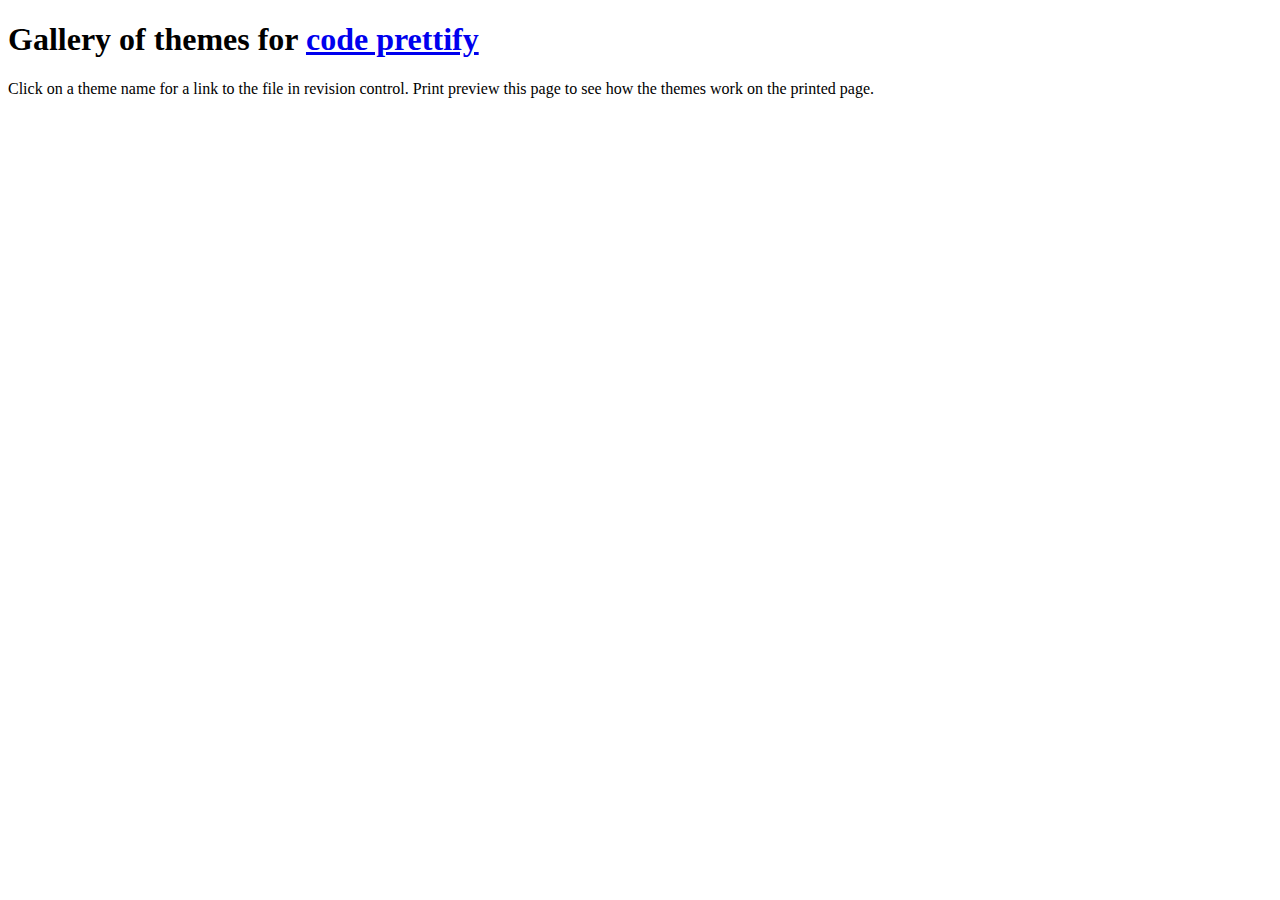
<file: code-prettify/styles/index.html>
<!DOCTYPE html>
<html>
<head>
<title>Prettify Themes Gallery</title>
<style type="text/css">
iframe { width: 100%; border-style: none; margin: 0; padding: 0; }
.attribution { padding-left: 1em; }
</style>
<script type="text/javascript">
/**
 * Called by the demo.html frames loaded per theme to size the iframes
 * properly and to allow them to tile the page nicely.
 */
function adjustChildIframeSize(themeName, width, height) {
  if (typeof console !== 'undefined' && console.log) {
    try {
      console.log('adjusting ' + themeName + ' to ' + width + 'x' + height);
    } catch (ex) {
      // Don't bother logging log failure.
    }
  }
  var iframe = document.getElementById(themeName);
  iframe.style.height = (+height + 16) + 'px';
  var container = iframe.parentNode;
  container.style.width = (+width + 16) + 'px';
  container.style.display = 'inline-block';
}

/**
 * Create an iframe to showcase theme.
 * We pass the theme name to the iframe via its URI query, and it loads
 * prettify and the theme CSS, and calls back to this page to resize iframe.
 */
function appendThemeIFrame(theme) {
  // title
  var link = document.createElement('a');
  link.href = 'https://github.com/google/code-prettify/blob/master/' +
    (theme.name === 'default' ? 'src/prettify.css' :
    ('styles/' + encodeURIComponent(theme.name) + '.css'));
  link.appendChild(document.createTextNode(
    theme.name.replace(/\b[a-z]/g, function (letter) {
      // Capitalize first letter of each word
      return letter.toUpperCase();
    })));
  var header = document.createElement('h2');
  header.className = 'title';
  header.appendChild(link);

  // attribution
  var attribution;
  if (theme.author) {
    attribution = document.createElement('span');
    attribution.className = 'attribution';
    attribution.innerHTML = 'by <em>' + theme.author + '<\/em>';
  }

  // iframe
  var iframe = document.createElement('iframe');
  iframe.id = theme.name;
  iframe.name = theme.name;  // theme name retrieved in demo.html
  iframe.src = 'demo.html';
  //iframe.src = 'demo.html?' + encodeURIComponent(theme.name);

  // insert into page
  var container = document.createElement('div');
  container.className = 'container';
  container.appendChild(header);
  if (theme.author) { container.appendChild(attribution); }
  container.appendChild(iframe);
  document.body.appendChild(container);
}
</script>
</head>

<body>
<noscript>This page requires JavaScript</noscript>

<h1>Gallery of themes for
<a href="https://github.com/google/code-prettify">code prettify</a></h1>
<p>
Click on a theme name for a link to the file in revision control.
Print preview this page to see how the themes work on the printed page.
</p>

<script type="text/javascript">
var allThemes = [
  { name: 'default' },
  { name: 'desert', author: '<a href="https://code.google.com/u/techtonik@gmail.com/">anatoly techtonik<\/a>' },
  { name: 'sunburst', author: 'David Leibovic' },
  { name: 'sons-of-obsidian', author: '<a href="http://CodeTunnel.com/blog/post/71/google-code-prettify-obsidian-theme">Alex Ford<\/a>' },
  { name: 'doxy', author: 'Robert Sperberg' }
  { name: 'custom', author: 'Taro Yoshino' }
];

(function () {
  // Produce an iframe per theme.
  for (var i = 0, n = allThemes.length; i < n; ++i) {
    appendThemeIFrame(allThemes[i]);
  }
})();
</script>

</body>
</html>
</file>
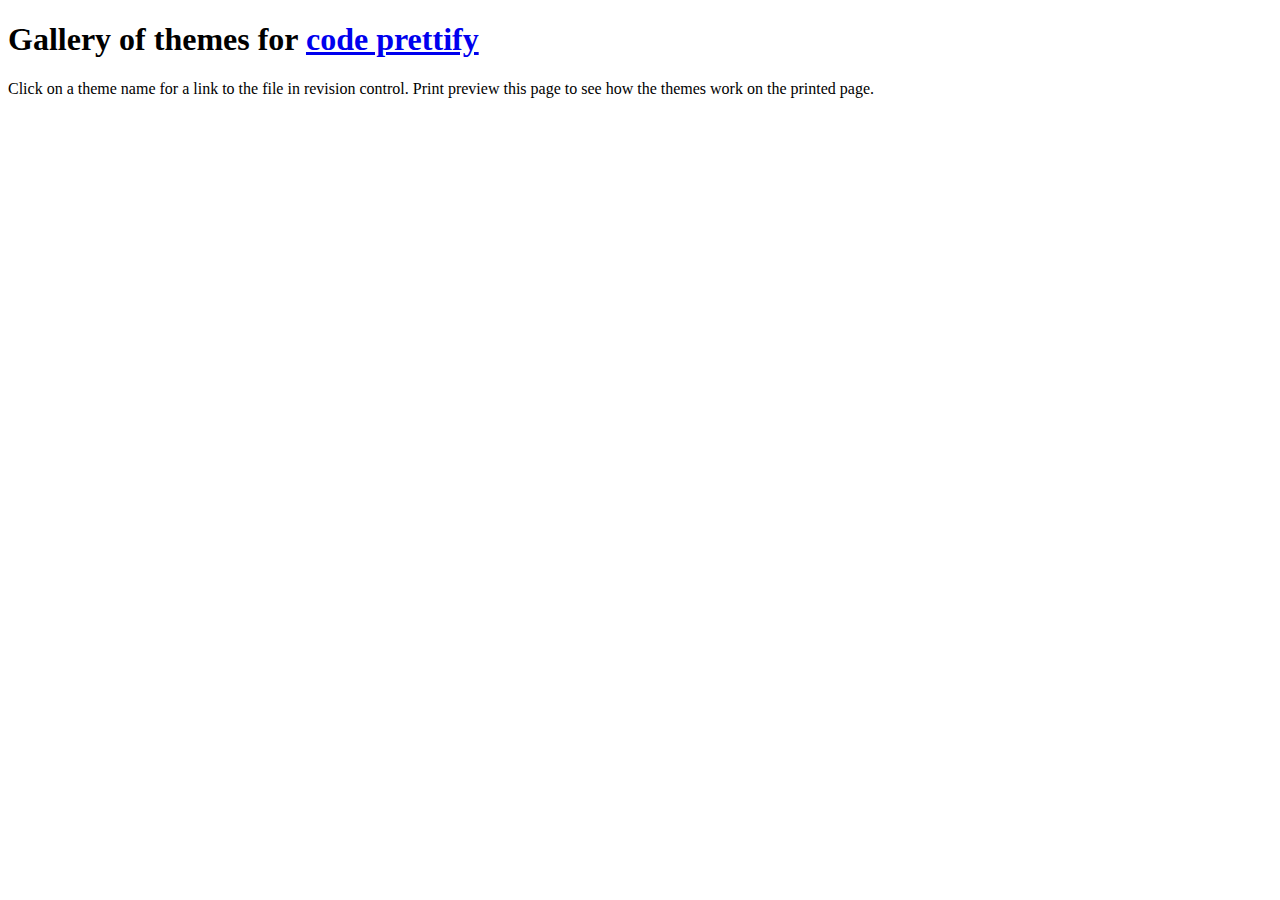
<file: code-prettify/styles/demo.html>
<!DOCTYPE html>
<html>
<head>
<title>Demo</title>
<script src="../src/prettify.js"></script>
<script src="../src/lang-css.js"></script>
<style type="text/css">
body { margin: 0; padding: 0; }
pre { margin: 0; }
#container { width: 40em; display: inline-block; }
</style>
<script type="text/javascript">
/**
 * Call out to the parent so that it can resize the iframe once this
 * document's body is loaded.
 * @param {string} theme
 */
function adjustHeightInParent(theme) {
  if (parent !== window) {
    try {
      var div = document.getElementById('container');
      parent.adjustChildIframeSize(theme, div.offsetWidth, div.offsetHeight);
    } catch (ex) {
      // Can happen when this page is opened in its own tab.
    }
  } else {
    // redirect to main page if this page is loaded directly
    window.location = "./index.html";
  }
}

/**
 * Theme name is specified by iframe in which the page is loaded
 * @return {string}
 */
function getThemeName() {
  // theme is named in the query part of the URL
  //var theme = decodeURIComponent(document.location.search.substring(1));

  // theme is named in the "name" property of the embedded iframe
  var theme = window.frameElement && window.frameElement.getAttribute("name");

  return theme ? theme : 'default';
}

/**
 * Load the necessary CSS
 * @param {string} theme
 */
function loadTheme(theme) {
  var link = document.createElement('link');
  link.rel = 'stylesheet';
  link.type = 'text/css';
  link.href = theme === 'default' ? '../src/prettify.css' : theme + '.css';
  document.getElementsByTagName('head')[0].appendChild(link);
}

/**
 * Called on page load.
 * This page displays some code styled using theme specified.
 */
function onLoadFcn() {
  // syntax highlight
  PR.prettyPrint();

  // call to parent we're embedded into
  var theme = getThemeName();
  adjustHeightInParent(theme);
}

(function () {
  // Load the stylesheet that we're demoing.
  var themeName = getThemeName();
  document.title = 'Theme ' + themeName;
  loadTheme(themeName);
})();
</script>
</head>

<body onload="onLoadFcn();">

<div id="container">
<pre class="prettyprint lang-html linenums">
&lt;!doctype html&gt;
&lt;html&gt;
&lt;head&gt;
&lt;title&gt;HTML Test&lt;/title&gt;
&lt;script type="text/javascript"&gt;
// Say hello world until the user starts questioning
// the meaningfulness of their existence.
function helloWorld(world) {
  for (var i = 42; --i &gt;= 0;) {
    alert('Hello ' + String(world));
  }
}
&lt;/script&gt;
&lt;style type="text/css"&gt;
p { color: pink }
b { color: blue }
u { color: "umber" }
&lt;/style&gt;
&lt;/head&gt;
&lt;body&gt;
&lt;h1&gt;Hello world!&lt;/h1&gt;
&lt;/body&gt;
&lt;/html&gt;
</pre>
</div>

</body>
</html>
</file>
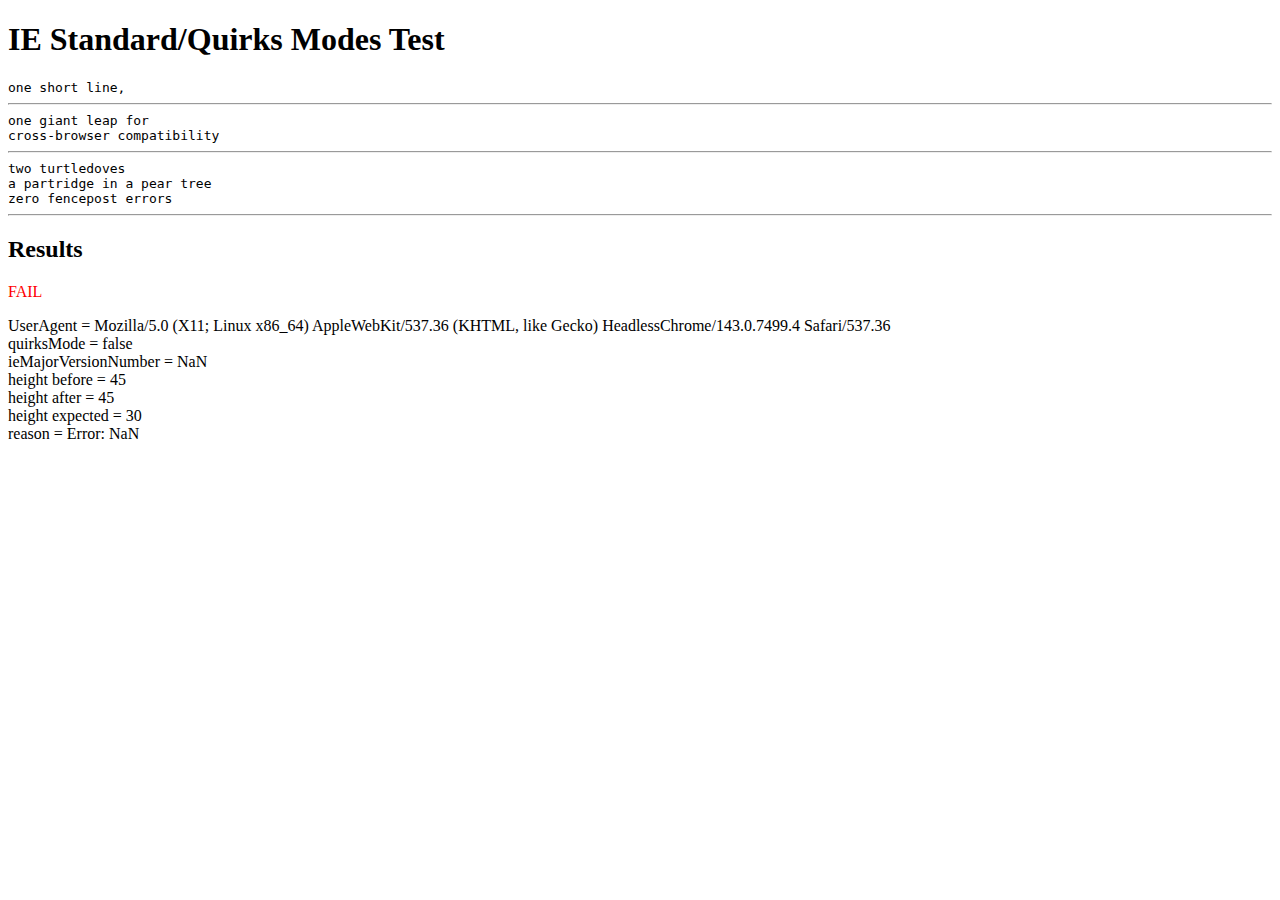
<file: code-prettify/tests/debug-ie-compat-matrix.html>
<!DOCTYPE html>
<!-- try removing above doctype to force IE into quirks mode -->
<html>
<head>
<meta charset="utf-8">
<title>IE quirk/standard modes</title>
<style type="text/css">
code { white-space: pre; padding: 0; margin: 0; display: block; }
#log { white-space: pre; }
.pass { color: green; }
.fail { color: red; }
</style>
</head>

<body>

<h1>IE Standard/Quirks Modes Test</h1>

<code id="one-line"
>one short line,</code>

<hr>

<code id="two-lines"
>one giant leap for
cross-browser compatibility</code>

<hr>

<code id="two-lines-mutated"
>two turtledoves
a partridge in a pear tree
zero fencepost errors</code>

<hr>

<h2>Results</h2>
<div id="report">
<p id="result"></p>
<p id="log"></p>
</div>

<script type="text/javascript">
// Function under test
function matrix(quirksMode, ieVersion) {
  var table = {
    quirks: {
      '6': '\r',
      '7': '\r',
      '8': '\r',
      '9': '\r',
      '10': '\n'
    },
    standards: {
      '6': '\r',
      '7': '\r',
      '8': '\r',
      '9': '\n',
      '10': '\n'
    }
  };
  if ('boolean' !== typeof quirksMode) {
    throw new Error(quirksMode);
  } else if ('number' !== typeof ieVersion ||
      !table.quirks.hasOwnProperty(+ieVersion)) {
    throw new Error(ieVersion);
  }
  return table[quirksMode ? 'quirks' : 'standards'][ieVersion];
}

// Configuration we're testing.
//NOTE: IE11 no longer indentifies as MSIE in user agent string
var quirksMode = document.compatMode === 'BackCompat';
var ieMajorVersionNumber = navigator.userAgent.match(/MSIE\s(\d+)/) || NaN;
if (ieMajorVersionNumber) {
  ieMajorVersionNumber = +ieMajorVersionNumber[1];
}

(function () {
  // DOM elements.
  var oneLine = document.getElementById('one-line');
  var twoLines = document.getElementById('two-lines');
  var twoLinesMutated = document.getElementById('two-lines-mutated');

  var originalHeight = twoLinesMutated.offsetHeight;

  // If the matrix cell being tested is correct, the following should
  // end up true.
  var pass = false;
  var reason = 'unknown';

  // The DOM subtree to modify.
  var textNode = twoLinesMutated.firstChild;

  if (textNode.nodeType !== 3 /* TEXT */ || textNode.nextSibling) {
    reason = 'unexpected DOM structure';  // Maybe not normalized.
  } else {
    // Perform the action we are testing.
    try {
      textNode.nodeValue = twoLines.firstChild.nodeValue.replace(
        /\r\n?|\n/g, matrix(quirksMode, ieMajorVersionNumber));
    } catch (ex) {
      reason = ex.toString();
    }

    // Check it against known good DOM subtrees.
    if (Math.abs(twoLinesMutated.offsetHeight - twoLines.offsetHeight) <= 1) {
      pass = true;
    } else if (Math.abs(twoLinesMutated.offsetHeight - oneLine.offsetHeight) <= 1) {
      reason = 'newlines not preserved';
    } else {
      // offsetHeight should trigger layout, but might not have???
    }
  }

  var container = document.getElementById('result');
  container.className = (pass ? 'pass' : 'fail');
  container.appendChild(document.createTextNode(pass ? 'PASS' : 'FAIL'));
  if (!pass) {
    document.getElementById('log').appendChild(document.createTextNode(
      'UserAgent = ' + navigator.userAgent +
      '\nquirksMode = ' + quirksMode +
      '\nieMajorVersionNumber = ' + ieMajorVersionNumber +
      '\nheight before = ' + originalHeight +
      '\nheight after = ' + twoLinesMutated.offsetHeight +
      '\nheight expected = ' + twoLines.offsetHeight +
      '\nreason = ' + reason));
  }
})();
</script>

</body>
</html>
</file>
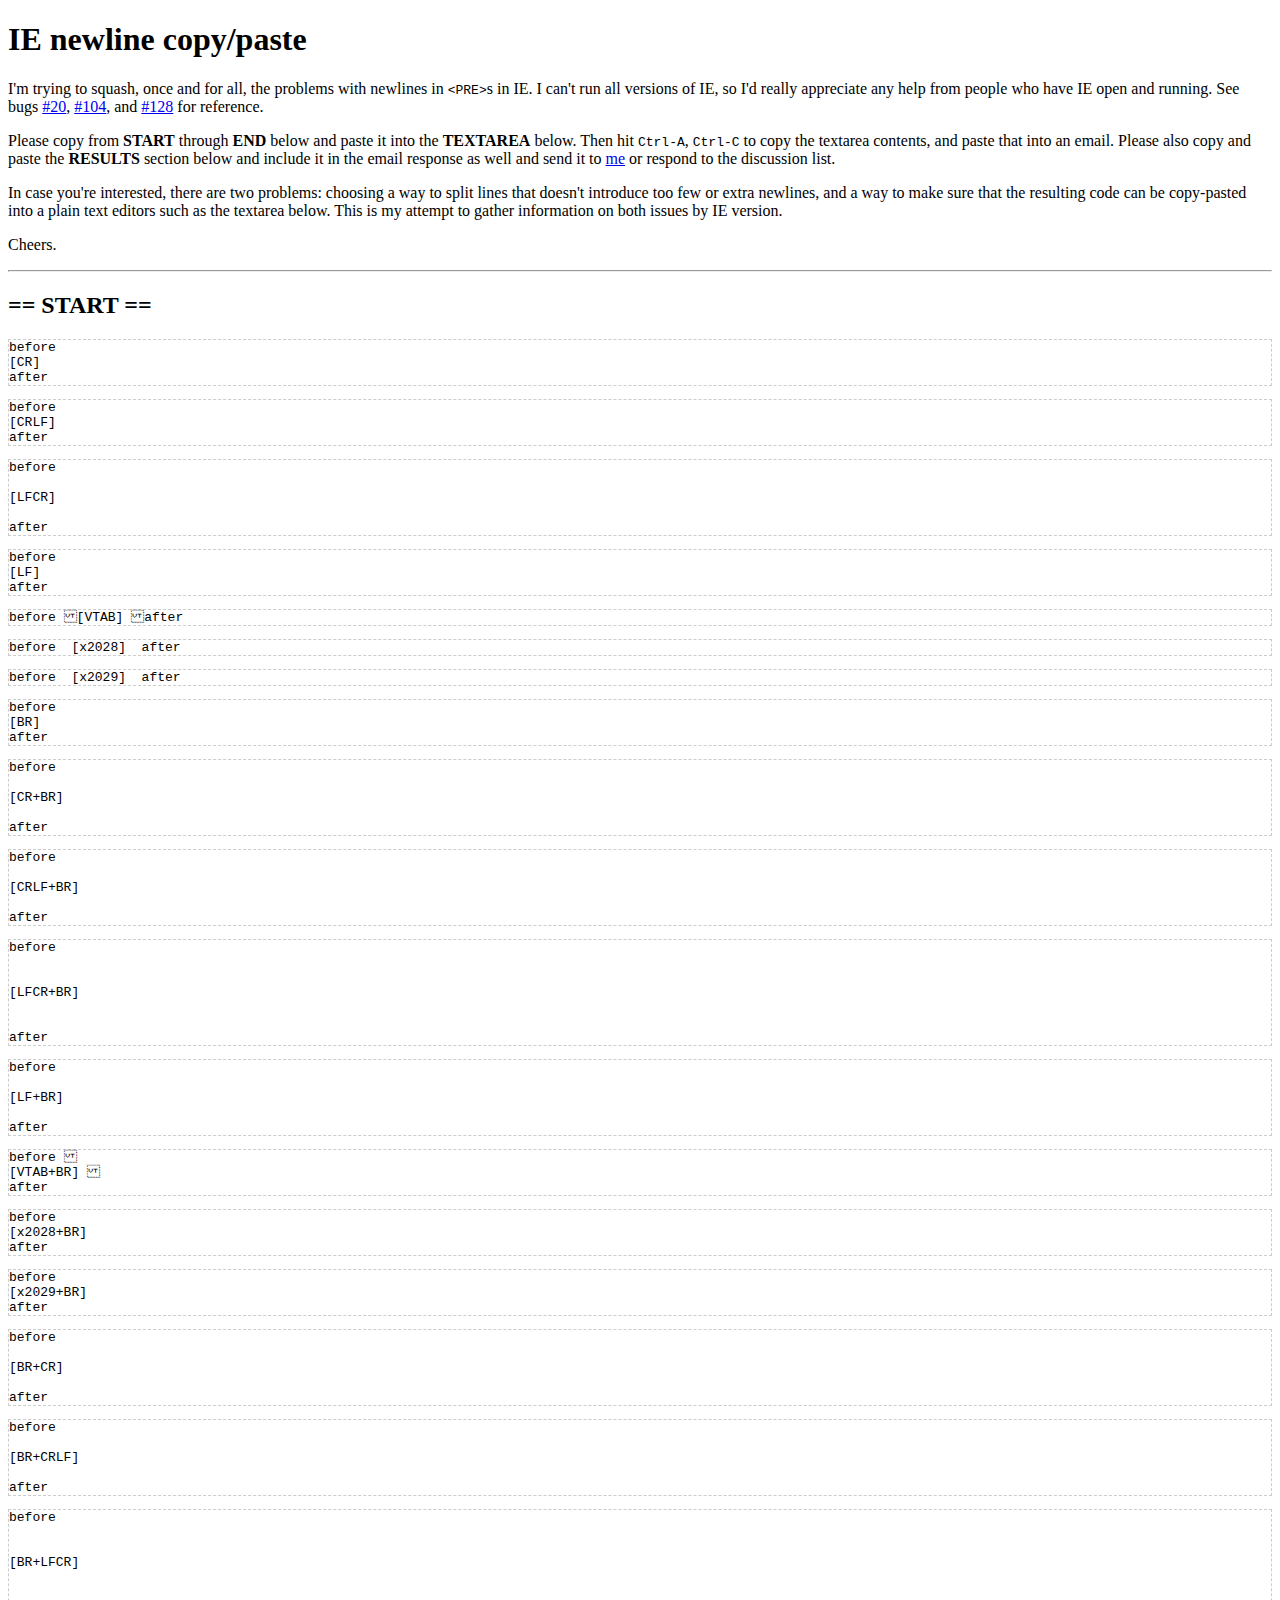
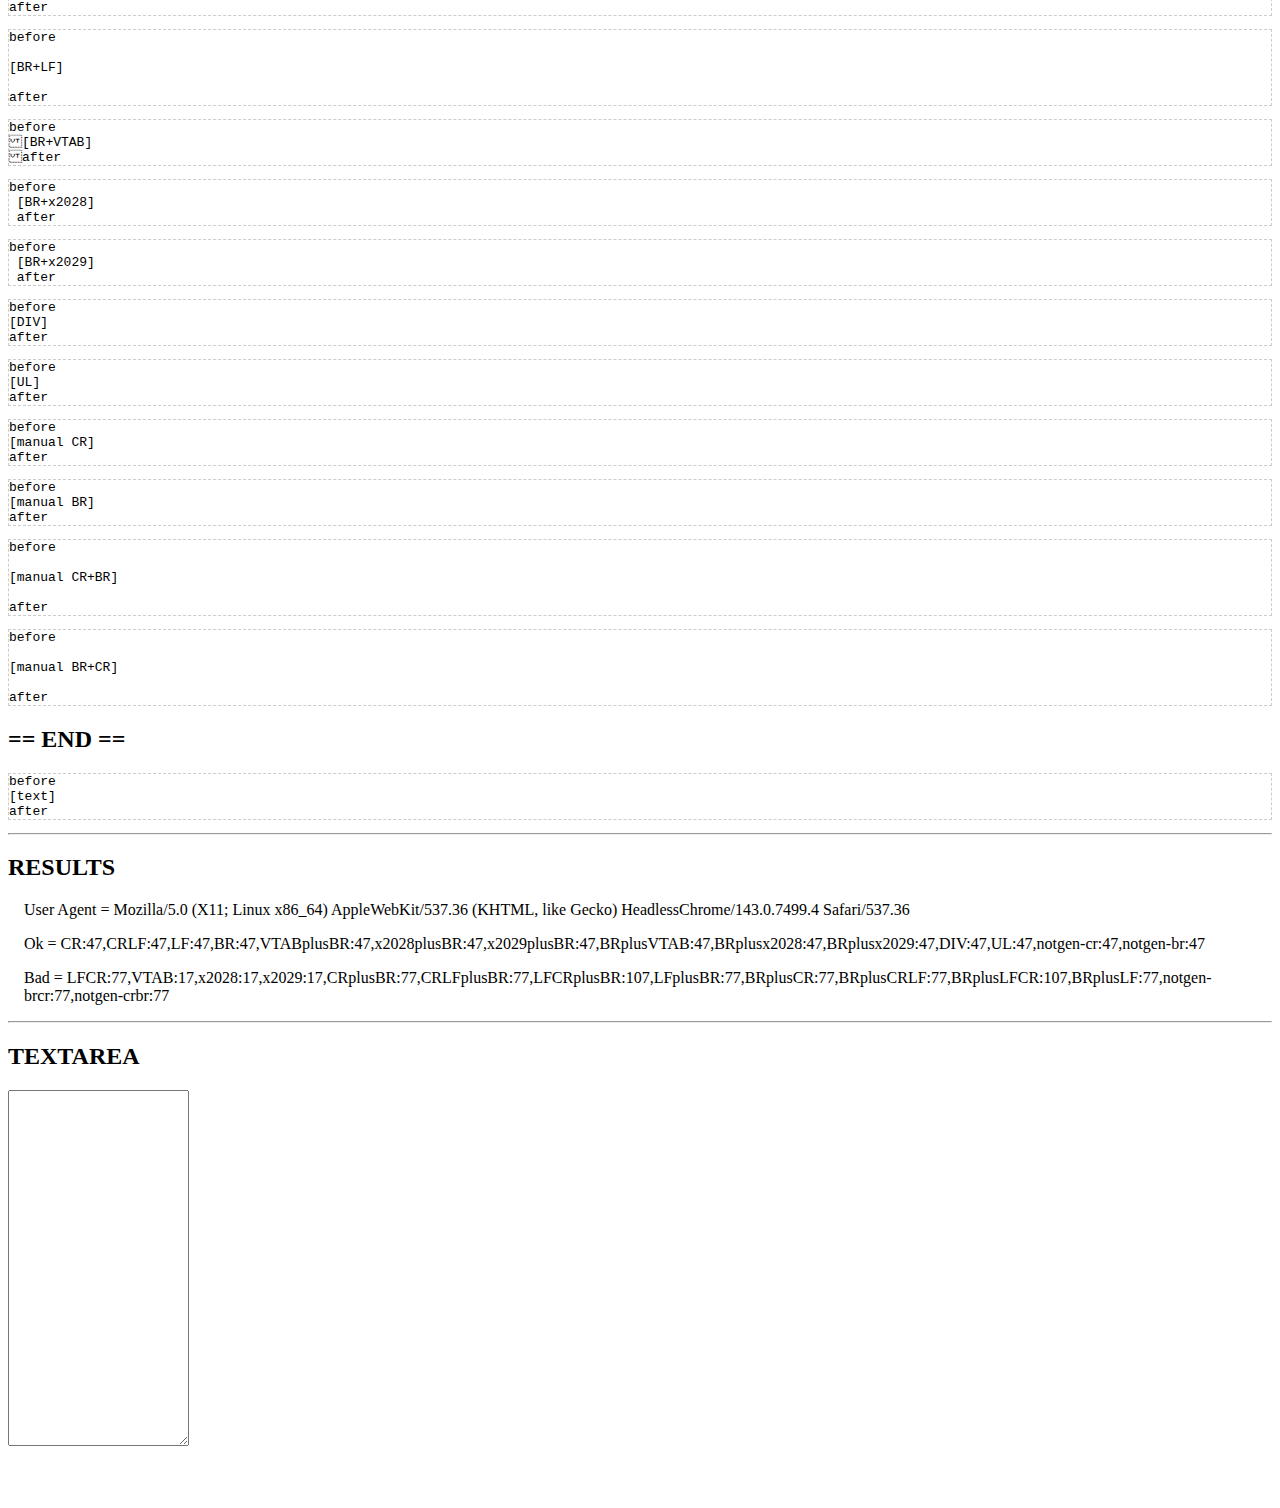
<file: code-prettify/tests/ie-newline-copy-paste.html>
<!DOCTYPE html>
<html>
<head>
<meta charset="utf-8">
<title>IE Newline Copy/Paste Info Gathering</title>
<style type="text/css">
pre { margin: 1em 0; border: 1px dashed #ccc; }
textarea { font-size: 50%; }
#report { margin-left: 1em; }
</style>
</head>

<body>

<h1>IE newline copy/paste</h1>

<p>
I'm trying to squash, once and for all, the problems with newlines in
<code>&lt;PRE&gt;</code>s in IE.  I can't run all versions of IE, so I'd
really appreciate any help from people who have IE open and running.
See bugs <a href="https://github.com/google/code-prettify/issues/20">#20</a>,
<a href="https://github.com/google/code-prettify/issues/104">#104</a>, and
<a href="https://github.com/google/code-prettify/issues/128">#128</a> for
reference.
</p>

<p>
Please copy from <strong>START</strong> through <strong>END</strong> below
and paste it into the <strong>TEXTAREA</strong> below.  Then hit
<kbd>Ctrl-A</kbd>, <kbd>Ctrl-C</kbd> to copy the textarea contents, and paste
that into an email.  Please also copy and paste the <strong>RESULTS</strong>
section below and include it in the email response as well and send it to
<a href="mailto:mikesamuel@gmail.com">me</a> or respond to the discussion
list.
</p>

<p>
In case you're interested, there are two problems: choosing a way to split
lines that doesn't introduce too few or extra newlines, and a way to make sure
that the resulting code can be copy-pasted into a plain text editors such as
the textarea below.  This is my attempt to gather information on both issues
by IE version.
</p>

<p>Cheers.</p>

<hr>

<h2>== START ==</h2>

<div id="container"></div>

<pre id="notgen-cr">before
[manual CR]
after</pre>

<pre id="notgen-br">before<br>[manual BR]<br>after</pre>

<pre id="notgen-brcr">before<br>
[manual CR+BR]<br>
after</pre>

<pre id="notgen-crbr">before
<br>[manual BR+CR]
<br>after</pre>

<h2>== END ==</h2>

<pre id="threelines">before
[text]
after</pre>

<hr>

<h2>RESULTS</h2>

<div id="report"></div>

<hr>

<h2>TEXTAREA</h2>
<textarea cols="40" rows="50"></textarea>

<script type="text/javascript">
function makeCodeJoiningOn(text, htmlNewline, start, end) {
  start = start || '';
  end = end || '';
  var code = document.createElement('pre');
  code.innerHTML = start +
    ['before', '[' + text + ']', 'after'].join(htmlNewline) + end;
  code.id = text.replace('+', 'plus').replace(/[^\w\-_]/g, '_');
  document.getElementById('container').appendChild(code);
}

makeCodeJoiningOn('CR', '&#160;\r');
makeCodeJoiningOn('CRLF', '&#160;\r\n');
makeCodeJoiningOn('LFCR', '&#160;\n\r');
makeCodeJoiningOn('LF', '&#160;\n');
makeCodeJoiningOn('VTAB', '&#160;\u000b');
makeCodeJoiningOn('x2028', '&#160;\u2028');
makeCodeJoiningOn('x2029', '&#160;\u2029');
makeCodeJoiningOn('BR', '&#160;<br>');
makeCodeJoiningOn('CR+BR', '&#160;\r<br>');
makeCodeJoiningOn('CRLF+BR', '&#160;\r\n<br>');
makeCodeJoiningOn('LFCR+BR', '&#160;\n\r<br>');
makeCodeJoiningOn('LF+BR', '&#160;\n<br>');
makeCodeJoiningOn('VTAB+BR', '&#160;\u000b<br>');
makeCodeJoiningOn('x2028+BR', '&#160;\u2028<br>');
makeCodeJoiningOn('x2029+BR', '&#160;\u2029<br>');
makeCodeJoiningOn('BR+CR', '&#160;<br>\r');
makeCodeJoiningOn('BR+CRLF', '&#160;<br>\r\n');
makeCodeJoiningOn('BR+LFCR', '&#160;<br>\n\r');
makeCodeJoiningOn('BR+LF', '&#160;<br>\n');
makeCodeJoiningOn('BR+VTAB', '&#160;<br>\u000b');
makeCodeJoiningOn('BR+x2028', '&#160;<br>\u2028');
makeCodeJoiningOn('BR+x2029', '&#160;<br>\u2029');
makeCodeJoiningOn('DIV', '<\/div><div>', '<div>', '<\/div>');
makeCodeJoiningOn('UL', '<\/li><li>',
  '<ul style="list-style:none;padding:0;margin:0;"><li>', '<\/li><\/ul>');

(function () {
  var threelines = document.getElementById('threelines');
  var codeElements = document.getElementsByTagName('PRE');
  var threelinesHeight = threelines.offsetHeight;

  var ok = [];
  var bad = [];
  for (var i = 0, n = codeElements.length; i < n; ++i) {
    var codeElement = codeElements[i];
    if (codeElement !== threelines) {
      var codeElementHeight = codeElement.offsetHeight;
      (Math.abs(threelinesHeight - codeElementHeight) < 3 ? ok : bad).push(
        codeElement.id + ':' + codeElementHeight);
    }
  }

  function logger(text) {
    var p = document.createElement('p');
    p.appendChild(document.createTextNode(text));
    document.getElementById('report').appendChild(p);
  }

  logger('User Agent = ' + navigator.userAgent);
  logger('Ok = ' + ok);
  logger('Bad = ' + bad);
})();
</script>

</body>
</html>
</file>
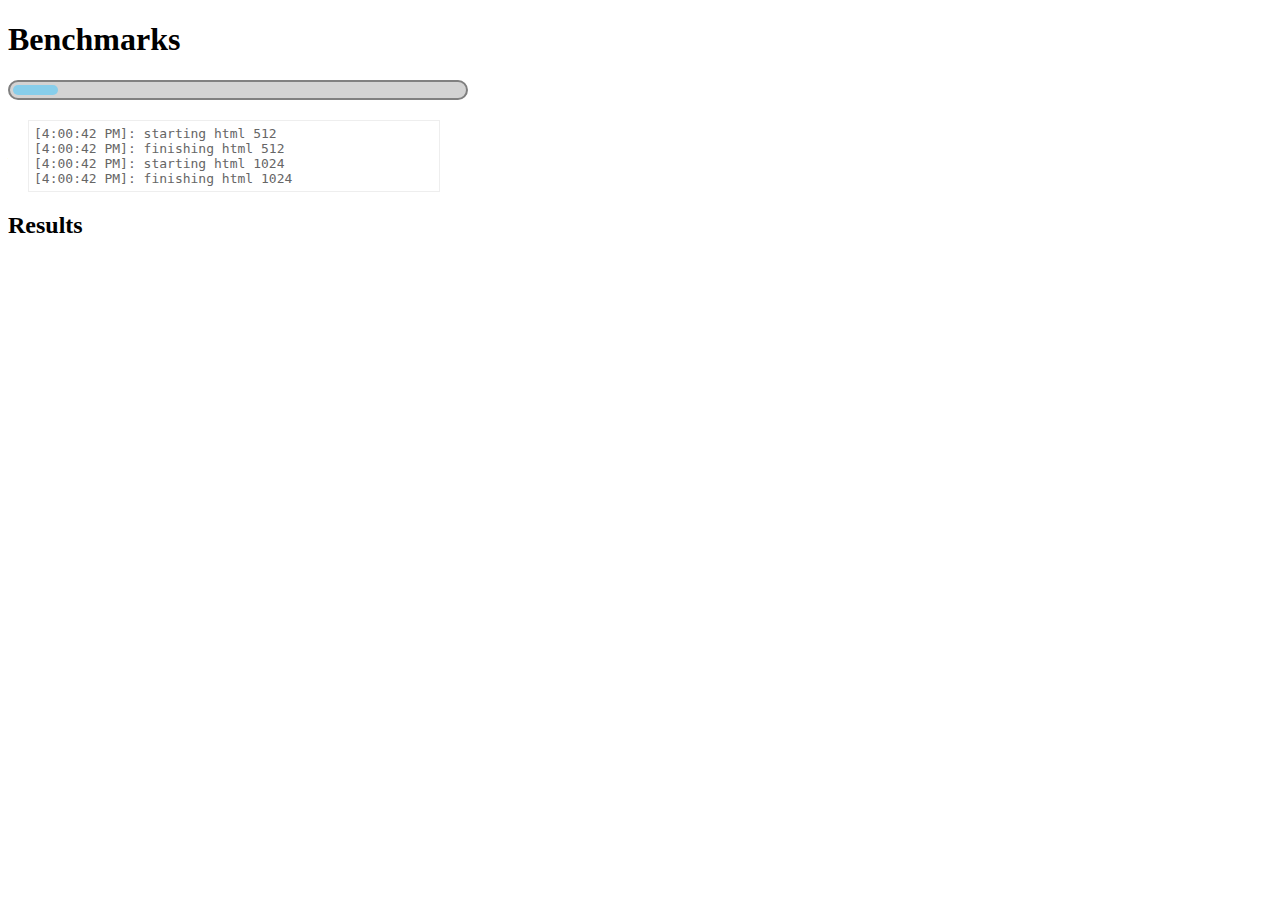
<file: code-prettify/tests/large_input_test.html>
<!DOCTYPE html>
<html>
<head>
<meta charset="utf-8">
<title>Tests of Prettifier w/ large data files</title>
<script type="text/javascript" src="../src/prettify.js"></script>
<style type="text/css">
#progress {
  background-color: lightgray;
  border-radius: 20px;
  border: 2px solid gray;
  padding: 3px;
  width: 450px;
}
#progress > div {
  background-color: skyblue;
  border-radius: 20px;
  height: 10px;
  width: 0%;
}
#log {
  border: solid 1px #eee;
  color: #666;
  width: 400px;
  margin: 20px;
  padding: 5px;
  font-family: monospace;
  white-space: pre;
}
#report { margin-left: 1em; }
table { border-collapse: collapse; border-spacing: 0; }
th, td { border: 1px solid black; }
th { background-color: #FFD; }
</style>
<!--
<link rel="stylesheet" type="text/css" href="../bower_components/c3/c3.min.css">
<script type="text/javascript" src="../bower_components/d3/d3.min.js"></script>
<script type="text/javascript" src="../bower_components/c3/c3.min.js"></script>
-->
</head>

<body>
<h1>Benchmarks</h1>
<div id="progress"><div></div></div>
<div id="log"></div>
<h2>Results</h2>
<div id="report"></div>

<script type="text/javascript">
function now() {
  return (Date.now) ? Date.now() : (new Date()).getTime();
}

function logger(msg) {
  if (typeof console !== 'undefined' && console.log) {
    console.log(msg);
  }
  // log message with a timestamp
  var div = document.createElement('div');
  div.appendChild(document.createTextNode(
    '[' + (new Date()).toLocaleTimeString() + ']: ' + msg));
  document.getElementById('log').appendChild(div);
}

// Generate inputs of various sizes so that we can try fitting a curve to the
// run times.
(function () {
  var tasks = [];
  var jsonTimes = [], htmlTimes = [], cppTimes = [];
  var progress = document.getElementById('progress').firstChild;
  var pos = 0, len = 0;
  var msDelay = 250;
  var nRepeat = 512, nMult = 6;

  function makeTargets(lang, item, sep, preText, postText, timesList) {
    // create large text by repeating input
    var buffer = [];
    for (var i = nRepeat; --i >= 0;) { buffer.push(item); }
    // loop and create prettify tasks, each time with double the input size
    // (i.e: count * 2.^(0:5))
    var count = nRepeat;
    for (var i = nMult; --i >= 0;) {
      var src = buffer.join(sep);
      tasks.push((function (n, source) {
        return function () {
          // time it
          logger('starting ' + lang + ' ' + n);
          var t0 = now();
          var result = PR.prettyPrintOne(source, lang, false);
          var t1 = now();
          logger('finishing ' + lang + ' ' + n);
          // record time
          if (result === source) {
            logger('Failed to prettify ' + lang + ' ' + n);
          } else {
            timesList.push({
              count: n,
              time: t1 - t0,
              length: source.length
            });
          }
        };
      })(count, preText + src + postText));
      // double size for next iteration
      buffer = [src, src];
      count *= 2;
    }
  }

  function emitBenchmarkTable(title, times) {
    // build table of results
    var html = [];
    html.push('<h3>' + title + '<\/h3>',
      '<table class="benchmark">', '<thead>', '<tr>',
      '<th>Count<\/th>', '<th>Length<\/th>', '<th>Time (ms)<\/th>',
      '<th>Items Per Second<\/th>', '<\/tr>', '<\/thead>', '<tbody>');
    for (var i = 0; i < times.length; ++i) {
      var t = times[i];
      html.push('<tr>', '<td>' + t.count + '<\/td>',
        '<td>' + t.length + '<\/td>', '<td>' + t.time + '<\/td>',
        '<td>' + (t.count * 1000 / t.time).toFixed(1) + '<\/td>', '<\/tr>');
    }
    html.push('<\/tbody>', '<\/table>');

    // append to page
    var div = document.createElement('div');
    div.innerHTML = html.join('\n');
    document.getElementById('report').appendChild(div);
  }

  function doOne() {
    // update progress bar
    pos++;
    progress.style.width = Math.round(pos / len * 100) + '%';

    // run a task
    var task = tasks.shift();
    task();

    // launch next task if any
    if (tasks.length) {
      setTimeout(doOne, msDelay);
    }
  }

  // create prettify tasks of large texts (JSON, HTML, and C++ languages)
  // in addition to reporting tasks

  var htmlItem = (
      '&lt;li class="friendly" style="blink: like-its-going-out-of-style"&gt;' +
      '&lt;b&gt;Howdy&lt;/b&gt; Neighbor&lt;/li&gt;');
  makeTargets('html', htmlItem, '\n', '&lt;ul&gt;', '&lt;/ul&gt;', htmlTimes);
  tasks.push(function () { emitBenchmarkTable('HTML', htmlTimes); });

  var jsonItem = (
      '{ "friendly": true, "blinking": "hell-yes", "greeting": "Howdy!" }');
  makeTargets('json', jsonItem, ',\n', '[', ']', jsonTimes);
  tasks.push(function () { emitBenchmarkTable('JSON', jsonTimes); });

  var cppItem = ['#include &lt;stdio.h&gt',
    'int main(int argc, char *argv[])',
    '{ printf("hello world\\n"); return 0; }'].join('\n');
  makeTargets('cpp', cppItem, '\n', '', '', cppTimes);
  tasks.push(function () { emitBenchmarkTable('C++', cppTimes); });

  /*
  // plot results using c3.js (built on d3.js)
  tasks.push(function () {
    // container where SVG will be added
    var div = document.createElement('div');
    document.body.appendChild(div);

    // prepare data
    var x = jsonTimes.map(function (t) { return t.count; }); x.unshift('x');
    var y1 = htmlTimes.map(function (t) { return t.time; }); y1.unshift('HTML');
    var y2 = jsonTimes.map(function (t) { return t.time; }); y2.unshift('JSON');
    var y3 = cppTimes.map(function (t) { return t.time; }); y3.unshift('C++');

    // create simple line chart
    var chart = c3.generate({
        bindto: div,
        size: { width: 640 },
        padding: { top: 20, right: 20 },
        data: {
          x: 'x',
          columns: [x,y1,y2,y3],
        },
        axis: {
          x: { label: 'Count' },
          y: { label: 'Time (ms)' }
        }
    });
  });
  */

  // run all tasks one-by-one (with small delay inbetween to stay responsive)
  len = tasks.length;
  setTimeout(doOne, msDelay);
})();
</script>

</body>
</html>
</file>
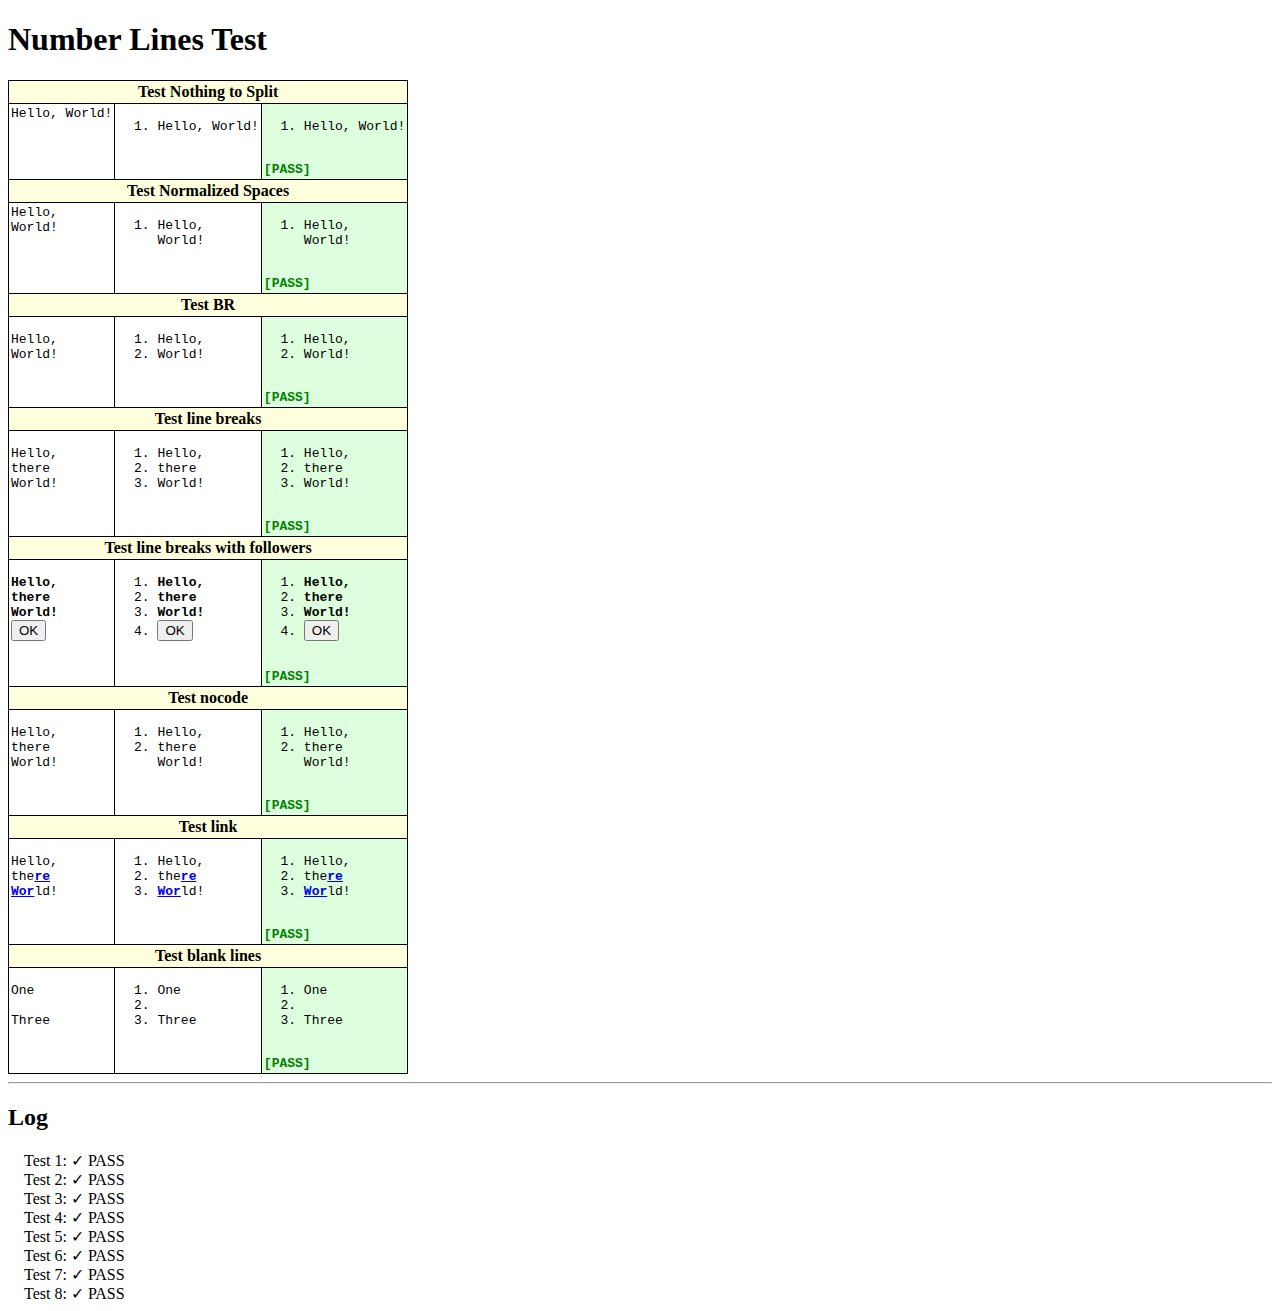
<file: code-prettify/tests/numberLines_test.html>
<!DOCTYPE html>
<html>
<head>
<meta charset="utf-8">
<title>numberLines</title>
<script src="../js-modules/numberLines.js"></script>
<script src="shims.js"></script>
<link rel="stylesheet" type="text/css" href="test_modules.css">
</head>

<body>
<h1>Number Lines Test</h1>

<table>
  <tr><th colspan="3">Test Nothing to Split</th></tr>
  <tr>
    <td class="input"><code class="testinput">Hello, World!</code></td>
    <td class="golden"><code><ol class="linenums"><li class="L0">Hello, World!</li></ol></code></td>
    <td class="actual"></td>
  </tr>
  <tr><th colspan="3">Test Normalized Spaces</th></tr>
  <tr>
    <td class="input"><code class="testinput">Hello,&#10;World!</code></td>
    <td class="golden"><code><ol class="linenums"><li class="L0">Hello,&#10;World!</li></ol></code></td>
    <td class="actual"></td>
  </tr>
  <tr><th colspan="3">Test BR</th></tr>
  <tr>
    <td class="input"><pre class="testinput">Hello,<br>World!</pre></td>
    <td class="golden"><pre><ol class="linenums"><li class="L0">Hello,</li><li class="L1">World!</li></ol></pre></td>
    <td class="actual"></td>
  </tr>
  <tr><th colspan="3">Test line breaks</th></tr>
  <tr>
    <td class="input"><pre class="testinput">Hello,&#10;there&#10;World!</pre></td>
    <td class="golden"><pre><ol class="linenums"><li class="L0">Hello,</li><li class="L1">there</li><li class="L2">World!</li></ol></pre></td>
    <td class="actual"></td>
  </tr>
  <tr><th colspan="3">Test line breaks with followers</th></tr>
  <tr>
    <td class="input"><pre class="testinput"><b>Hello,&#10;there&#10;World!&#10;</b><button>OK</button></pre></td>
    <td class="golden"><pre><ol class="linenums"><li class="L0"><b>Hello,</b></li><li class="L1"><b>there</b></li><li class="L2"><b>World!</b></li><li class="L3"><button>OK</button></li></ol></pre></td>
    <td class="actual"></td>
  </tr>
  <tr><th colspan="3">Test nocode</th></tr>
  <tr>
    <td class="input"><pre class="testinput">Hello,&#10;the<span class="nocode">re&#10;World!</span></pre></td>
    <td class="golden"><pre><ol class="linenums"><li class="L0">Hello,</li><li class="L1">the<span class="nocode">re&#10;World!</span></li></ol></pre></td>
    <td class="actual"></td>
  </tr>
  <tr><th colspan="3">Test link</th></tr>
  <tr>
    <td class="input"><pre class="testinput">Hello,&#10;the<a href="#" style="font-weight: bold">re&#10;Wor</a>ld!</pre></td>
    <td class="golden"><pre><ol class="linenums"><li class="L0">Hello,</li><li class="L1">the<a href="#" style="font-weight: bold">re</a></li><li class="L2"><a href="#" style="font-weight: bold">Wor</a>ld!</li></ol></pre></td>
    <td class="actual"></td>
  </tr>
  <tr><th colspan="3">Test blank lines</th></tr>
  <tr>
    <td class="input"><pre class="testinput">One&#10;&#10;Three</pre></td>
    <td class="golden"><pre><ol class="linenums"><li class="L0">One</li><li class="L1">&nbsp;</li><li class="L2">Three</li></ol></pre></td>
    <td class="actual"></td>
  </tr>
</table>

<hr>
<h2>Log</h2>
<div id="report"></div>

<script type="text/javascript">
setTimeout(function () {
  function normListItems(html) {
    // IE likes to leave out </li>s before <li>s.
    return html.replace(/<\/li>(<li\b)/gi, '$1');
  }

  function htmlEscape(s) {
    return s
      .replace(/&/g, '&amp;')
      .replace(/</g, '&lt;')
      .replace(/>/g, '&gt;');
  }

  var out = [];
  var testInputs = Array.prototype.slice.call(
    document.getElementsByClassName('testinput'), 0);
  for (var i = 0, n = testInputs.length; i < n; ++i) {
    // td.input > .testinput
    var testInput = testInputs[i];
    // td.golden
    var testResult = testInput.parentNode.nextSibling;
    while (testResult.nodeType !== 1) { testResult = testResult.nextSibling; }
    // td.actual
    var actual = testResult.nextSibling;
    while (actual.nodeType !== 1) { actual = actual.nextSibling; }
    // report
    out.push('<div class="test">Test ' + (i+1) + ': ');
    try {
      // make a copy of input node (modified in-place)
      var clone = testInput.cloneNode(true);
      clone.className = '';  // IE
      clone.removeAttribute('class');  // Not IE.
      actual.appendChild(clone);
      // run function
      var startLineNum = true;
      var isPreformatted = /pre|xmp/i.test(clone.tagName);
      numberLines(clone, startLineNum, isPreformatted);
      // compare result again expected
      var goldenNormalized = normListItems(testResult.innerHTML);
      var actualNormalized = normListItems(actual.innerHTML).replace(
        /\s*(?:class|style)=""/i, '');  // remove some empty attribs
      var passed = goldenNormalized === actualNormalized;
      // report test result
      actual.className += passed ? ' ok' : ' failure';
      out.push((passed ? '\u2713 PASS' : '\u2717 FAIL'), '<\/div>');
      if (!passed) {
        out.push(
          '<table class="diff"><tr><th>Golden<\/th><td><code>' +
          htmlEscape(goldenNormalized) +
          '<\/code><\/td><\/tr><tr><th>Actual<\/th><td><code>' +
          htmlEscape(actualNormalized) +
          '<\/code><\/td><\/tr><\/table>'
        );
      }
    } catch (ex) {
      actual.className += ' error';
      out.push('\u274C ERROR', '<\/div>');
      out.push('<pre class="err">', (ex.message || ex), ex.stack, '<\/pre>');
    }
  }
  document.getElementById('report').innerHTML = out.join('\n');
}, 0);
</script>

</body>
</html>
</file>
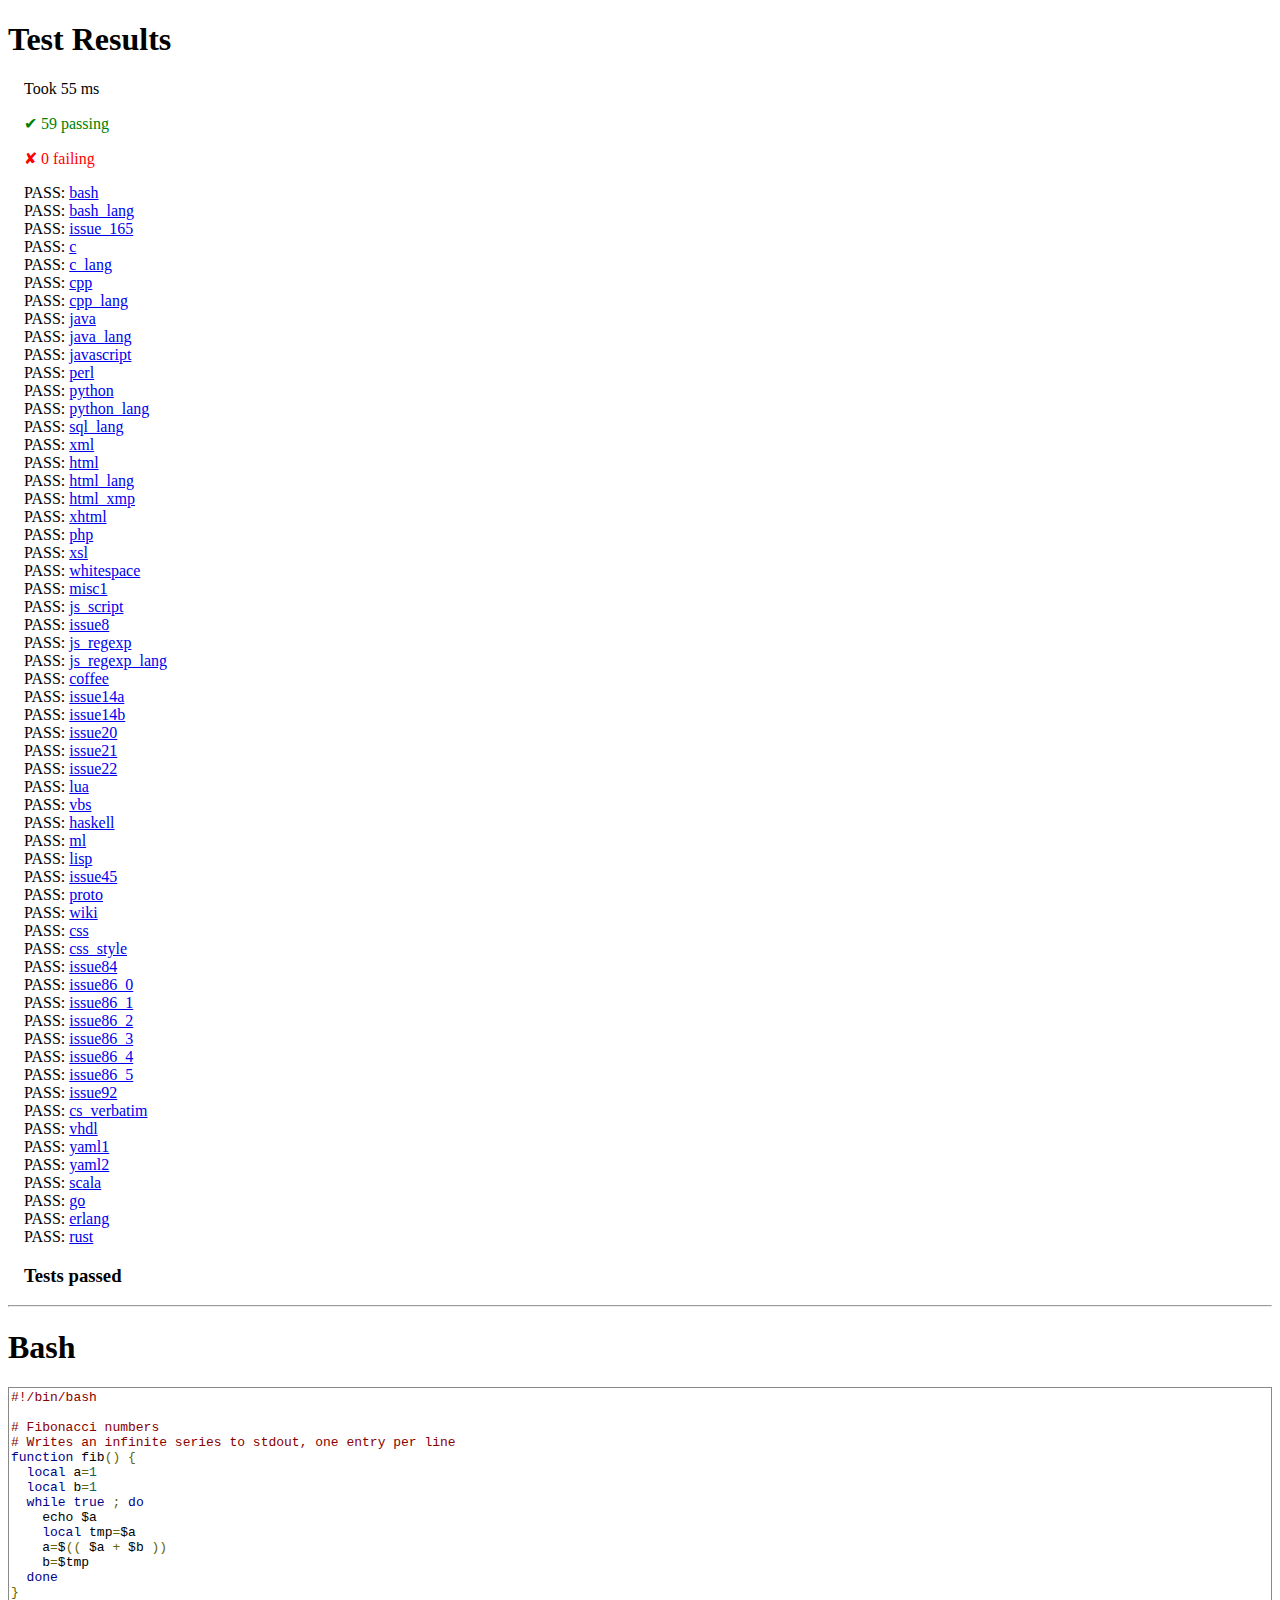
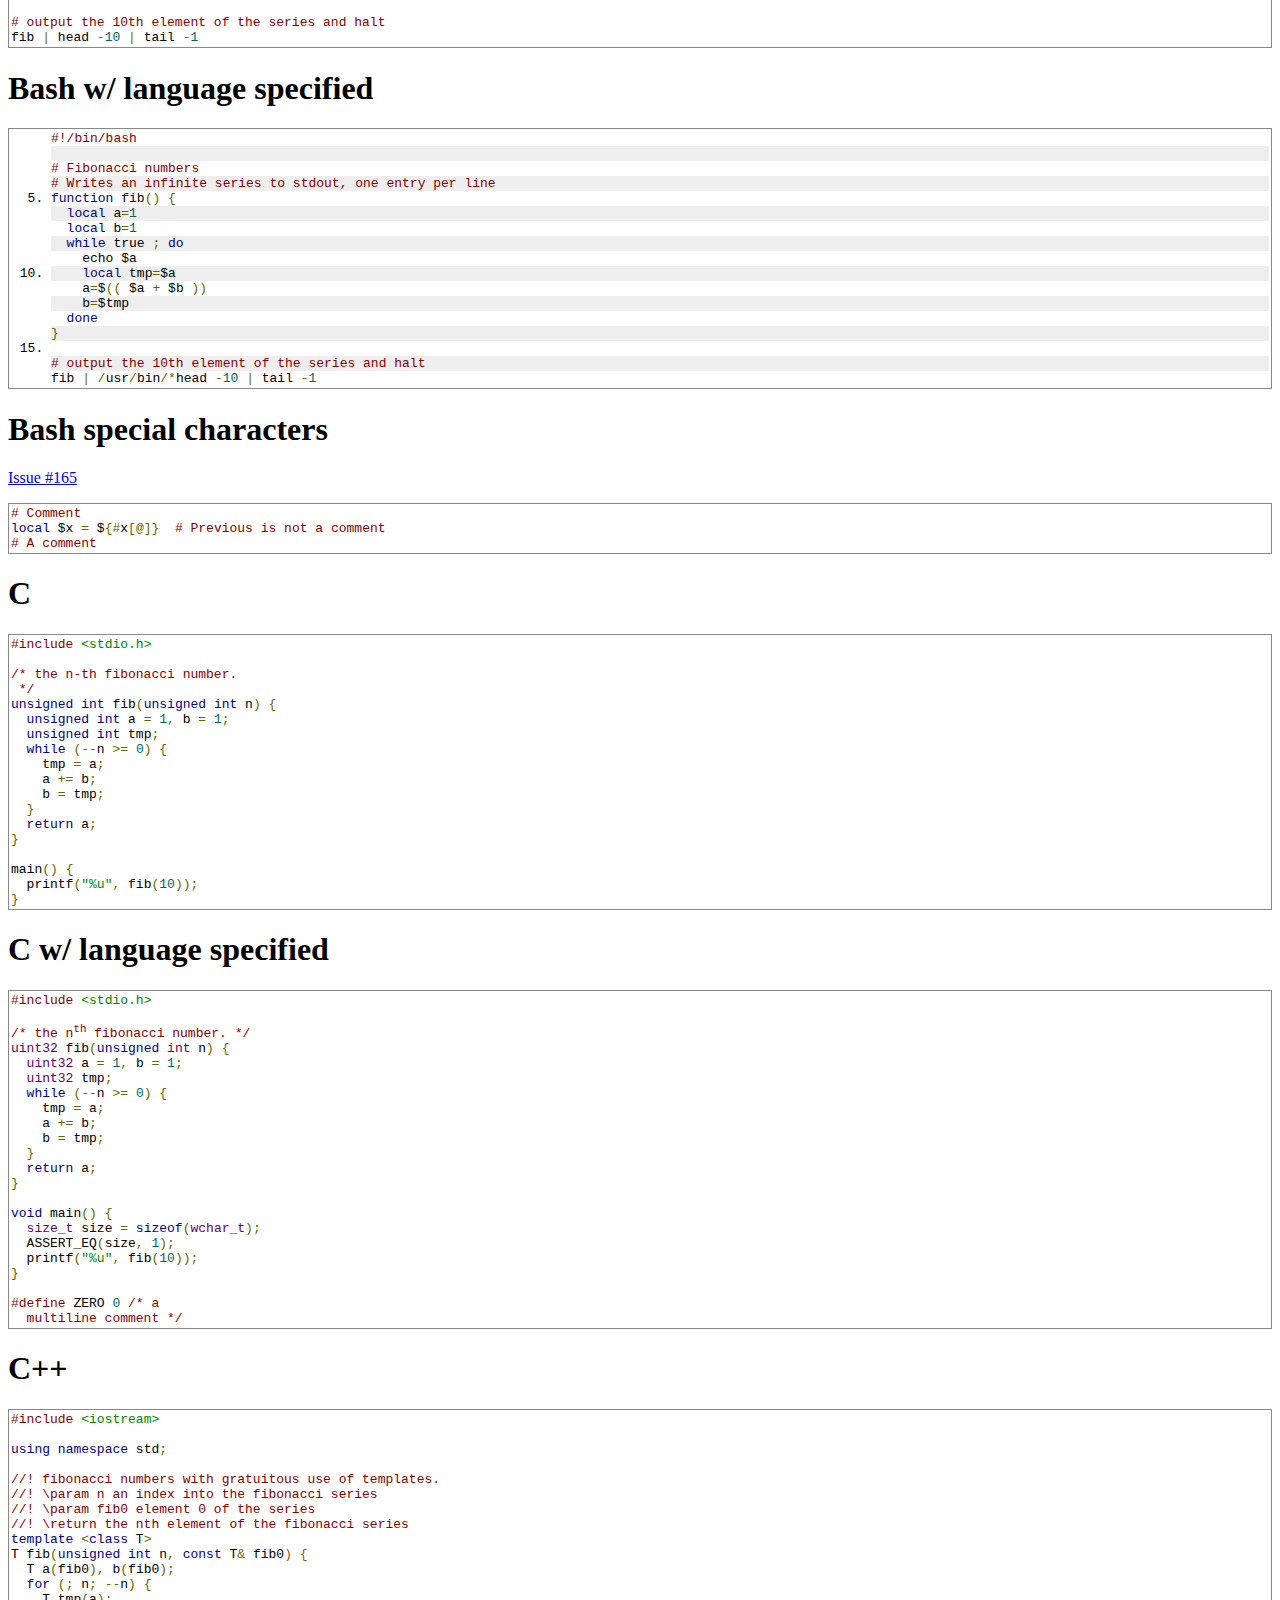
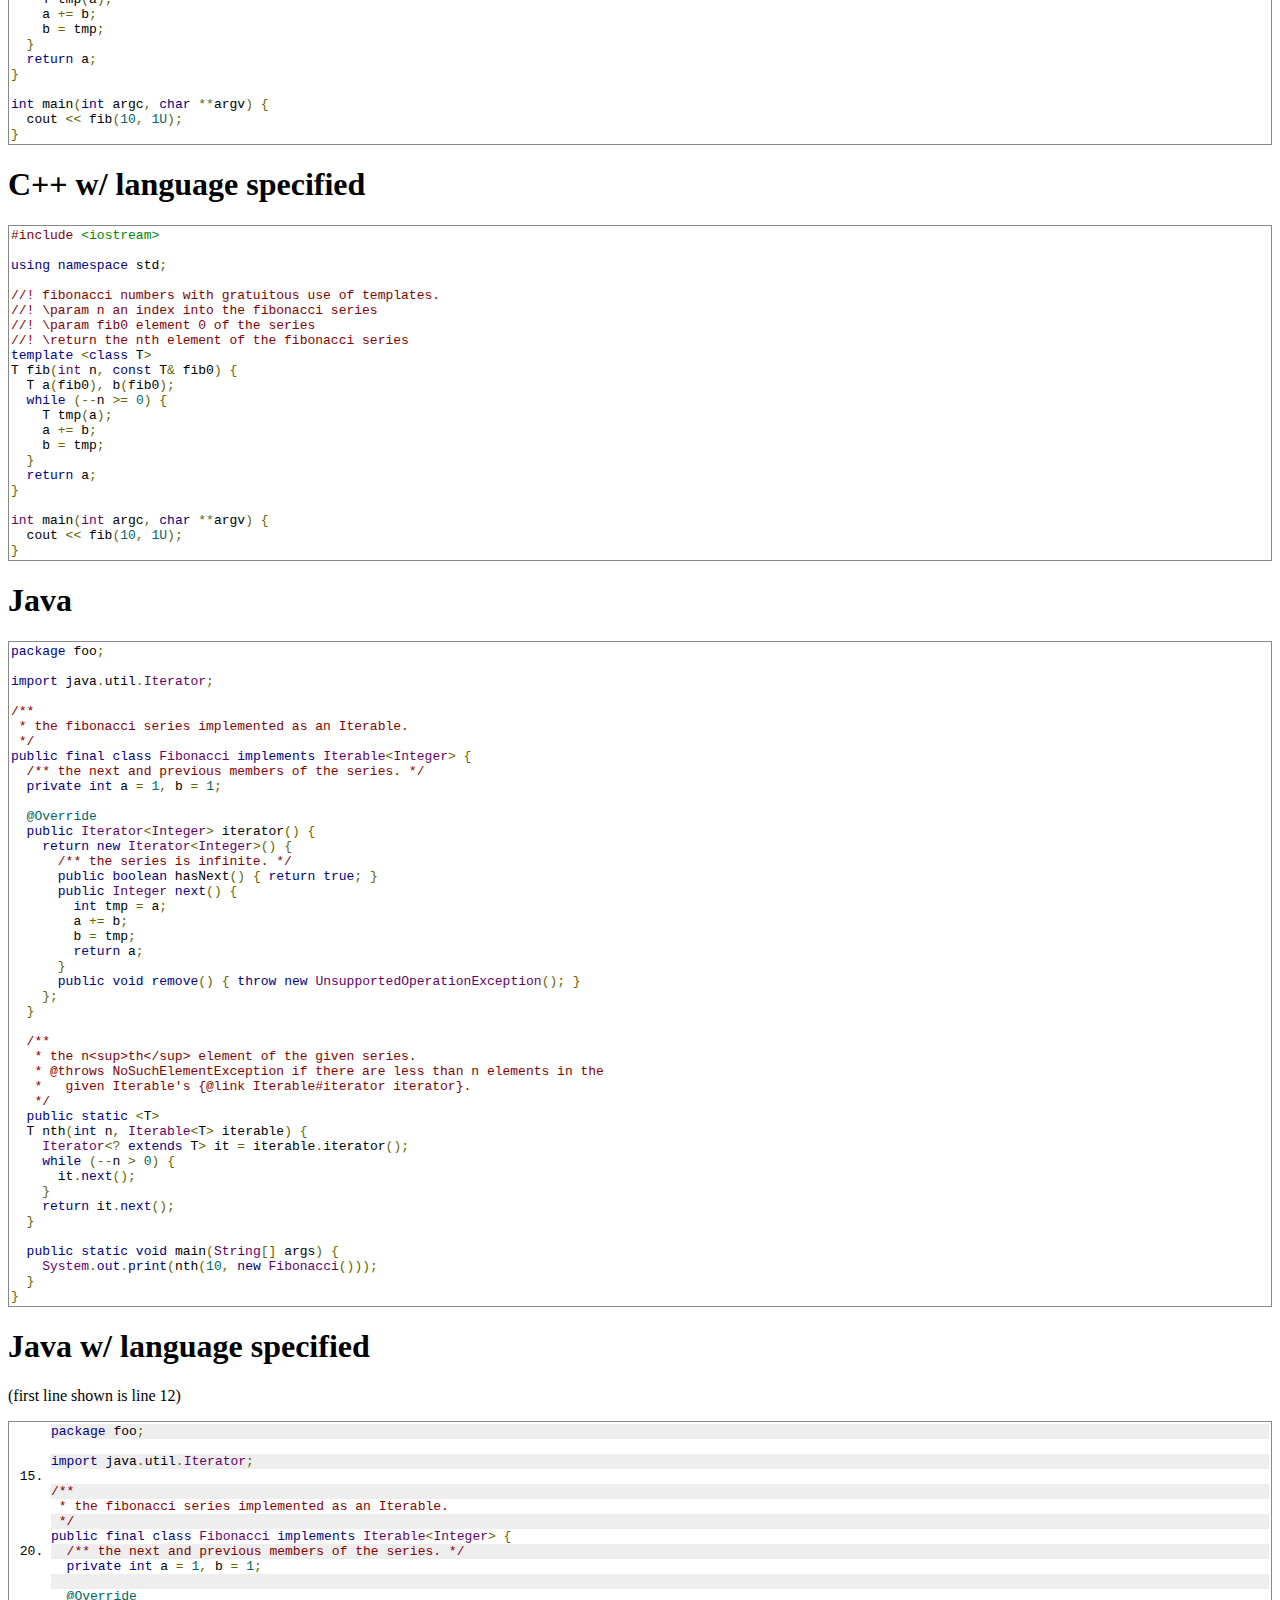
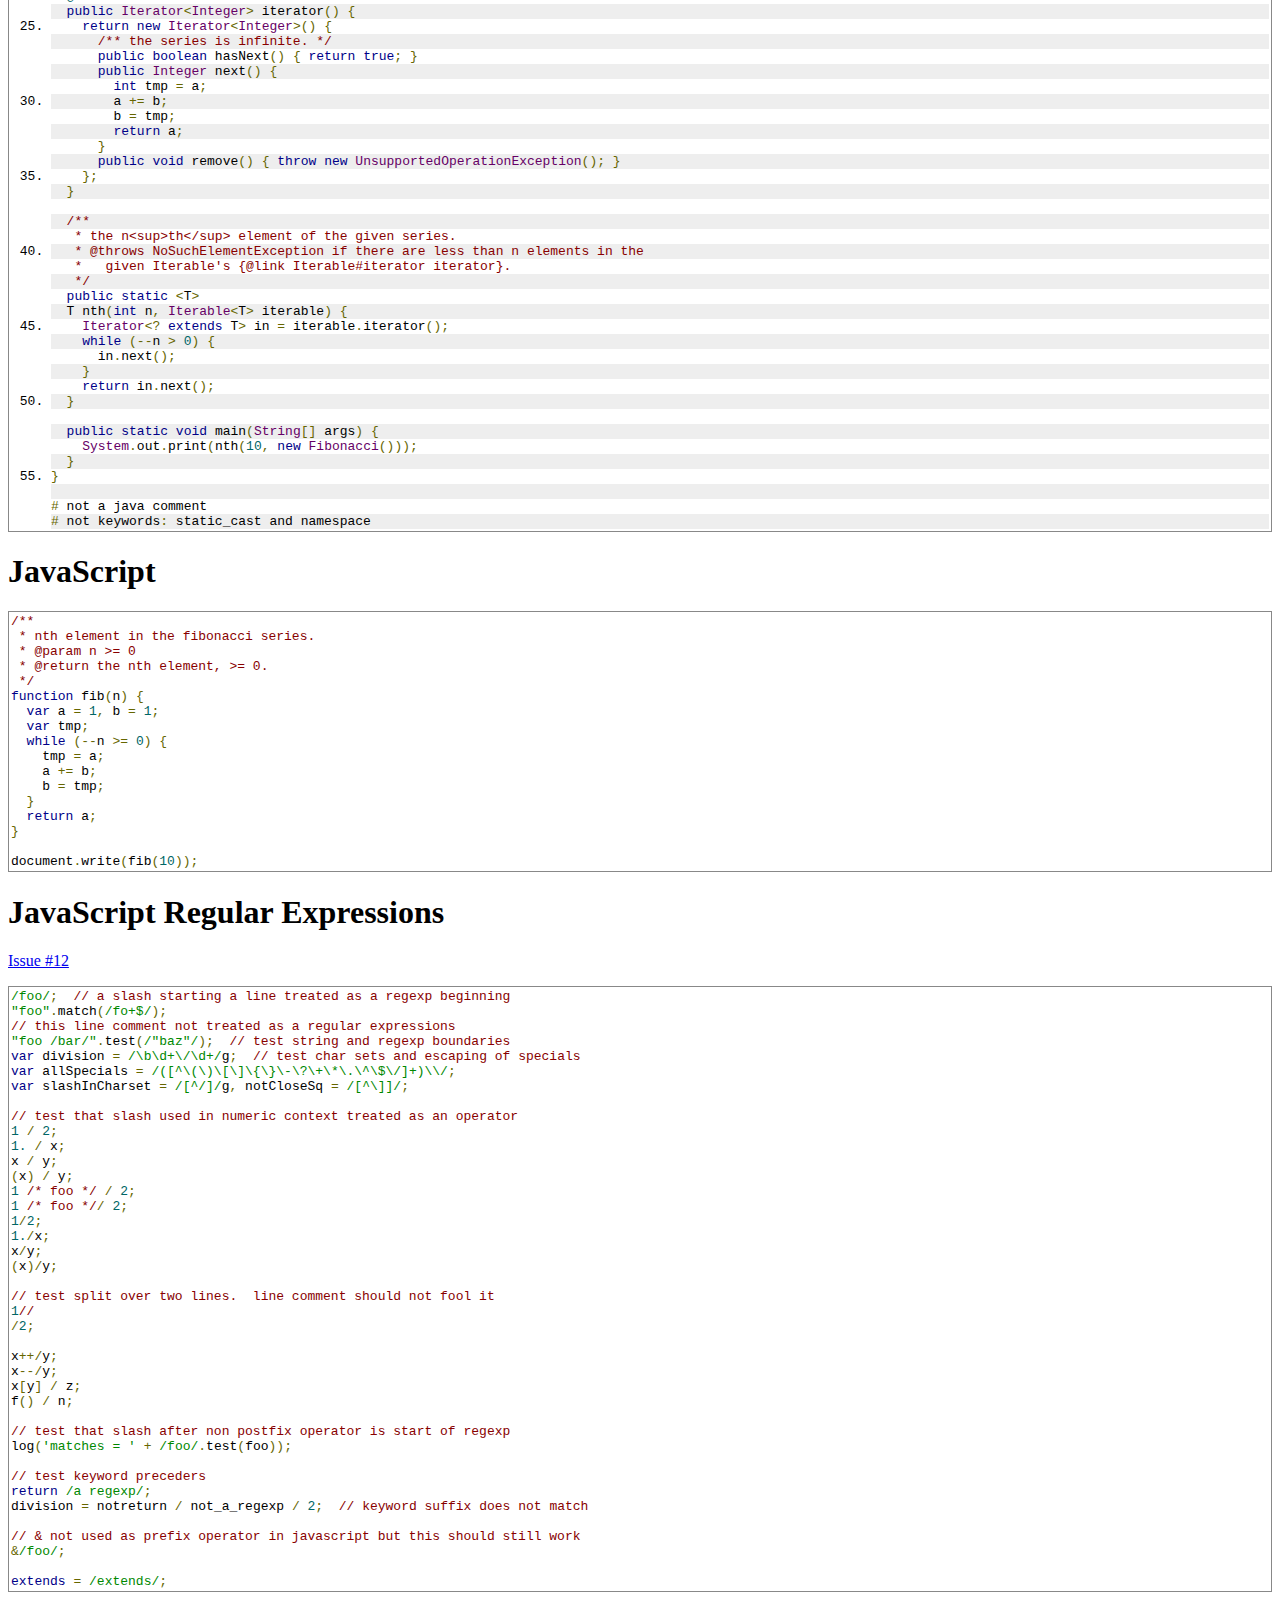
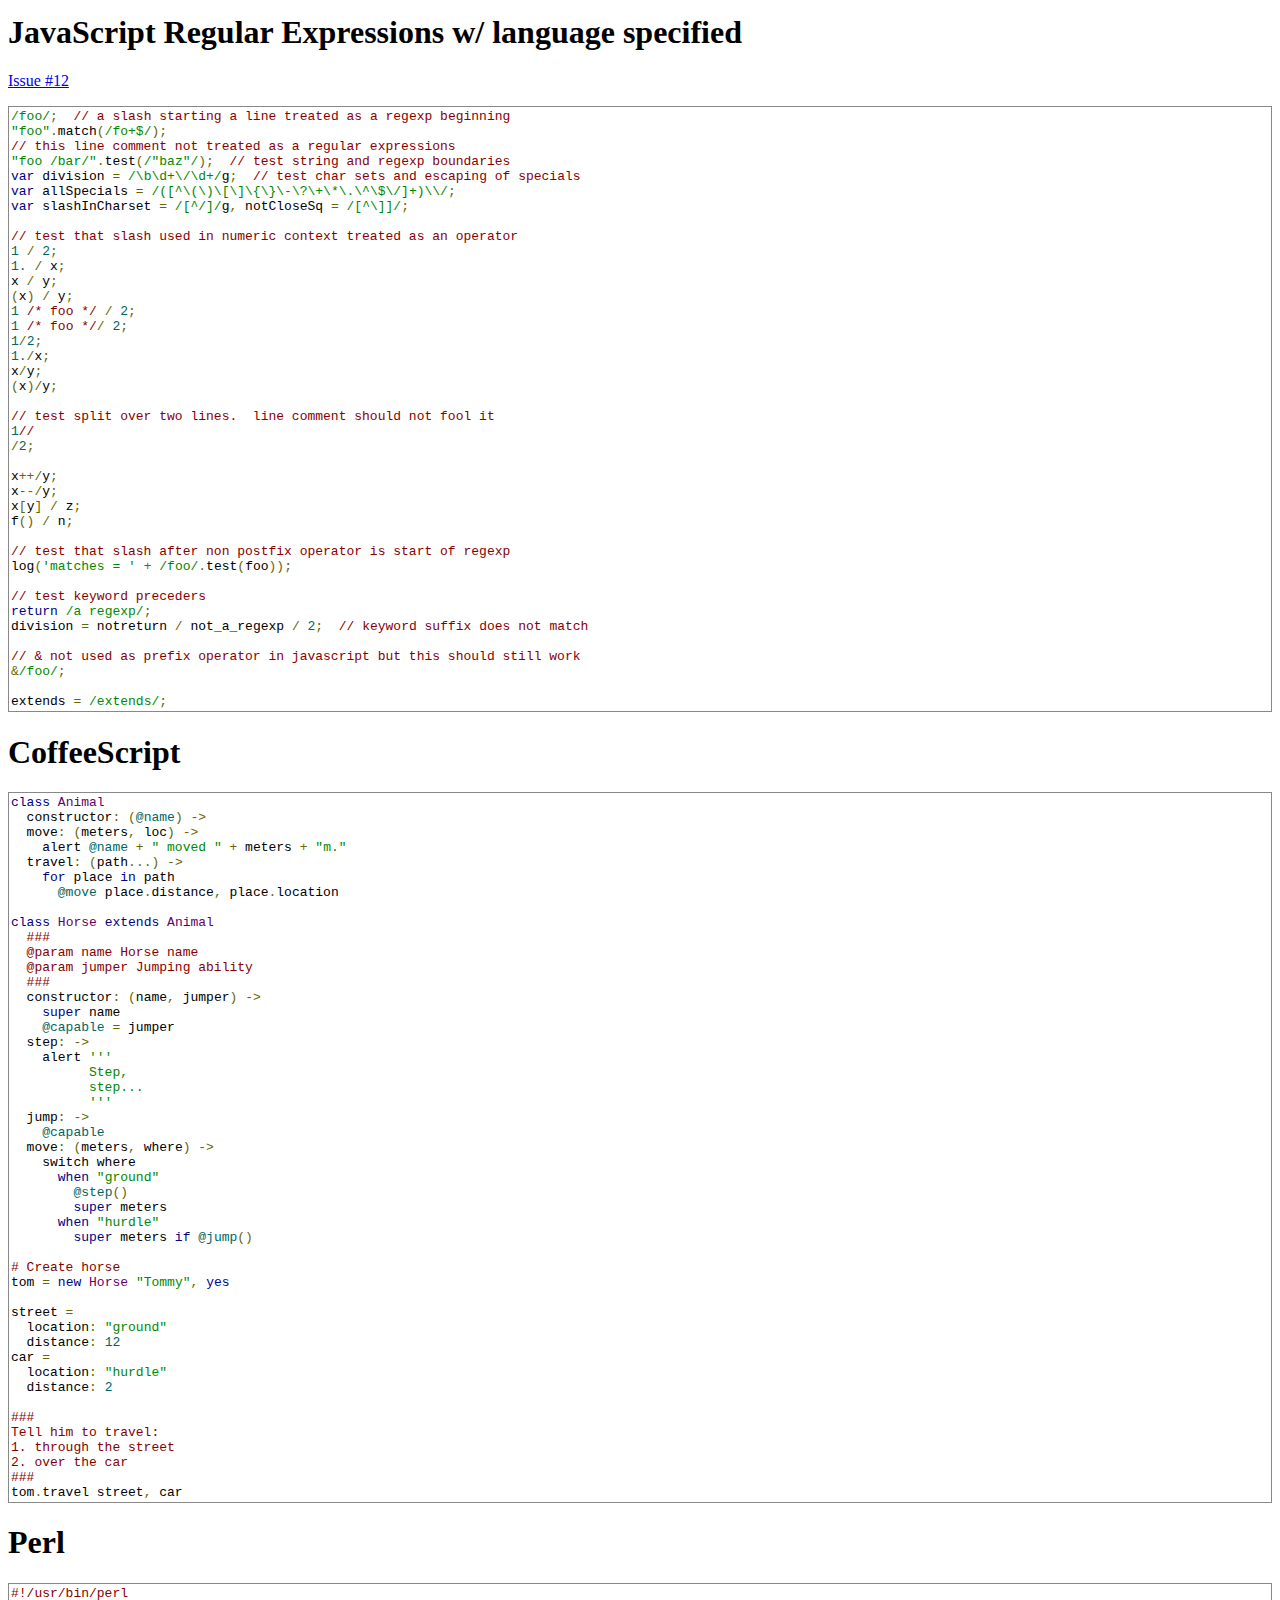
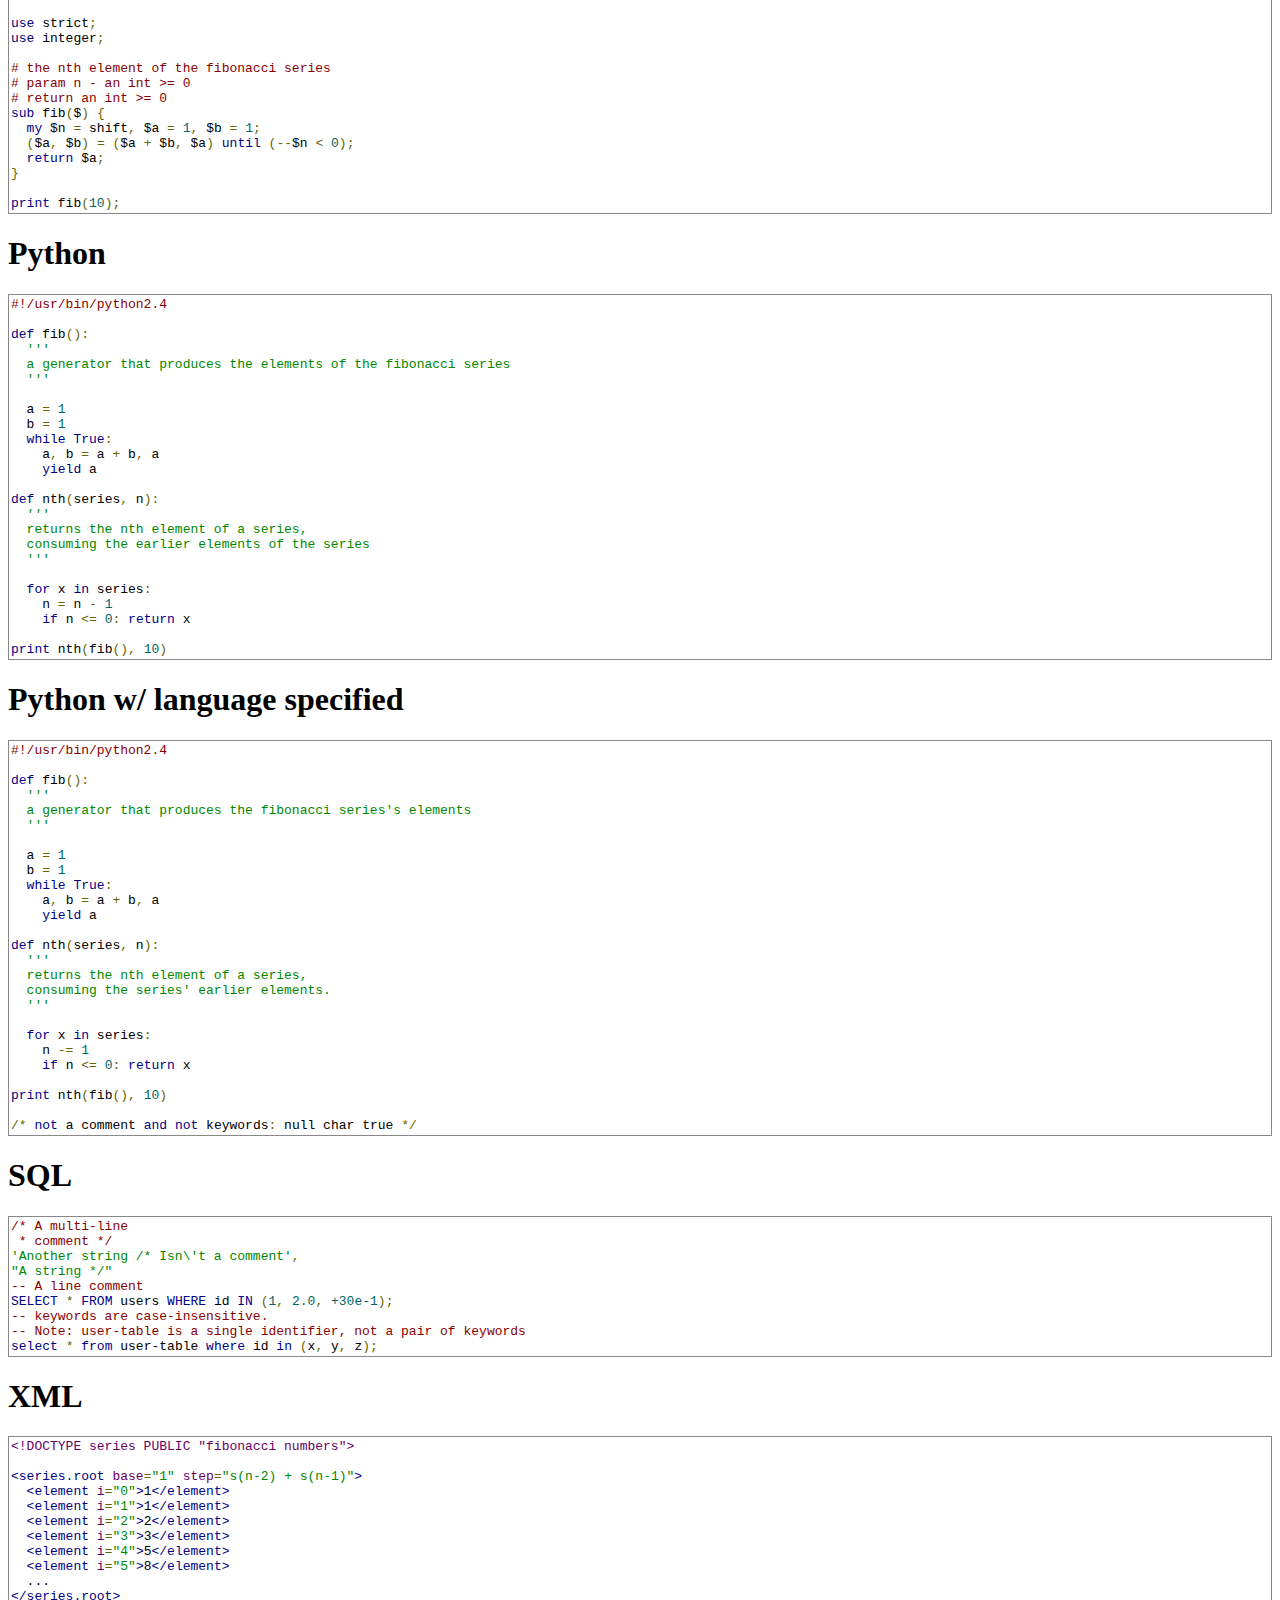
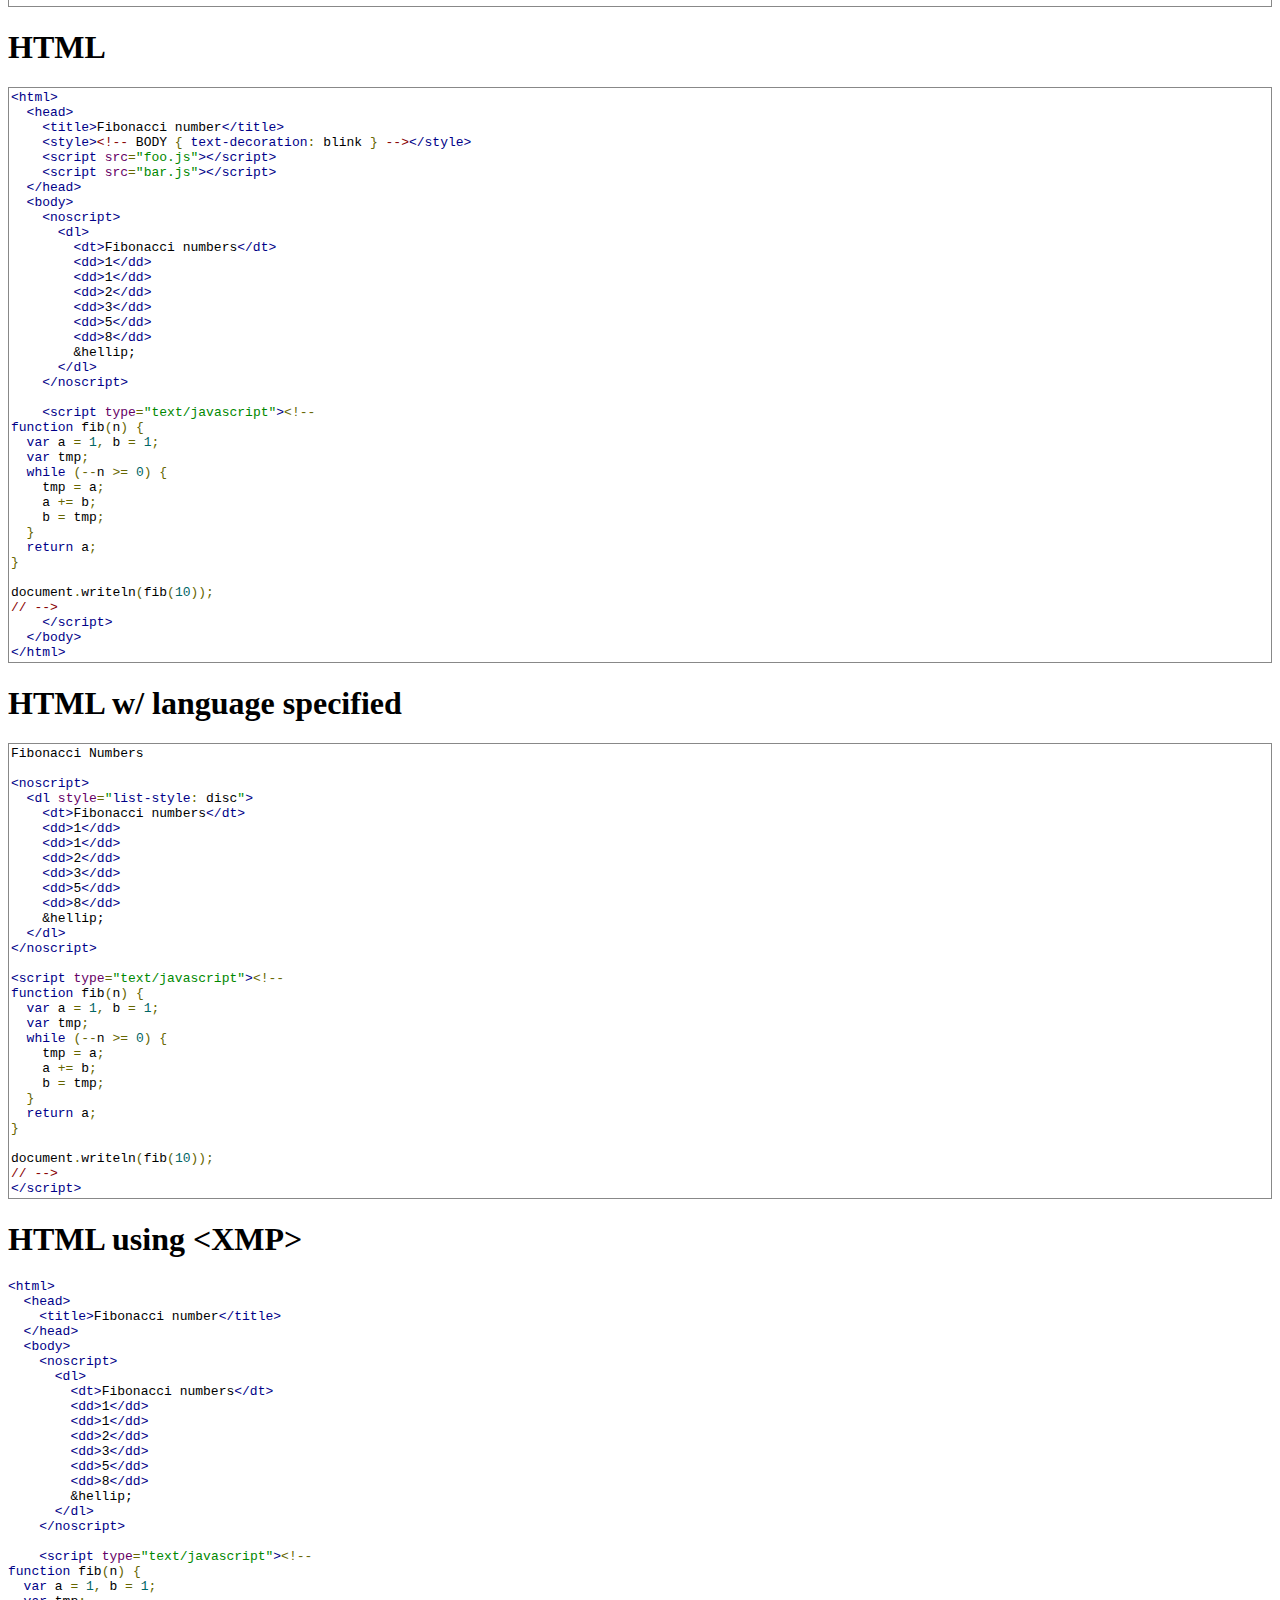
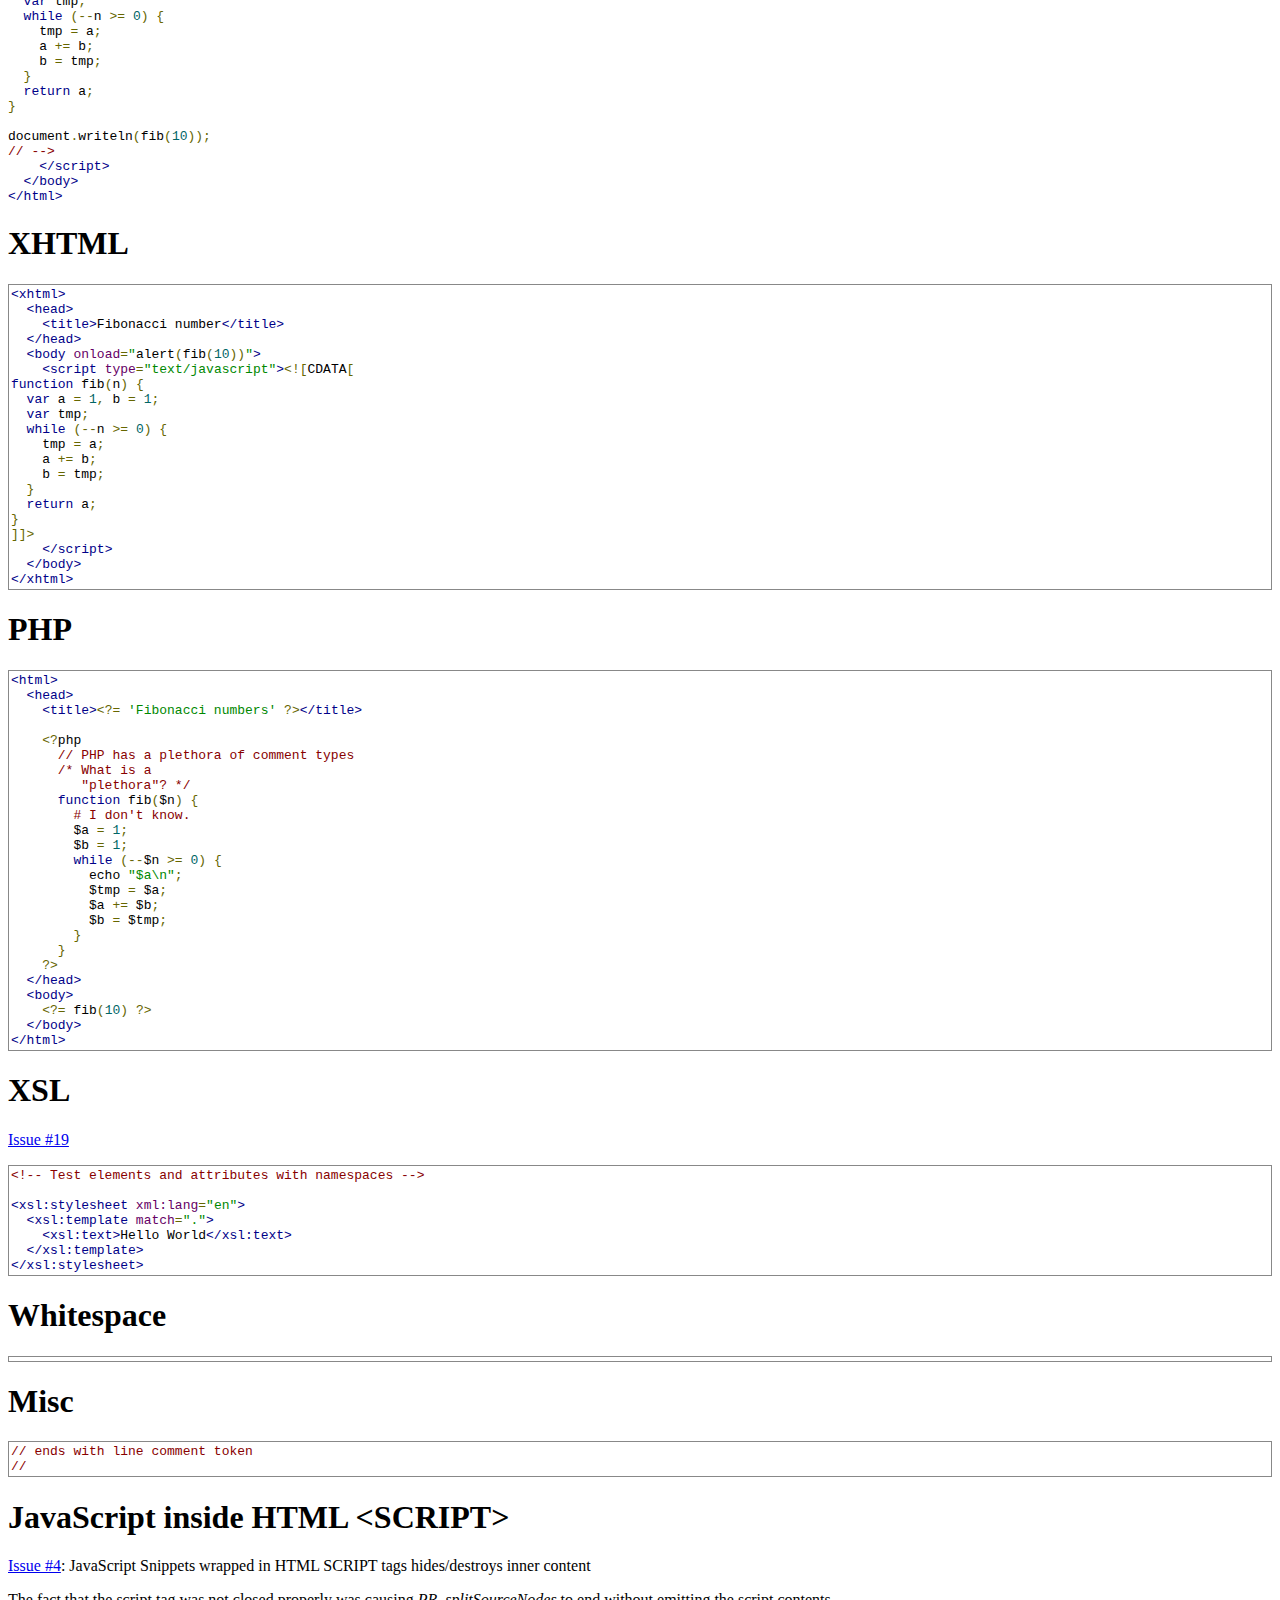
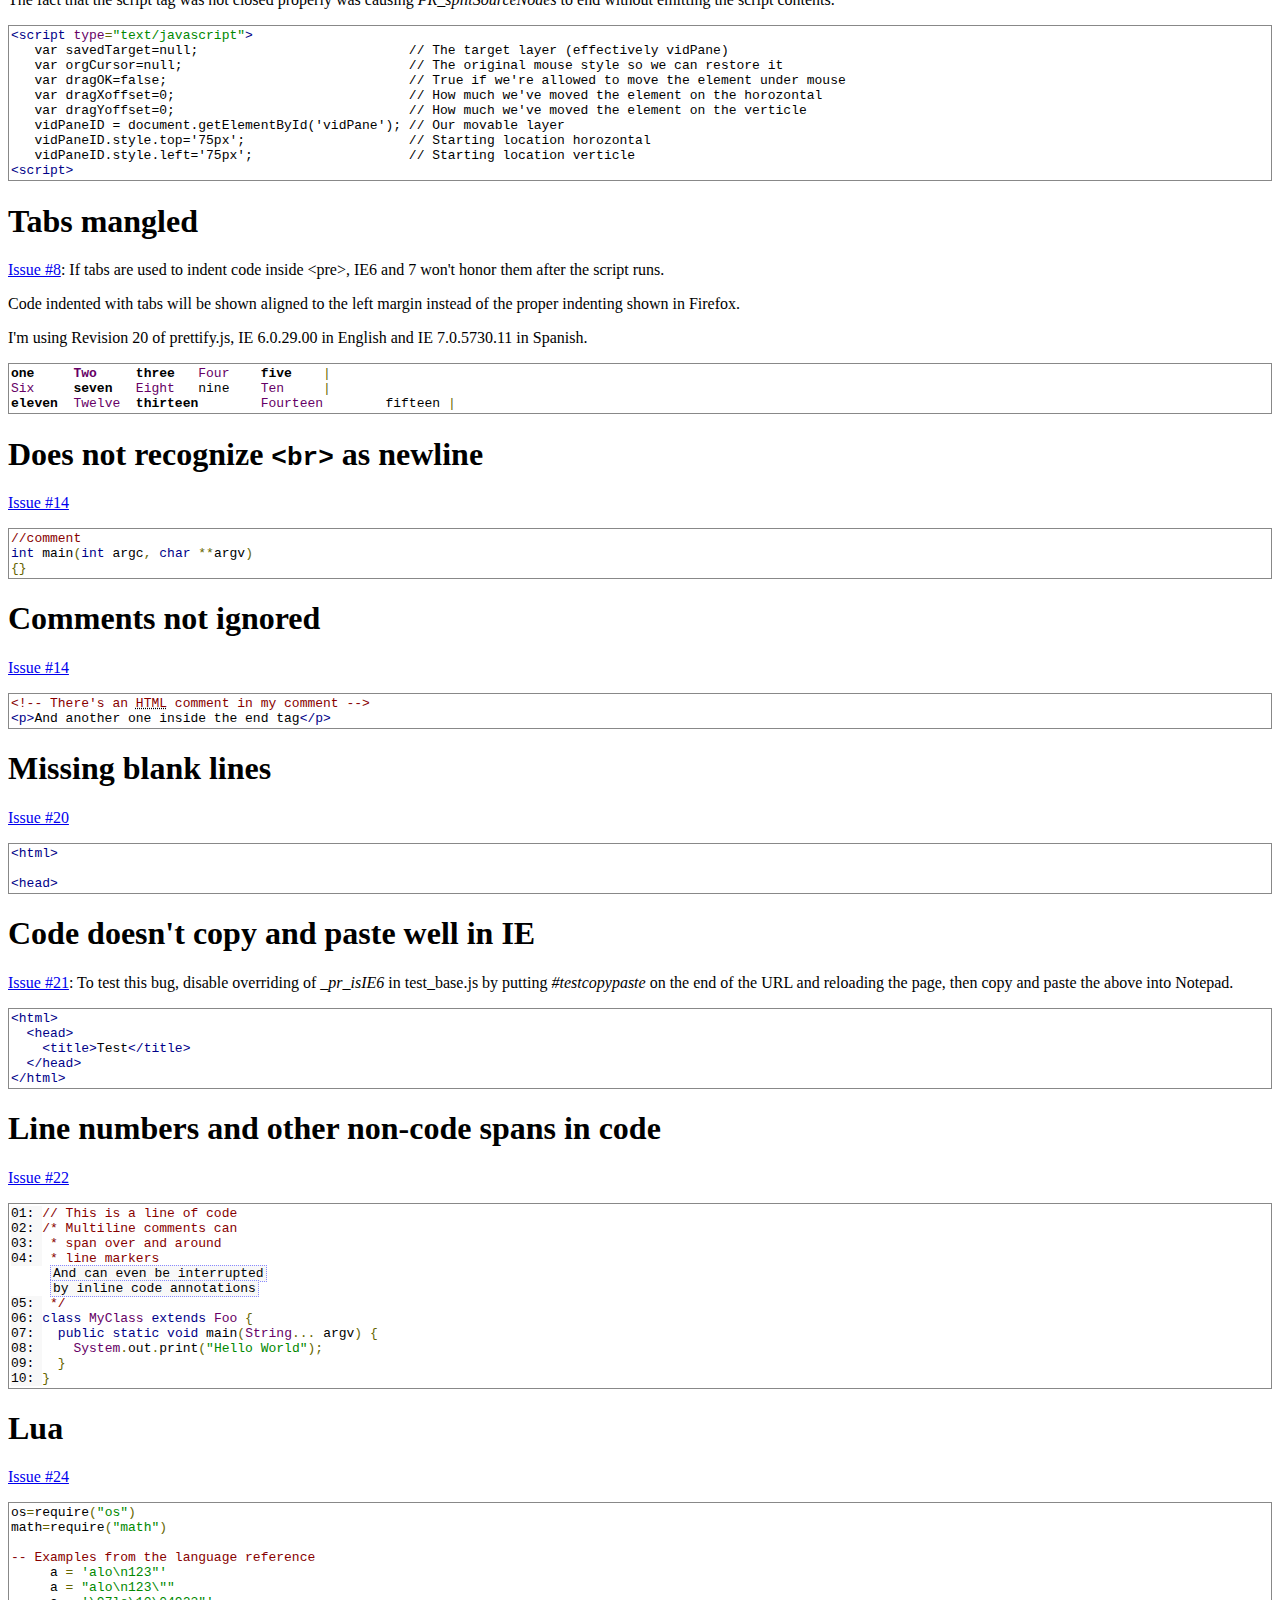
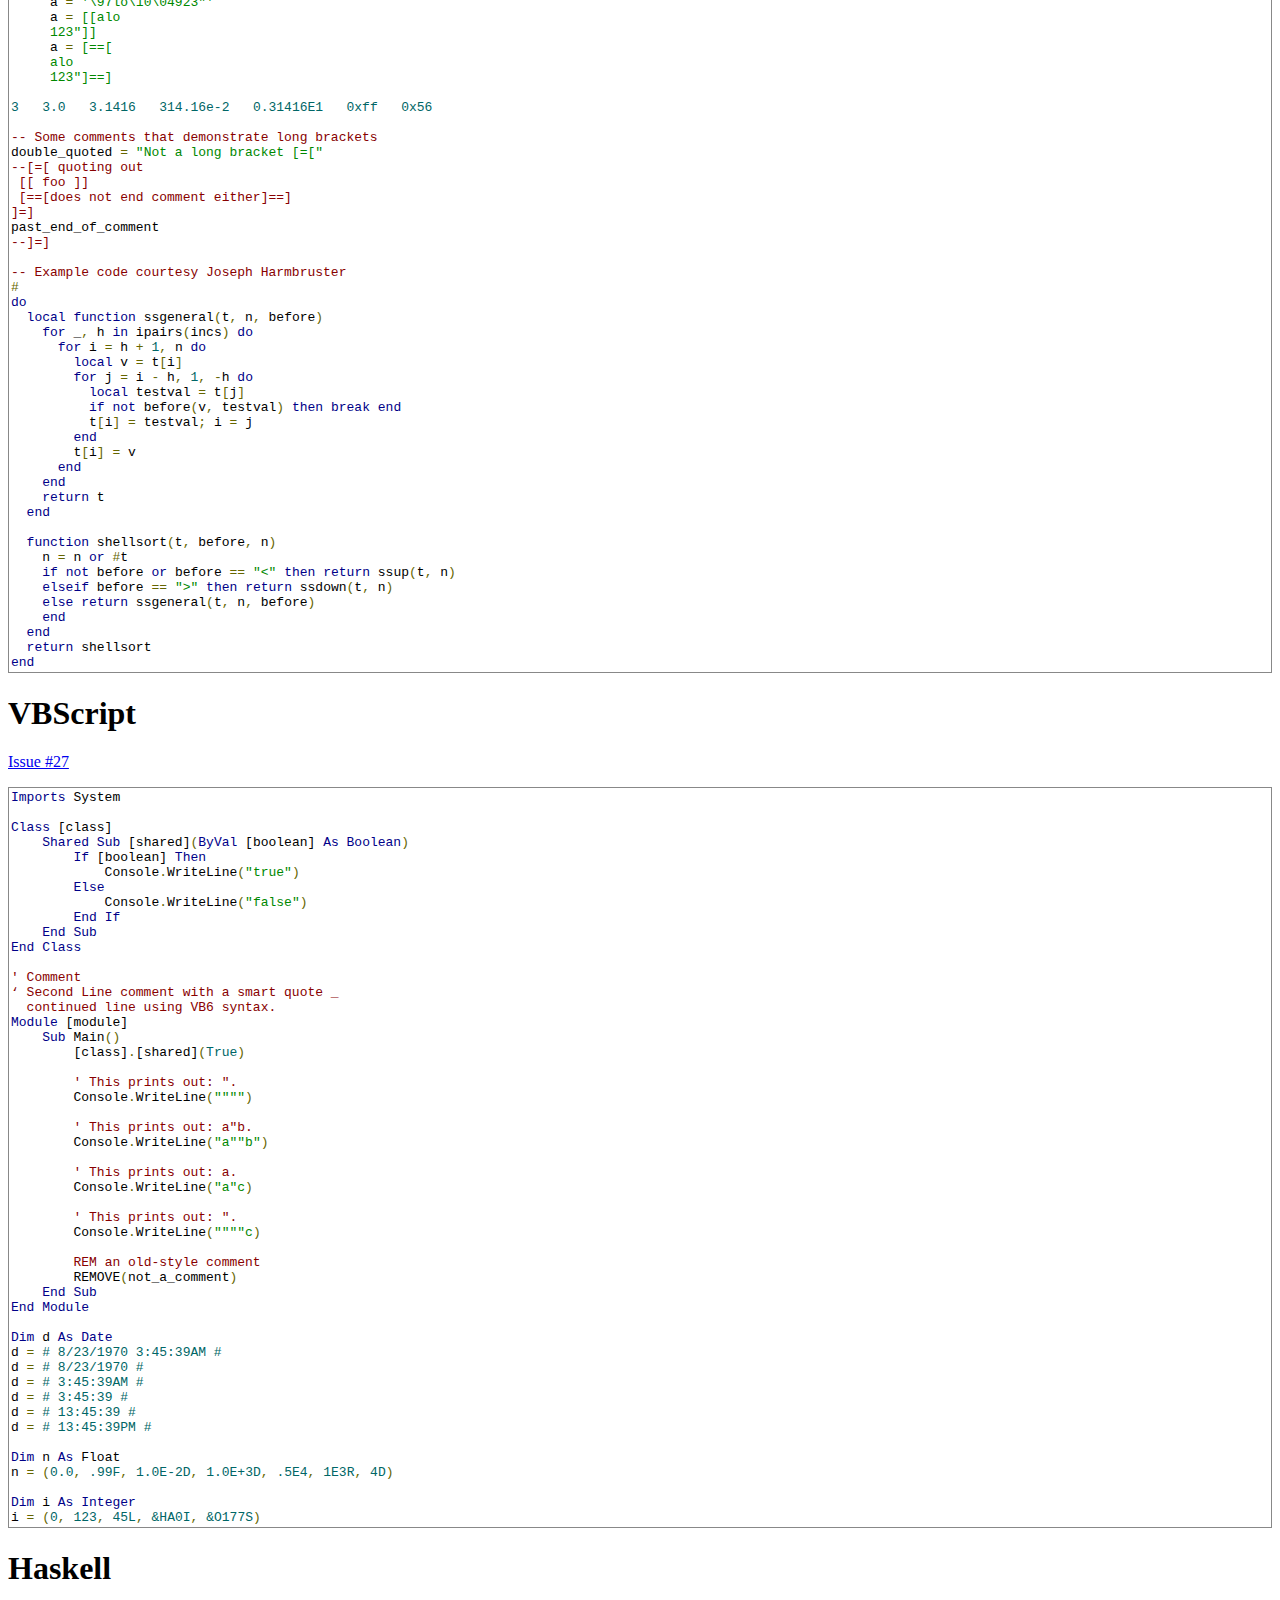
<file: code-prettify/tests/prettify_test.html>
<!DOCTYPE html>
<html>
<head>
<meta charset="utf-8">
<title>Code Prettifier</title>
<script type="text/javascript" src="prettify_test.js"></script>
<script type="text/javascript" src="test_base.js"></script>
<link rel="stylesheet" type="text/css" href="test_styles.css">
<script type="text/javascript">
(function () {
  // keep track of when window.onload fires, this is to make sure that we dont
  // miss it as it might occur before or after dynamic scripts are loaded
  var isReady = false;
  window.onload = function () { isReady = true; };

  // run tests when page is fully loaded
  function onReady() {
    runTests(goldens);
  }

  // JS & CSS prettify files to load
  var base = /[&?]loader\b/.test(location.search) ? '../loader/' : '../src/';
  var sources = [
    'lang-css.js',
    'lang-erlang.js',
    'lang-go.js',
    'lang-hs.js',
    'lang-lisp.js',
    'lang-lua.js',
    'lang-ml.js',
    'lang-proto.js',
    'lang-rust.js',
    'lang-scala.js',
    'lang-sql.js',
    'lang-vb.js',
    'lang-vhdl.js',
    'lang-wiki.js',
    'lang-yaml.js'
  ];
  var styles = [
    'prettify.css'
  ];

  // load skin(s)
  while (styles.length) {
    injectCSS(base + styles.shift());
  }

  // first load prettify.js
  injectJS(base + 'prettify.js', function () {
    // then load all lang-*.js concurrently
    while (sources.length) {
      injectJS(base + sources.shift(),
        (sources.length) ? undefined : function () {
          // then after last one is loaded, run tests when page is ready
          // (piggyback on window.onload if it hasn't already fired)
          if (isReady) {
            onReady();
          } else {
            window.onload = onReady;
          }
        });
    }
  });
})();
</script>
</head>

<body>
<h1>Test Results</h1>
<div id="report"></div>

<hr>

<h1>Bash</h1>
<pre class="prettyprint" id="bash">#!/bin/bash

# Fibonacci numbers
# Writes an infinite series to stdout, one entry per line
function fib() {
  local a=1
  local b=1
  while true ; do
    echo $a
    local tmp=$a
    a=$(( $a + $b ))
    b=$tmp
  done
}

# output the 10th element of the series and halt
fib | head -10 | tail -1
</pre>

<h1>Bash w/ language specified</h1>
<pre class="prettyprint lang-sh linenums" id="bash_lang">#!/bin/bash

# Fibonacci numbers
# Writes an infinite series to stdout, one entry per line
function fib() {
  local a=1
  local b=1
  while true ; do
    echo $a
    local tmp=$a
    a=$(( $a + $b ))
    b=$tmp
  done
}

# output the 10th element of the series and halt
fib | /usr/bin/*head -10 | tail -1
</pre>

<h1>Bash special characters</h1>
<p><a href="https://github.com/google/code-prettify/issues/165">Issue #165</a></p>
<pre class="prettyprint lang-sh" id="issue_165"># Comment
local $x = ${#x[@]}  # Previous is not a comment
# A comment</pre>

<h1>C</h1>
<pre class="prettyprint" id="c">
#include &lt;stdio.h&gt;

/* the n-th fibonacci number.
 */
unsigned int fib(unsigned int n) {
  unsigned int a = 1, b = 1;
  unsigned int tmp;
  while (--n &gt;= 0) {
    tmp = a;
    a += b;
    b = tmp;
  }
  return a;
}

main() {
  printf("%u", fib(10));
}
</pre>

<h1>C w/ language specified</h1>
<pre class="prettyprint lang-c" id="c_lang">
#include &lt;stdio.h&gt;

/* the n<sup>th</sup> fibonacci number. */
uint32 fib(unsigned int n) {
  uint32 a = 1, b = 1;
  uint32 tmp;
  while (--n &gt;= 0) {
    tmp = a;
    a += b;
    b = tmp;
  }
  return a;
}

void main() {
  size_t size = sizeof(wchar_t);
  ASSERT_EQ(size, 1);
  printf("%u", fib(10));
}

#define ZERO 0 /* a
  multiline comment */
</pre>

<h1>C++</h1>
<pre class="prettyprint" id="cpp">
#include &lt;iostream&gt;

using namespace std;

//! fibonacci numbers with gratuitous use of templates.
//! \param n an index into the fibonacci series
//! \param fib0 element 0 of the series
//! \return the nth element of the fibonacci series
template &lt;class T&gt;
T fib(unsigned int n, const T&amp; fib0) {
  T a(fib0), b(fib0);
  for (; n; --n) {
    T tmp(a);
    a += b;
    b = tmp;
  }
  return a;
}

int main(int argc, char **argv) {
  cout &lt;&lt; fib(10, 1U);
}
</pre>

<h1>C++ w/ language specified</h1>
<pre class="prettyprint lang-cc" id="cpp_lang">
#include &lt;iostream&gt;

using namespace std;

//! fibonacci numbers with gratuitous use of templates.
//! \param n an index into the fibonacci series
//! \param fib0 element 0 of the series
//! \return the nth element of the fibonacci series
template &lt;class T&gt;
T fib(int n, const T&amp; fib0) {
  T a(fib0), b(fib0);
  while (--n &gt;= 0) {
    T tmp(a);
    a += b;
    b = tmp;
  }
  return a;
}

int main(int argc, char **argv) {
  cout &lt;&lt; fib(10, 1U);
}
</pre>

<h1>Java</h1>
<pre class="prettyprint" id="java">
package foo;

import java.util.Iterator;

/**
 * the fibonacci series implemented as an Iterable.
 */
public final class Fibonacci implements Iterable&lt;Integer&gt; {
  /** the next and previous members of the series. */
  private int a = 1, b = 1;

  @Override
  public Iterator&lt;Integer&gt; iterator() {
    return new Iterator&lt;Integer&gt;() {
      /** the series is infinite. */
      public boolean hasNext() { return true; }
      public Integer next() {
        int tmp = a;
        a += b;
        b = tmp;
        return a;
      }
      public void remove() { throw new UnsupportedOperationException(); }
    };
  }

  /**
   * the n&lt;sup&gt;th&lt;/sup&gt; element of the given series.
   * @throws NoSuchElementException if there are less than n elements in the
   *   given Iterable's {@link Iterable#iterator iterator}.
   */
  public static &lt;T&gt;
  T nth(int n, Iterable&lt;T&gt; iterable) {
    Iterator&lt;? extends T&gt; it = iterable.iterator();
    while (--n &gt; 0) {
      it.next();
    }
    return it.next();
  }

  public static void main(String[] args) {
    System.out.print(nth(10, new Fibonacci()));
  }
}
</pre>

<h1>Java w/ language specified</h1>
<p>(first line shown is line 12)</p>
<pre class="prettyprint lang-java linenums:12" id="java_lang">
package foo;

import java.util.Iterator;

/**
 * the fibonacci series implemented as an Iterable.
 */
public final class Fibonacci implements Iterable&lt;Integer&gt; {
  /** the next and previous members of the series. */
  private int a = 1, b = 1;

  @Override
  public Iterator&lt;Integer&gt; iterator() {
    return new Iterator&lt;Integer&gt;() {
      /** the series is infinite. */
      public boolean hasNext() { return true; }
      public Integer next() {
        int tmp = a;
        a += b;
        b = tmp;
        return a;
      }
      public void remove() { throw new UnsupportedOperationException(); }
    };
  }

  /**
   * the n&lt;sup&gt;th&lt;/sup&gt; element of the given series.
   * @throws NoSuchElementException if there are less than n elements in the
   *   given Iterable's {@link Iterable#iterator iterator}.
   */
  public static &lt;T&gt;
  T nth(int n, Iterable&lt;T&gt; iterable) {
    Iterator&lt;? extends T&gt; in = iterable.iterator();
    while (--n &gt; 0) {
      in.next();
    }
    return in.next();
  }

  public static void main(String[] args) {
    System.out.print(nth(10, new Fibonacci()));
  }
}

# not a java comment
# not keywords: static_cast and namespace
</pre>

<h1>JavaScript</h1>
<pre class="prettyprint" id="javascript">
/**
 * nth element in the fibonacci series.
 * @param n &gt;= 0
 * @return the nth element, &gt;= 0.
 */
function fib(n) {
  var a = 1, b = 1;
  var tmp;
  while (--n &gt;= 0) {
    tmp = a;
    a += b;
    b = tmp;
  }
  return a;
}

document.write(fib(10));
</pre>

<h1>JavaScript Regular Expressions</h1>
<p><a href="https://github.com/google/code-prettify/issues/12">Issue #12</a></p>
<pre class="prettyprint" id="js_regexp">
/foo/;  // a slash starting a line treated as a regexp beginning
"foo".match(/fo+$/);
// this line comment not treated as a regular expressions
"foo /bar/".test(/"baz"/);  // test string and regexp boundaries
var division = /\b\d+\/\d+/g;  // test char sets and escaping of specials
var allSpecials = /([^\(\)\[\]\{\}\-\?\+\*\.\^\$\/]+)\\/;
var slashInCharset = /[^/]/g, notCloseSq = /[^\]]/;

// test that slash used in numeric context treated as an operator
1 / 2;
1. / x;
x / y;
(x) / y;
1 /* foo */ / 2;
1 /* foo *// 2;
1/2;
1./x;
x/y;
(x)/y;

// test split over two lines.  line comment should not fool it
1//
/2;

x++/y;
x--/y;
x[y] / z;
f() / n;

// test that slash after non postfix operator is start of regexp
log('matches = ' + /foo/.test(foo));

// test keyword preceders
return /a regexp/;
division = notreturn / not_a_regexp / 2;  // keyword suffix does not match

// &amp; not used as prefix operator in javascript but this should still work
&amp;/foo/;

extends = /extends/;
</pre>

<h1>JavaScript Regular Expressions w/ language specified</h1>
<p><a href="https://github.com/google/code-prettify/issues/12">Issue #12</a></p>
<pre class="prettyprint lang-js" id="js_regexp_lang">
/foo/;  // a slash starting a line treated as a regexp beginning
"foo".match(/fo+$/);
// this line comment not treated as a regular expressions
"foo /bar/".test(/"baz"/);  // test string and regexp boundaries
var division = /\b\d+\/\d+/g;  // test char sets and escaping of specials
var allSpecials = /([^\(\)\[\]\{\}\-\?\+\*\.\^\$\/]+)\\/;
var slashInCharset = /[^/]/g, notCloseSq = /[^\]]/;

// test that slash used in numeric context treated as an operator
1 / 2;
1. / x;
x / y;
(x) / y;
1 /* foo */ / 2;
1 /* foo *// 2;
1/2;
1./x;
x/y;
(x)/y;

// test split over two lines.  line comment should not fool it
1//
/2;

x++/y;
x--/y;
x[y] / z;
f() / n;

// test that slash after non postfix operator is start of regexp
log('matches = ' + /foo/.test(foo));

// test keyword preceders
return /a regexp/;
division = notreturn / not_a_regexp / 2;  // keyword suffix does not match

// &amp; not used as prefix operator in javascript but this should still work
&amp;/foo/;

extends = /extends/;
</pre>

<h1>CoffeeScript</h1>
<pre class="prettyprint lang-coffee" id="coffee">
class Animal
  constructor: (@name) -&gt;
  move: (meters, loc) -&gt;
    alert @name + " moved " + meters + "m."
  travel: (path...) -&gt;
    for place in path
      @move place.distance, place.location

class Horse extends Animal
  ###
  @param name Horse name
  @param jumper Jumping ability
  ###
  constructor: (name, jumper) -&gt;
    super name
    @capable = jumper
  step: -&gt;
    alert '''
          Step,
          step...
          '''
  jump: -&gt;
    @capable
  move: (meters, where) -&gt;
    switch where
      when "ground"
        @step()
        super meters
      when "hurdle"
        super meters if @jump()

# Create horse
tom = new Horse "Tommy", yes

street =
  location: "ground"
  distance: 12
car =
  location: "hurdle"
  distance: 2

###
Tell him to travel:
1. through the street
2. over the car
###
tom.travel street, car
</pre>

<h1>Perl</h1>
<pre class="prettyprint" id="perl">
#!/usr/bin/perl

use strict;
use integer;

# the nth element of the fibonacci series
# param n - an int &gt;= 0
# return an int &gt;= 0
sub fib($) {
  my $n = shift, $a = 1, $b = 1;
  ($a, $b) = ($a + $b, $a) until (--$n &lt; 0);
  return $a;
}

print fib(10);
</pre>

<h1>Python</h1>
<pre class="prettyprint" id="python">
#!/usr/bin/python2.4

def fib():
  '''
  a generator that produces the elements of the fibonacci series
  '''

  a = 1
  b = 1
  while True:
    a, b = a + b, a
    yield a

def nth(series, n):
  '''
  returns the nth element of a series,
  consuming the earlier elements of the series
  '''

  for x in series:
    n = n - 1
    if n &lt;= 0: return x

print nth(fib(), 10)
</pre>

<h1>Python w/ language specified</h1>
<pre class="prettyprint lang-py" id="python_lang">
#!/usr/bin/python2.4

def fib():
  '''
  a generator that produces the fibonacci series's elements
  '''

  a = 1
  b = 1
  while True:
    a, b = a + b, a
    yield a

def nth(series, n):
  '''
  returns the nth element of a series,
  consuming the series' earlier elements.
  '''

  for x in series:
    n -= 1
    if n &lt;= 0: return x

print nth(fib(), 10)

/* not a comment and not keywords: null char true */
</pre>

<h1>SQL</h1>
<pre class="prettyprint lang-sql" id="sql_lang">
/* A multi-line
 * comment */
'Another string /* Isn\'t a comment',
"A string */"
-- A line comment
SELECT * FROM users WHERE id IN (1, 2.0, +30e-1);
-- keywords are case-insensitive.
-- Note: user-table is a single identifier, not a pair of keywords
select * from user-table where id in (x, y, z);
</pre>

<h1>XML</h1>
<pre class="prettyprint" id="xml">
&lt;!DOCTYPE series PUBLIC "fibonacci numbers"&gt;

&lt;series.root base="1" step="s(n-2) + s(n-1)"&gt;
  &lt;element i="0"&gt;1&lt;/element&gt;
  &lt;element i="1"&gt;1&lt;/element&gt;
  &lt;element i="2"&gt;2&lt;/element&gt;
  &lt;element i="3"&gt;3&lt;/element&gt;
  &lt;element i="4"&gt;5&lt;/element&gt;
  &lt;element i="5"&gt;8&lt;/element&gt;
  ...
&lt;/series.root&gt;
</pre>

<h1>HTML</h1>
<pre class="prettyprint" id="html">
&lt;html&gt;
  &lt;head&gt;
    &lt;title&gt;Fibonacci number&lt;/title&gt;
    &lt;style&gt;&lt;!-- BODY { text-decoration: blink } --&gt;&lt;/style&gt;
    &lt;script src="foo.js"&gt;&lt;/script&gt;
    &lt;script src="bar.js"&gt;&lt;/script&gt;
  &lt;/head&gt;
  &lt;body&gt;
    &lt;noscript&gt;
      &lt;dl&gt;
        &lt;dt&gt;Fibonacci numbers&lt;/dt&gt;
        &lt;dd&gt;1&lt;/dd&gt;
        &lt;dd&gt;1&lt;/dd&gt;
        &lt;dd&gt;2&lt;/dd&gt;
        &lt;dd&gt;3&lt;/dd&gt;
        &lt;dd&gt;5&lt;/dd&gt;
        &lt;dd&gt;8&lt;/dd&gt;
        &amp;hellip;
      &lt;/dl&gt;
    &lt;/noscript&gt;

    &lt;script type="text/javascript"&gt;&lt;!--
function fib(n) {
  var a = 1, b = 1;
  var tmp;
  while (--n &gt;= 0) {
    tmp = a;
    a += b;
    b = tmp;
  }
  return a;
}

document.writeln(fib(10));
// --&gt;
    &lt;/script&gt;
  &lt;/body&gt;
&lt;/html&gt;
</pre>

<h1>HTML w/ language specified</h1>
<pre class="prettyprint lang-html" id="html_lang">
Fibonacci Numbers

&lt;noscript&gt;
  &lt;dl style="list-style: disc"&gt;
    &lt;dt&gt;Fibonacci numbers&lt;/dt&gt;
    &lt;dd&gt;1&lt;/dd&gt;
    &lt;dd&gt;1&lt;/dd&gt;
    &lt;dd&gt;2&lt;/dd&gt;
    &lt;dd&gt;3&lt;/dd&gt;
    &lt;dd&gt;5&lt;/dd&gt;
    &lt;dd&gt;8&lt;/dd&gt;
    &amp;hellip;
  &lt;/dl&gt;
&lt;/noscript&gt;

&lt;script type="text/javascript"&gt;&lt;!--
function fib(n) {
  var a = 1, b = 1;
  var tmp;
  while (--n &gt;= 0) {
    tmp = a;
    a += b;
    b = tmp;
  }
  return a;
}

document.writeln(fib(10));
// --&gt;
&lt;/script&gt;
</pre>

<h1>HTML using &lt;XMP&gt;</h1>
<xmp class="prettyprint" id="html_xmp"
><html>
  <head>
    <title>Fibonacci number</title>
  </head>
  <body>
    <noscript>
      <dl>
        <dt>Fibonacci numbers</dt>
        <dd>1</dd>
        <dd>1</dd>
        <dd>2</dd>
        <dd>3</dd>
        <dd>5</dd>
        <dd>8</dd>
        &hellip;
      </dl>
    </noscript>

    <script type="text/javascript"><!--
function fib(n) {
  var a = 1, b = 1;
  var tmp;
  while (--n >= 0) {
    tmp = a;
    a += b;
    b = tmp;
  }
  return a;
}

document.writeln(fib(10));
// -->
    </script>
  </body>
</html>
</xmp>

<h1>XHTML</h1>
<pre class="prettyprint" id="xhtml"
>&lt;xhtml&gt;
  &lt;head&gt;
    &lt;title&gt;Fibonacci number&lt;/title&gt;
  &lt;/head&gt;
  &lt;body onload="alert(fib(10))"&gt;
    &lt;script type="text/javascript"&gt;&lt;![CDATA[
function fib(n) {
  var a = 1, b = 1;
  var tmp;
  while (--n &gt;= 0) {
    tmp = a;
    a += b;
    b = tmp;
  }
  return a;
}
]]&gt;
    &lt;/script&gt;
  &lt;/body&gt;
&lt;/xhtml&gt;
</pre>

<h1>PHP</h1>
<pre class="prettyprint" id="php">
&lt;html&gt;
  &lt;head&gt;
    &lt;title&gt;&lt;?= 'Fibonacci numbers' ?&gt;&lt;/title&gt;

    &lt;?php
      // PHP has a plethora of comment types
      /* What is a
         "plethora"? */
      function fib($n) {
        # I don't know.
        $a = 1;
        $b = 1;
        while (--$n &gt;= 0) {
          echo "$a\n";
          $tmp = $a;
          $a += $b;
          $b = $tmp;
        }
      }
    ?&gt;
  &lt;/head&gt;
  &lt;body&gt;
    &lt;?= fib(10) ?&gt;
  &lt;/body&gt;
&lt;/html&gt;
</pre>

<h1>XSL</h1>
<p><a href="https://github.com/google/code-prettify/issues/19">Issue #19</a></p>
<pre class="prettyprint" id="xsl">
&lt;!-- Test elements and attributes with namespaces --&gt;

&lt;xsl:stylesheet xml:lang="en"&gt;
  &lt;xsl:template match="."&gt;
    &lt;xsl:text&gt;Hello World&lt;/xsl:text&gt;
  &lt;/xsl:template&gt;
&lt;/xsl:stylesheet&gt;
</pre>

<h1>Whitespace</h1>
<pre class="prettyprint" id="whitespace"></pre>

<h1>Misc</h1>
<pre class="prettyprint" id="misc1">// ends with line comment token
//</pre>

<h1>JavaScript inside HTML &lt;SCRIPT&gt;</h1>
<p>
<a href="https://github.com/google/code-prettify/issues/4">Issue #4</a>:
JavaScript Snippets wrapped in HTML SCRIPT tags hides/destroys inner content
</p>
<p>The fact that the script tag was not closed properly was causing
<em>PR_splitSourceNodes</em> to end without emitting the script contents.</p>
<pre class="prettyprint" id="js_script">
&lt;script type="text/javascript"&gt;
   var savedTarget=null;                           // The target layer (effectively vidPane)
   var orgCursor=null;                             // The original mouse style so we can restore it
   var dragOK=false;                               // True if we're allowed to move the element under mouse
   var dragXoffset=0;                              // How much we've moved the element on the horozontal
   var dragYoffset=0;                              // How much we've moved the element on the verticle
   vidPaneID = document.getElementById('vidPane'); // Our movable layer
   vidPaneID.style.top='75px';                     // Starting location horozontal
   vidPaneID.style.left='75px';                    // Starting location verticle
&lt;script&gt;
</pre>

<h1>Tabs mangled</h1>
<p><a href="https://github.com/google/code-prettify/issues/8">Issue #8</a>:
If tabs are used to indent code inside &lt;pre&gt;, IE6 and 7 won't honor them
after the script runs.</p>
<p>Code indented with tabs will be shown aligned to the left margin instead of
the proper indenting shown in Firefox.</p>
<p>I'm using Revision 20 of prettify.js, IE 6.0.29.00 in English and IE
7.0.5730.11 in Spanish.</p>
<pre class="prettyprint" id="issue8">
<b>one</b>&#9;<b>Two</b>&#9;<b>three</b>&#9;Four&#9;<b>five</b>&#9;|
Six&#9;<b>seven</b>&#9;Eight&#9;nine&#9;Ten&#9;|
<b>eleven</b>&#9;Twelve&#9;<b>thirteen</b>&#9;Fourteen&#9;fifteen&#9;|
</pre>

<h1>Does not recognize <code>&lt;br&gt;</code> as newline</h1>
<p><a href="https://github.com/google/code-prettify/issues/14">Issue #14</a></p>
<pre class="prettyprint" id="issue14a"
>//comment<br />int main(int argc, char **argv)
{}</pre>

<h1>Comments not ignored</h1>
<p><a href="https://github.com/google/code-prettify/issues/14">Issue #14</a></p>
<pre class="prettyprint" id="issue14b"
>&lt;!-- There's an <!-- BOO!! --><acronym title="tag soup">HTML</acronym> comment in my comment --&gt;
&lt;p&gt;And another one inside the end tag&lt;/p<!-- GOTCHA!! -->&gt;
</pre>

<h1>Missing blank lines</h1>
<p><a href="https://github.com/google/code-prettify/issues/20">Issue #20</a></p>
<pre class="prettyprint" id="issue20"
>&lt;html&gt;

&lt;head&gt;</pre>

<h1>Code doesn't copy and paste well in IE</h1>
<p><a href="https://github.com/google/code-prettify/issues/21">Issue #21</a>:
To test this bug, disable overriding of <em>_pr_isIE6</em> in test_base.js
by putting <em>#testcopypaste</em> on the end of the URL and reloading the
page, then copy and paste the above into Notepad.</p>
<pre class="prettyprint" id="issue21"
>&lt;html&gt;
  &lt;head&gt;
    &lt;title&gt;Test&lt;/title&gt;
  &lt;/head&gt;
&lt;/html&gt;</pre>

<h1>Line numbers and other non-code spans in code</h1>
<p><a href="https://github.com/google/code-prettify/issues/22">Issue #22</a></p>
<pre class="prettyprint lang-java" id="issue22"
><span class="nocode">01: </span>// This is a line of code
<span class="nocode">02: </span>/* Multiline comments can
<span class="nocode">03: </span> * span over and around
<span class="nocode">04: </span> * line markers
<span class="nocode annot">And can even be interrupted</span>
<span class="nocode annot">by inline code annotations</span>
<span class="nocode">05: </span> */
<span class="nocode">06: </span>class MyClass extends Foo {
<span class="nocode">07: </span>  public static void main(String... argv) {
<span class="nocode">08: </span>    System.out.print("Hello World");
<span class="nocode">09: </span>  }
<span class="nocode">10: </span>}</pre>

<h1>Lua</h1>
<p><a href="https://github.com/google/code-prettify/issues/24">Issue #24</a></p>
<pre class="prettyprint lang-lua" id="lua">
os=require("os")
math=require("math")

-- Examples from the language reference
     a = 'alo\n123"'
     a = "alo\n123\&quot;"
     a = '\97lo\10\04923"'
     a = [[alo
     123&quot;]]
     a = [==[
     alo
     123&quot;]==]

3   3.0   3.1416   314.16e-2   0.31416E1   0xff   0x56

-- Some comments that demonstrate long brackets
double_quoted = "Not a long bracket [=["
--[=[ quoting out
 [[ foo ]]
 [==[does not end comment either]==]
]=]
past_end_of_comment
--]=]

-- Example code courtesy Joseph Harmbruster
#
do
  local function ssgeneral(t, n, before)
    for _, h in ipairs(incs) do
      for i = h + 1, n do
        local v = t[i]
        for j = i - h, 1, -h do
          local testval = t[j]
          if not before(v, testval) then break end
          t[i] = testval; i = j
        end
        t[i] = v
      end 
    end
    return t
  end

  function shellsort(t, before, n)
    n = n or #t
    if not before or before == "&lt;" then return ssup(t, n)
    elseif before == "&gt;" then return ssdown(t, n)
    else return ssgeneral(t, n, before)
    end
  end
  return shellsort
end</pre>

<h1>VBScript</h1>
<p><a href="https://github.com/google/code-prettify/issues/27">Issue #27</a></p>
<pre class="prettyprint lang-vb" id="vbs">
Imports System

Class [class]
    Shared Sub [shared](ByVal [boolean] As Boolean)
        If [boolean] Then
            Console.WriteLine("true")
        Else
            Console.WriteLine("false")
        End If
    End Sub
End Class

' Comment
&#x2018; Second Line comment with a smart quote _
  continued line using VB6 syntax.
Module [module]
    Sub Main()
        [class].[shared](True)

        ' This prints out: &quot;.
        Console.WriteLine("""")

        ' This prints out: a&quot;b.
        Console.WriteLine("a""b")

        ' This prints out: a.
        Console.WriteLine("a"c)

        ' This prints out: &quot;.
        Console.WriteLine(""""c)

        REM an old-style comment
        REMOVE(not_a_comment)
    End Sub
End Module

Dim d As Date
d = # 8/23/1970 3:45:39AM #
d = # 8/23/1970 #
d = # 3:45:39AM #
d = # 3:45:39 #
d = # 13:45:39 #
d = # 13:45:39PM #

Dim n As Float
n = (0.0, .99F, 1.0E-2D, 1.0E+3D, .5E4, 1E3R, 4D)

Dim i As Integer
i = (0, 123, 45L, &amp;HA0I, &amp;O177S)
</pre>

<h1>Haskell</h1>
<p><a href="https://github.com/google/code-prettify/issues/30">Issue #30</a></p>
<pre class="prettyprint lang-hs" id="haskell">
-- A comment
Not(--"a comment&quot;)
Also.not(--(A.comment))

module Foo(bar) where
import Blah
import BlahBlah(blah)
import Monads(Exception(..), FIO(..),unFIO,handle,runFIO,fixFIO,fio,
              write,writeln,HasNext(..),HasOutput(..))

{- nested comments
 - don't work {-yet-} -}
instance Thingy Foo where
  a = b

data Foo :: (* -&gt; * -&gt; *) -&gt; * &gt; * -&gt; * where
  Nil :: Foo a b c
  Cons :: a b c -&gt; Foo abc -&gt; Foo a b c

str = &quot;Foo\\Bar"
char = 'x'
Not.A.Char = 'too long'  -- Don't barf.  Show that 't is a lexical error.

(ident, ident', Fo''o.b'ar)

(0, 12, 0x45, 0xA7, 0o177, 0O377, 0.1, 1.0, 1e3, 0.5E-3, 1.0E+45)
</pre>

<h1>OCaml and F#</h1>
<p><a href="https://github.com/google/code-prettify/issues/33">Issue #33</a></p>
<p>TODO: handle nested <code>(* (* comments *) *)</code> properly.</p>
<pre class="prettyprint lang-ml" id="ml">
(*
 * Print the 10th fibonacci number
 *)

//// A line comment
"A string";;
(0, 125, 0xa0, -1.0, 1e6, 1.2e-3);;  // number literals

#if fibby
  let
    rec fib = function (0, a, _) -&gt; a
                     | (n, a, b) -&gt; fib(n - 1, a + b, a)
  in
    print_int(fib(10, 1, 1));;
#endif

let zed = 'z'

let f' x' = x' + 1
</pre>

<h1>Lisp</h1>
<p><a href="https://github.com/google/code-prettify/issues/42">Issue #42</a></p>
<pre class="prettyprint lang-el" id="lisp"
>; -*- mode: lisp -*-

(defun back-six-lines () (interactive) (forward-line -6))
(defun forward-six-lines () (interactive) (forward-line 6))

(global-set-key "\M-l" 'goto-line)
(global-set-key "\C-z" 'advertised-undo)
(global-set-key [C-insert] 'clipboard-kill-ring-save)
(global-set-key [S-insert] 'clipboard-yank)
(global-set-key [C-up] 'back-six-lines)
(global-set-key [C-down] 'forward-six-lines)

(setq visible-bell t)
(setq user-mail-address "foo@bar.com")
(setq default-major-mode 'text-mode)

(setenv "TERM" "emacs")
(c-set-offset 'case-label 2)
(setq c-basic-offset 2)
(setq perl-indent-level 0x2)
(setq delete-key-deletes-forward t)
(setq indent-tabs-mode nil)

;; Text mode
(add-hook 'text-mode-hook 
  '(lambda ()
     (turn-on-auto-fill)
   )
)

;; Fundamental mode
(add-hook 'fundamental-mode-hook 
  '(lambda ()
     (turn-on-auto-fill)
   )
)

;; Define and cond are keywords in scheme
(define (sqt x) (sqrt-iter 1.0 2.0 x))
</pre>

<h1>Square brackets in strings</h1>
<p><a href="https://github.com/google/code-prettify/issues/45">Issue #45</a></p>
<pre class="prettyprint" id="issue45">
throw new RuntimeException("Element [" + element.getName() + 
  "] missing attribute.");
variable++;
</pre>

<h1>Protocol Buffers</h1>
<pre class="prettyprint lang-proto" id="proto"
>message SearchRequest {
  required string query = 1;
  optional int32 page_number = 2;
  optional int32 result_per_page = 3 [default = 10];
  enum Corpus {
    UNIVERSAL = 0;
    WEB = 1;
    IMAGES = 2;
    LOCAL = 3;
    NEWS = 4;
    PRODUCTS = 5;
    VIDEO = 6;
  }
  optional Corpus corpus = 4 [default = UNIVERSAL];
}</pre>

<h1>Wiki Syntax</h1>
<pre class="prettyprint lang-wiki" id="wiki">
#summary hello world
#labels HelloWorld WikiWord Hiya

[http://www.google.com/?q=WikiSyntax+site:code.google.com WikiSyntax]

Lorem Ipsum `while (1) print("blah blah");`

   * Bullet
   * Points
      * NestedBullet

==DroningOnAndOn==
{{{
  // Some EmbeddedSourceCode
  void main() {
    Print('hello world');
  }
}}}

{{{
  &lt;!-- Embedded XML --&gt;
  &lt;foo bar="baz"&gt;&lt;boo /&gt;&lt;foo&gt;
}}}
</pre>

<h1>CSS w/ language specified</h1>
<pre class="prettyprint lang-css" id="css">
&lt;!--
@charset('UTF-8');

/** A url that is not quoted. */
@import(url(/more-styles.css));

HTML { content-before: 'hello\20'; content-after: 'w\6f rld';
       -moz-spiff: inherit !important }

/* Test units on numbers. */
BODY { margin-bottom: 4px; margin-left: 3in; margin-bottom: 0; margin-top: 5% }

/** Test number literals and quoted values. */
TABLE.foo TR.bar A#visited { color: #001123; font-family: "monospace" }
/** bolder is not a name, so should be plain.  !IMPORTANT is a keyword
  * regardless of case.
  */
blink { text-decoration: BLINK !IMPORTANT; font-weight: bolder }
/* Empty url() was causing infinite recursion */
a { background-image: url(); }
p#featured{background:#fea}
--&gt;
</pre>

<h1>CSS inside HTML &lt;STYLE&gt;</h1>
<p><a href="https://github.com/google/code-prettify/issues/79">Issue #79</a></p>
<pre class="prettyprint" id="css_style">
&lt;style type='text/css'&gt;
/* desert scheme ported from vim to google prettify */
code.prettyprint { display: block; padding: 2px; border: 1px solid #888;
background-color: #333; }
.str { color: #ffa0a0; } /* string  - pink */
.kwd { color: #f0e68c; font-weight: bold; }
.com { color: #87ceeb; } /* comment - skyblue */
.typ { color: #98fb98; } /* type    - lightgreen */
.lit { color: #cd5c5c; } /* literal - darkred */
.pun { color: #fff; }    /* punctuation */
.pln { color: #fff; }    /* plaintext */
.tag { color: #f0e68c; font-weight: bold; } /* html/xml tag    - lightyellow*/
.atn { color: #bdb76b; font-weight: bold; } /* attribute name  - khaki*/
.atv { color: #ffa0a0; } /* attribute value - pink */
.dec { color: #98fb98; } /* decimal         - lightgreen */
&lt;/style&gt;
</pre>

<h1>NBSPs</h1>
<p><a href="https://github.com/google/code-prettify/issues/84">Issue #84</a></p>
<pre class="prettyprint lang-java" id="issue84">super("&amp;nbsp;");</pre>

<h1>Line breaks and preformatted style</h1>
<p><a href="https://github.com/google/code-prettify/issues/86">Issue #86</a></p>
<p>CODE tag</p>
<p><code class="prettyprint" id="issue86_0">#One
Two words</code></p>
<p>CODE tag with preformatted style</p>
<p><code class="prettyprint known_ie6_failure" id="issue86_1" style="white-space: pre">#One
Two lines</code></p>
<p>PRE tag</p>
<pre class="prettyprint" id="issue86_2">#One
Two lines</pre>
<p>PRE+CODE tag</p>
<pre><code class="prettyprint known_ie6_failure" id="issue86_3">#One
Two lines</code></pre>
<p>XMP tag</p>
<xmp class="prettyprint" id="issue86_4">#One
Two lines</xmp>
<p>CODE tag with BR line break</p>
<p><code class="prettyprint" id="issue86_5">#One<br>
Two lines</code></p>

<h1>Capital letters in tag names</h1>
<p><a href="https://github.com/google/code-prettify/issues/92">Issue #92</a></p>
<pre class="prettyprint" id="issue92">
&lt;?xml version="1.0" encoding="UTF-8"?&gt;
&lt;kml xmlns="http://www.opengis.net/kml/2.2"&gt;
  &lt;Placemark&gt;
    &lt;name&gt;Simple placemark&lt;/name&gt;
    &lt;description Lang="en"&gt;Attached to the ground. Intelligently places itself 
       at the height of the underlying terrain.&lt;/description&gt;
    &lt;Point&gt;
      &lt;coordinates&gt;-122.0822035425683,37.42228990140251,0&lt;/coordinates&gt;
    &lt;/Point&gt;
  &lt;/Placemark&gt;
&lt;/kml&gt;
</pre>

<h1>C# verbatim strings</h1>
<p><a href="https://github.com/google/code-prettify/issues/93">Issue #93</a></p>
<pre class="prettyprint lang-cs" id="cs_verbatim">
// The normal string syntax
string a = "C:\\";
// is equivalent to a verbatim string
string b = @"C:\";
</pre>

<h1>VHDL</h1>
<pre class="prettyprint lang-vhdl" id="vhdl">
library ieee;
use ieee.std_logic_1164.all;
use ieee.numeric_std.all;

-- A line comment
entity foo_entity is

  generic (-- comment after punc
    a : natural := 42;
    x : real := 16#ab.cd#-3
  );
  port (
    clk_i : in  std_logic;
    b_i   : in  natural range 0 to 100;
    c_o   : out std_logic_vector(5 downto 0);
    \a "name"\ : out integer  -- extended identifier
  );

end entity foo_entity;

architecture foo_architecture of foo_entity is
  signal bar_s : std_logic_vector(2 downto 0);
begin
  
  bar_s &lt;= b"101";

  dummy_p : process (clk_i)
  begin
    if b_i = 1 then
      c_o &lt;= (others =&gt; '0');
    elsif rising_edge(clk_i) then
      c_o &lt;= "1011" &amp; bar_s(1 downto 0);
    end if;
  end process dummy_p;

end architecture foo_architecture;
</pre>

<h1>YAML</h1>
<pre class="prettyprint lang-yaml" id="yaml1">
application: mirah-lang
version: 1

# Here's a comment
handlers:
  - url: /red/*
     servlet: mysite.server.TeamServlet
     init_params:
       teamColor: red
       bgColor: "#CC0000"
     name: redteam
  - url: /blue/*
     servlet: mysite.server.TeamServlet
     init_params:
       teamColor: blue
       bgColor: "#0000CC"
     name: blueteam
  - url: /register/*
     jsp: /register/start.jsp
  - url: *.special
     filter: mysite.server.LogFilterImpl
     init_params:
       logType: special
  </pre>

<h1>YAML</h1>
<pre class="prettyprint lang-yaml" id="yaml2">
%YAML 1.1
---
!!map {
  ? !!str ""
  : !!str "value",
  ? !!str "explicit key"
  : !!str "value",
  ? !!str "simple key"
  : !!str "value",
  ? !!seq [
    !!str "collection",
    !!str "simple",
    !!str "key"
  ]
  : !!str "value"
}</pre>

<h1>Scala</h1>
<pre class="prettyprint lang-scala" id="scala">
/* comment 1 */
/*
comment 2
*/
/* comment / * comment 3 **/
// strings
"Hello, World!", "\n",
`an-identifier`, `\n`,
'A', '\n',
'aSymbol,
"""Hello,
World""", """Hello,\nWorld""",
"""Hello, "World"!""",
"""Hello, \"World\""""

// Numbers
0
0123
0xa0
0XA0L
123
123.45
1.50F
0.50
.50
123e-1
123.45e+1
1.50e2
0.50e-6
.50e+42f

// Values
false, true, null, this;

// Keywords
class MyClass;
import foo.bar;
package baz;

// From scala-lang.org/node/242
def act() {
  var pongCount = 0
  loop {
    react {
      case Ping =&gt;
        if (pongCount % 1000 == 0)
          Console.println("Pong: ping "+pongCount)
        sender ! Pong
        pongCount = pongCount + 1
      case Stop =&gt;
        Console.println("Pong: stop")
        exit()
    }
  }
}
</pre>

<h1>Go</h1>
<pre class="prettyprint lang-go" id="go">
package main  /* Package of which this program is part. */

import fmt "fmt"  // Package implementing formatted I/O.


func main() {
    fmt.Printf("Hello, world; or &#x039a;&#x03b1;&#x03bb;&#x03b7;&#x03bc;&#x03ad;&#x03c1;&#x03b1; &#x03ba;&#x03cc;&#x03c3;&#x03bc;&#x03b5;; or &#x3053;&#x3093;&#x306b;&#x3061;&#x306f; &#x4e16;&#x754c;\n")  // Semicolon inserted here
}

/* " */  &quot;foo /* "  /*/  */
/* ` */  `foo /* `  /*/  */
</pre>

<h1>Erlang</h1>
<pre class="prettyprint lang-erlang" id="erlang">
% Sample comment

-module(my_test).
-include_lib("my_sample_lib.hrl").
-export([
    test/2
]).

%% @doc Define a macro
-define(my_macro, Variable).

%% @doc My function
test(Variables, MoreVariables) -&gt;
    % Inline comment
    {ok,Scanned,_} = my_lib:do_stuff(),

    Variable = fun(V) -&gt; {ok, V} end,

    try ?my_macro({value, test}) of
        {value, Result, _} -&gt;
            {ok, Result}
    catch
        Type:Error -&gt;
            {'error', Type, Error}
    end.
</pre>

<h1>Rust</h1>
<pre class="prettyprint lang-rust" id="rust">
// Single line comment
/* Multi-line (nesting not highlighted properly, sorry)
comment */

#![feature(code_prettification)]

use std::io::{self, Write};

impl&lt;'a, T: 'a + ?Sized&gt; Foo&lt;'a, 'static&gt; for Bar&lt;'b&gt;
where T: Iterator&lt;Item = Box&lt;Fn() -&gt; u32&gt;&gt; {
    fn something(&amp;mut self) -&gt; u32 {
        if let Some(ref x) = self.foo("multi li\ne
s\tring") {
            panic!(r"\things is going wrong!");
            panic!(r#"Things is "really" goig\n wront!"#);
            panic!(r##"Raw strings are #"#fancy#"#"##);
        }
    }
}

pub type CowString&lt;'a&gt; = std::cow::Cow&lt;'a, str&gt;;

fn main() {
    let (i, r) = (1u8, 'c');
    let s = r#"Take a raw egg,
        "break" it (or the line),
        and beat it"#;
}
</pre>

</body>
</html>
</file>
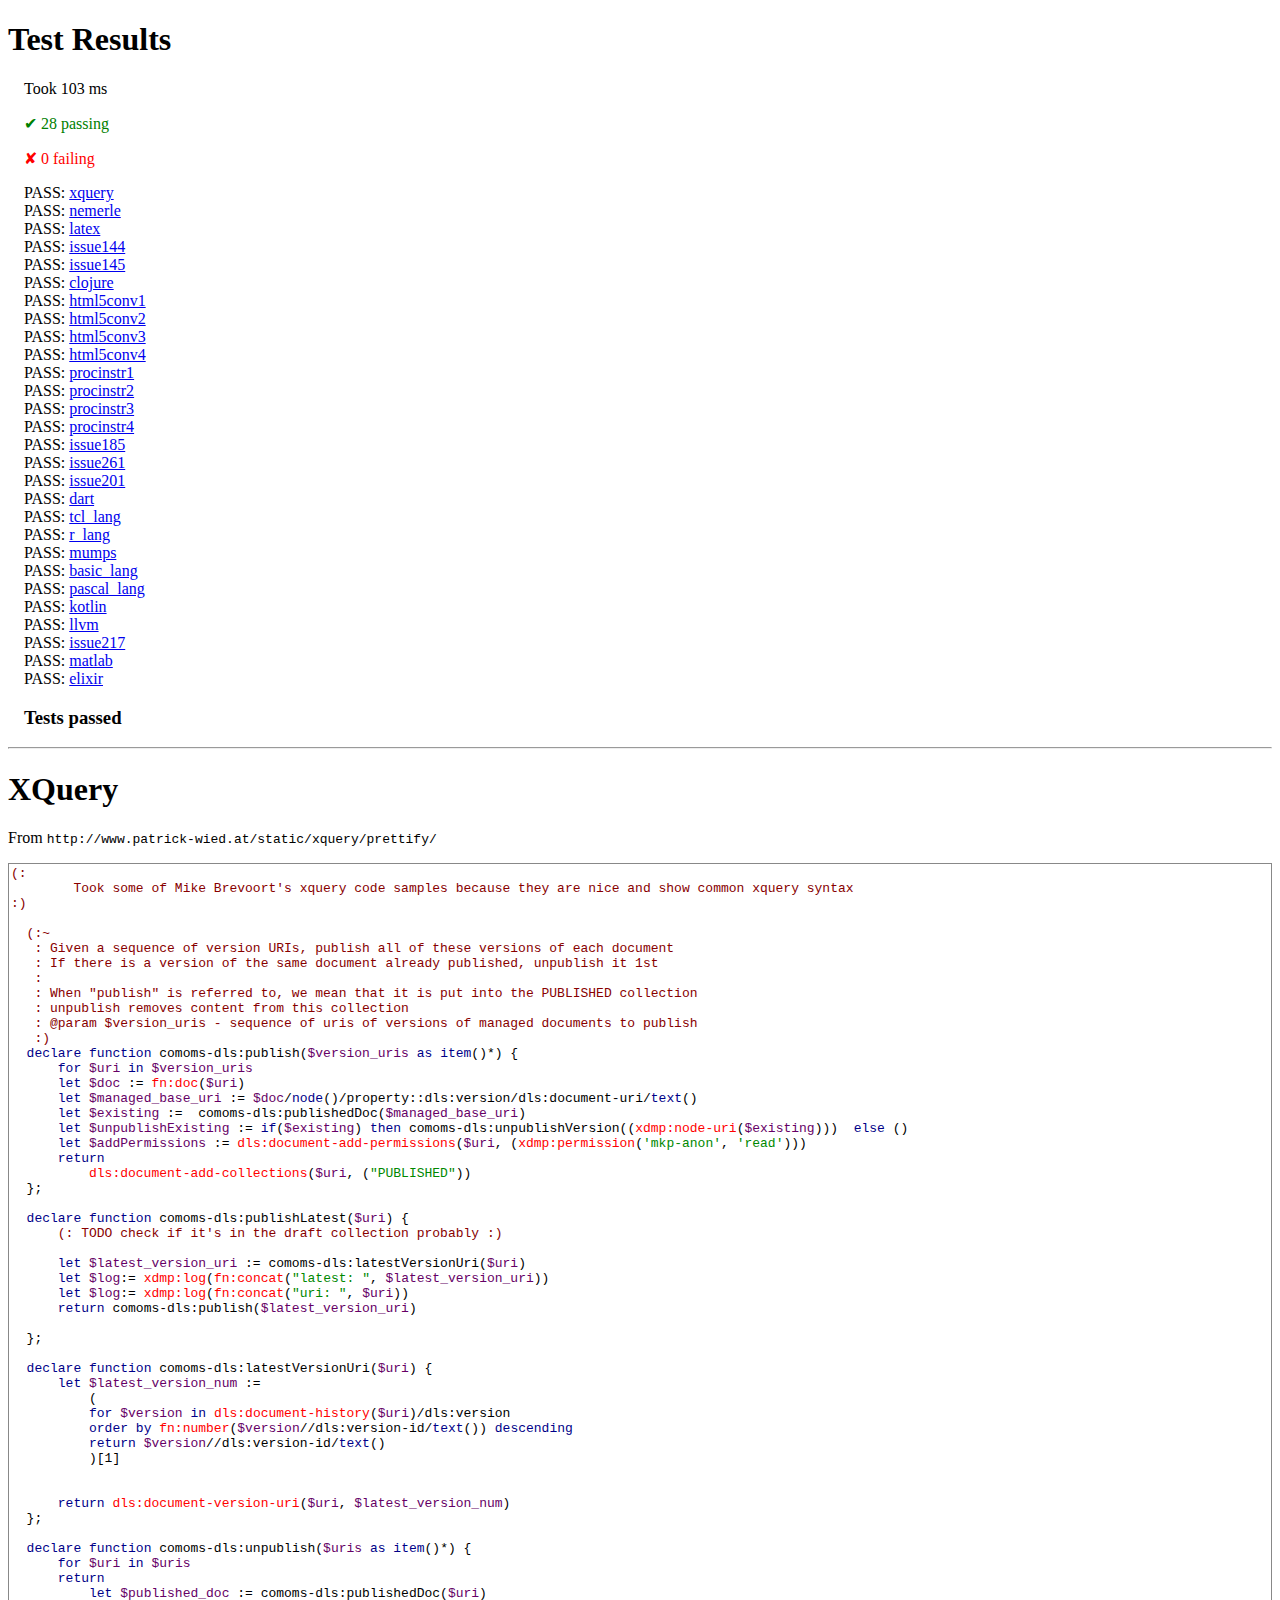
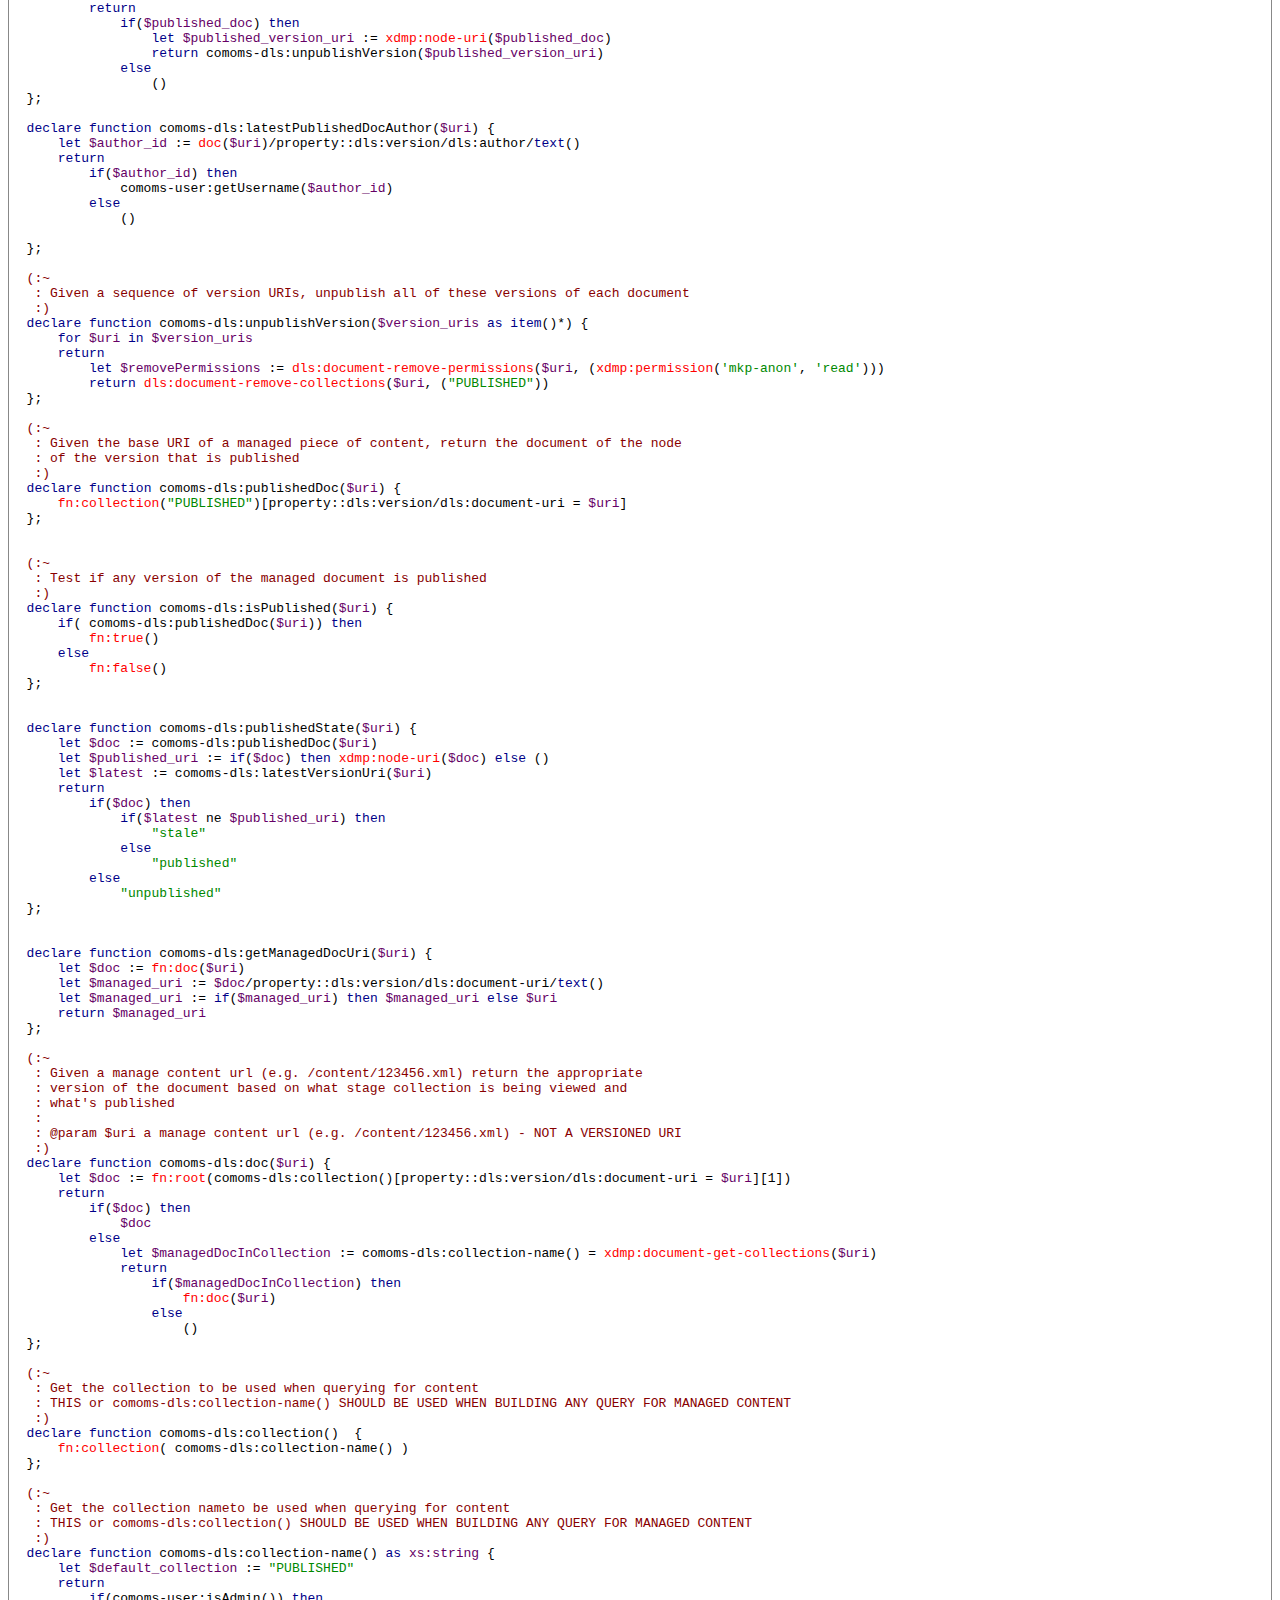
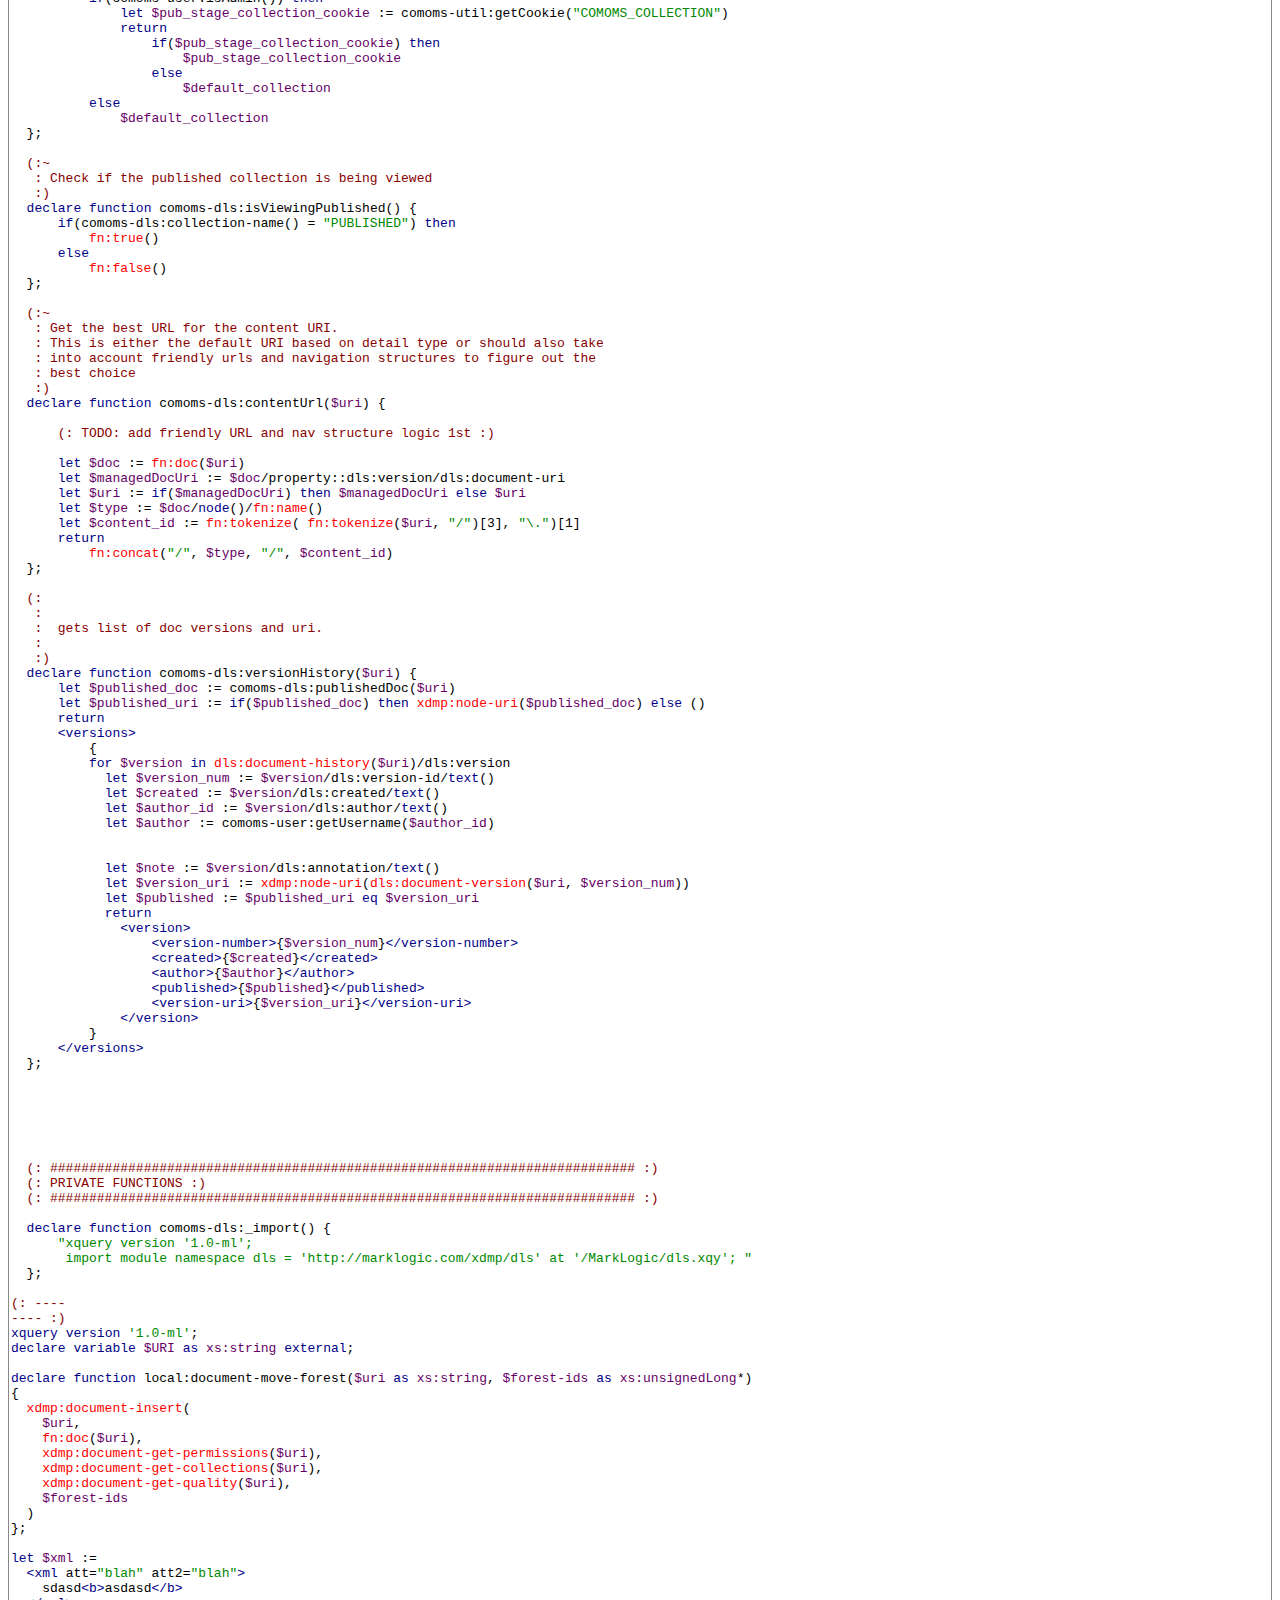
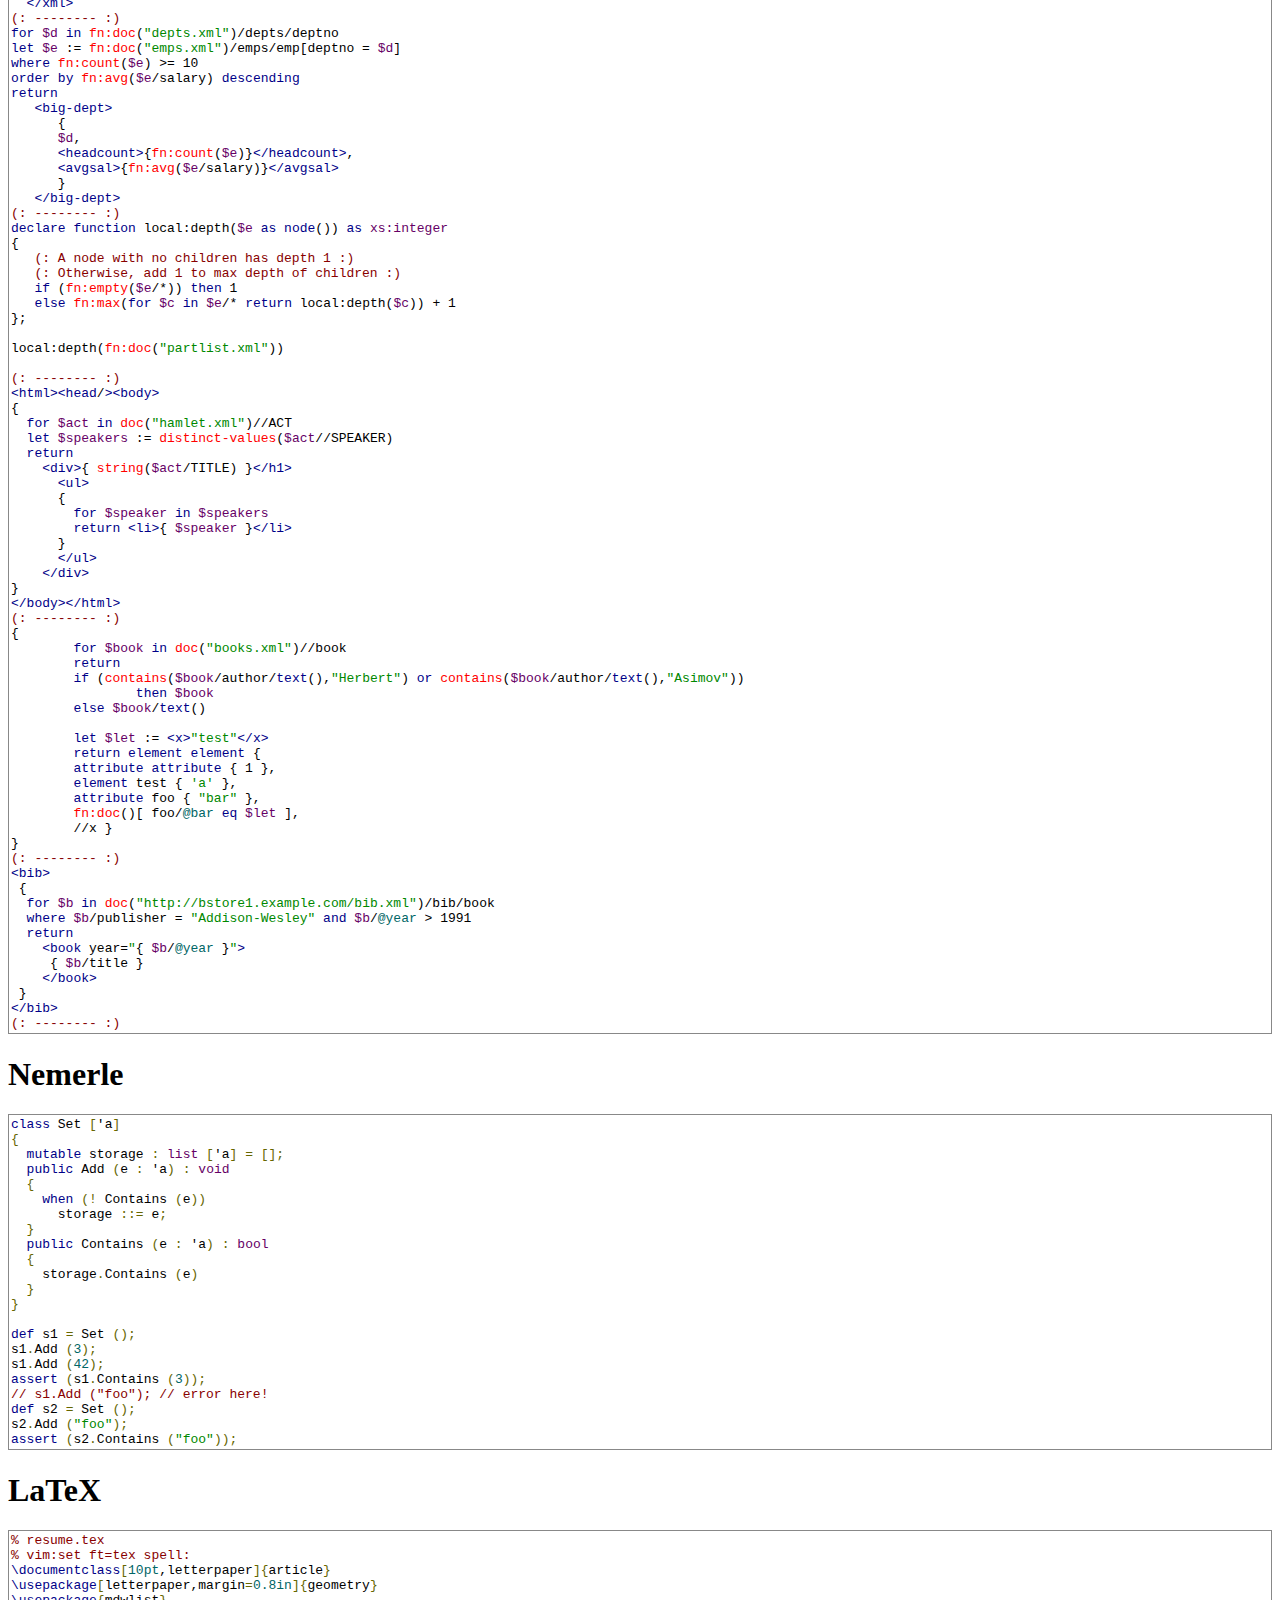
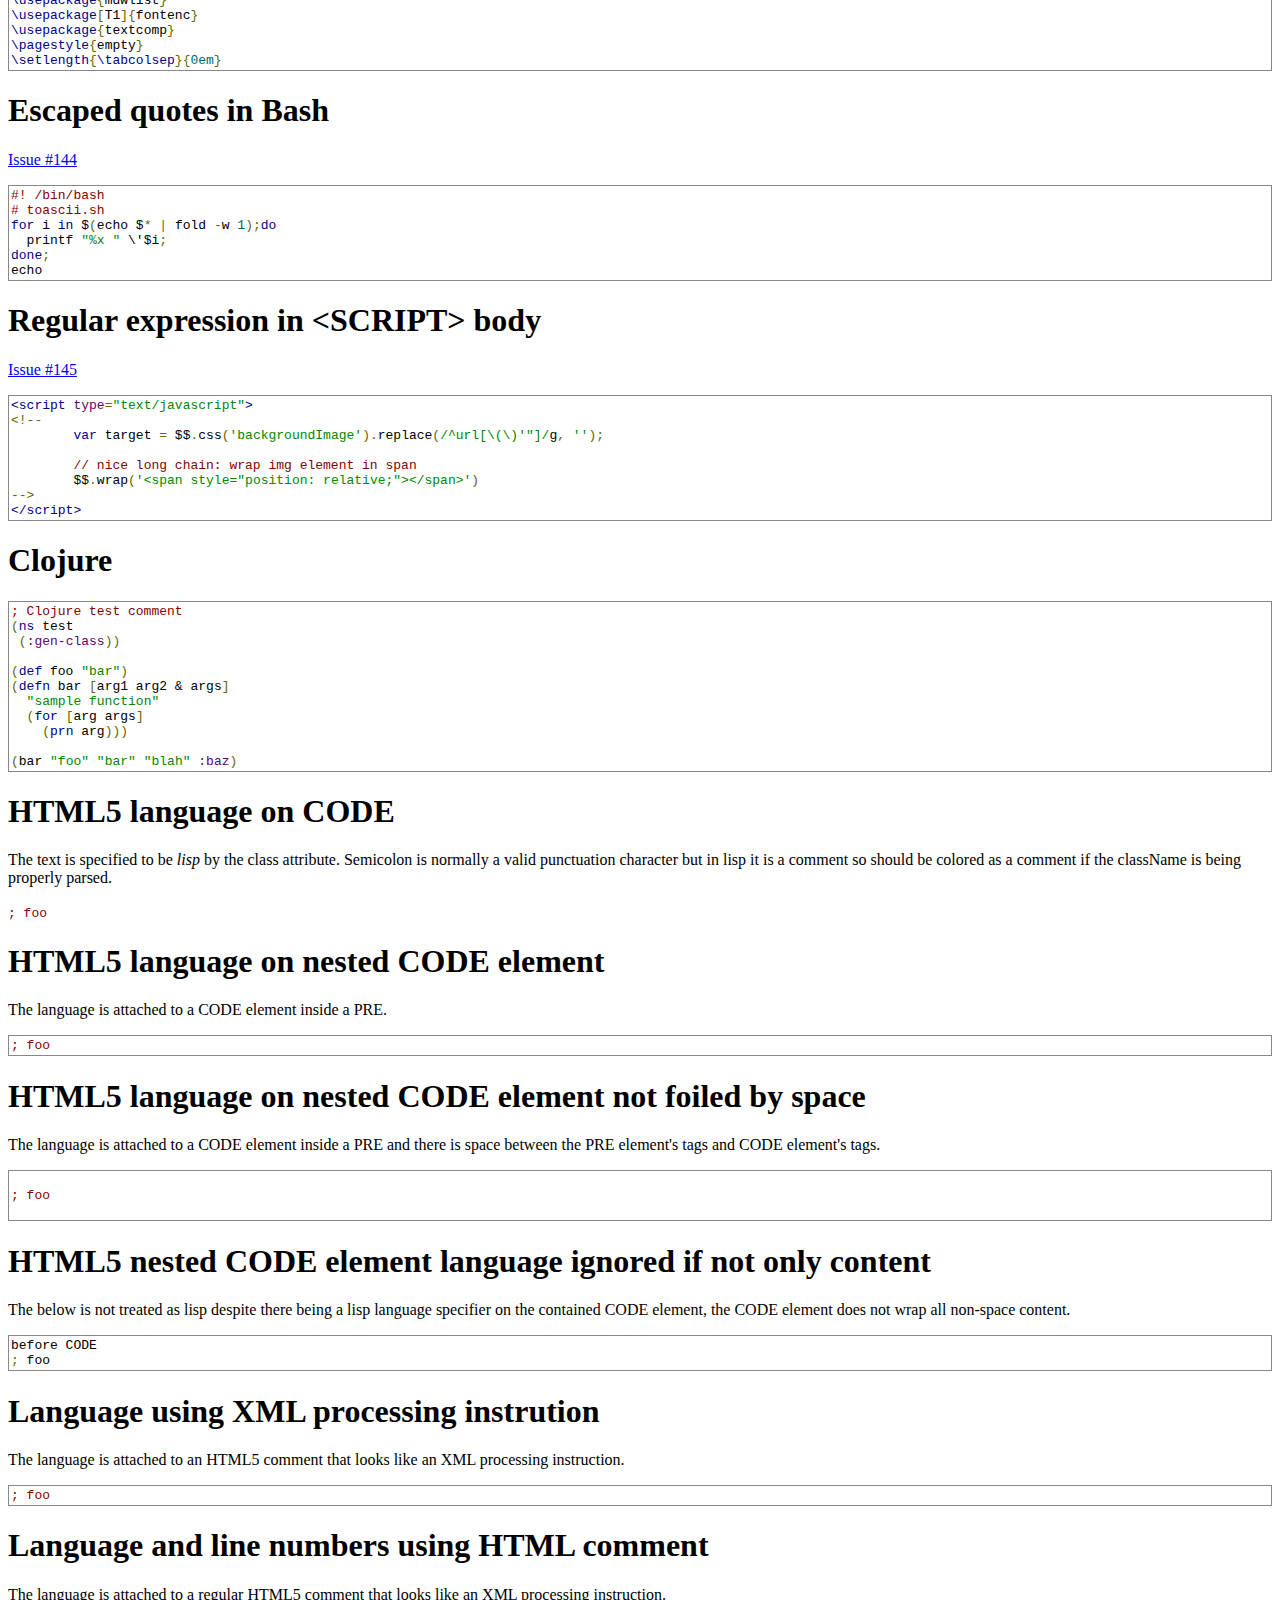
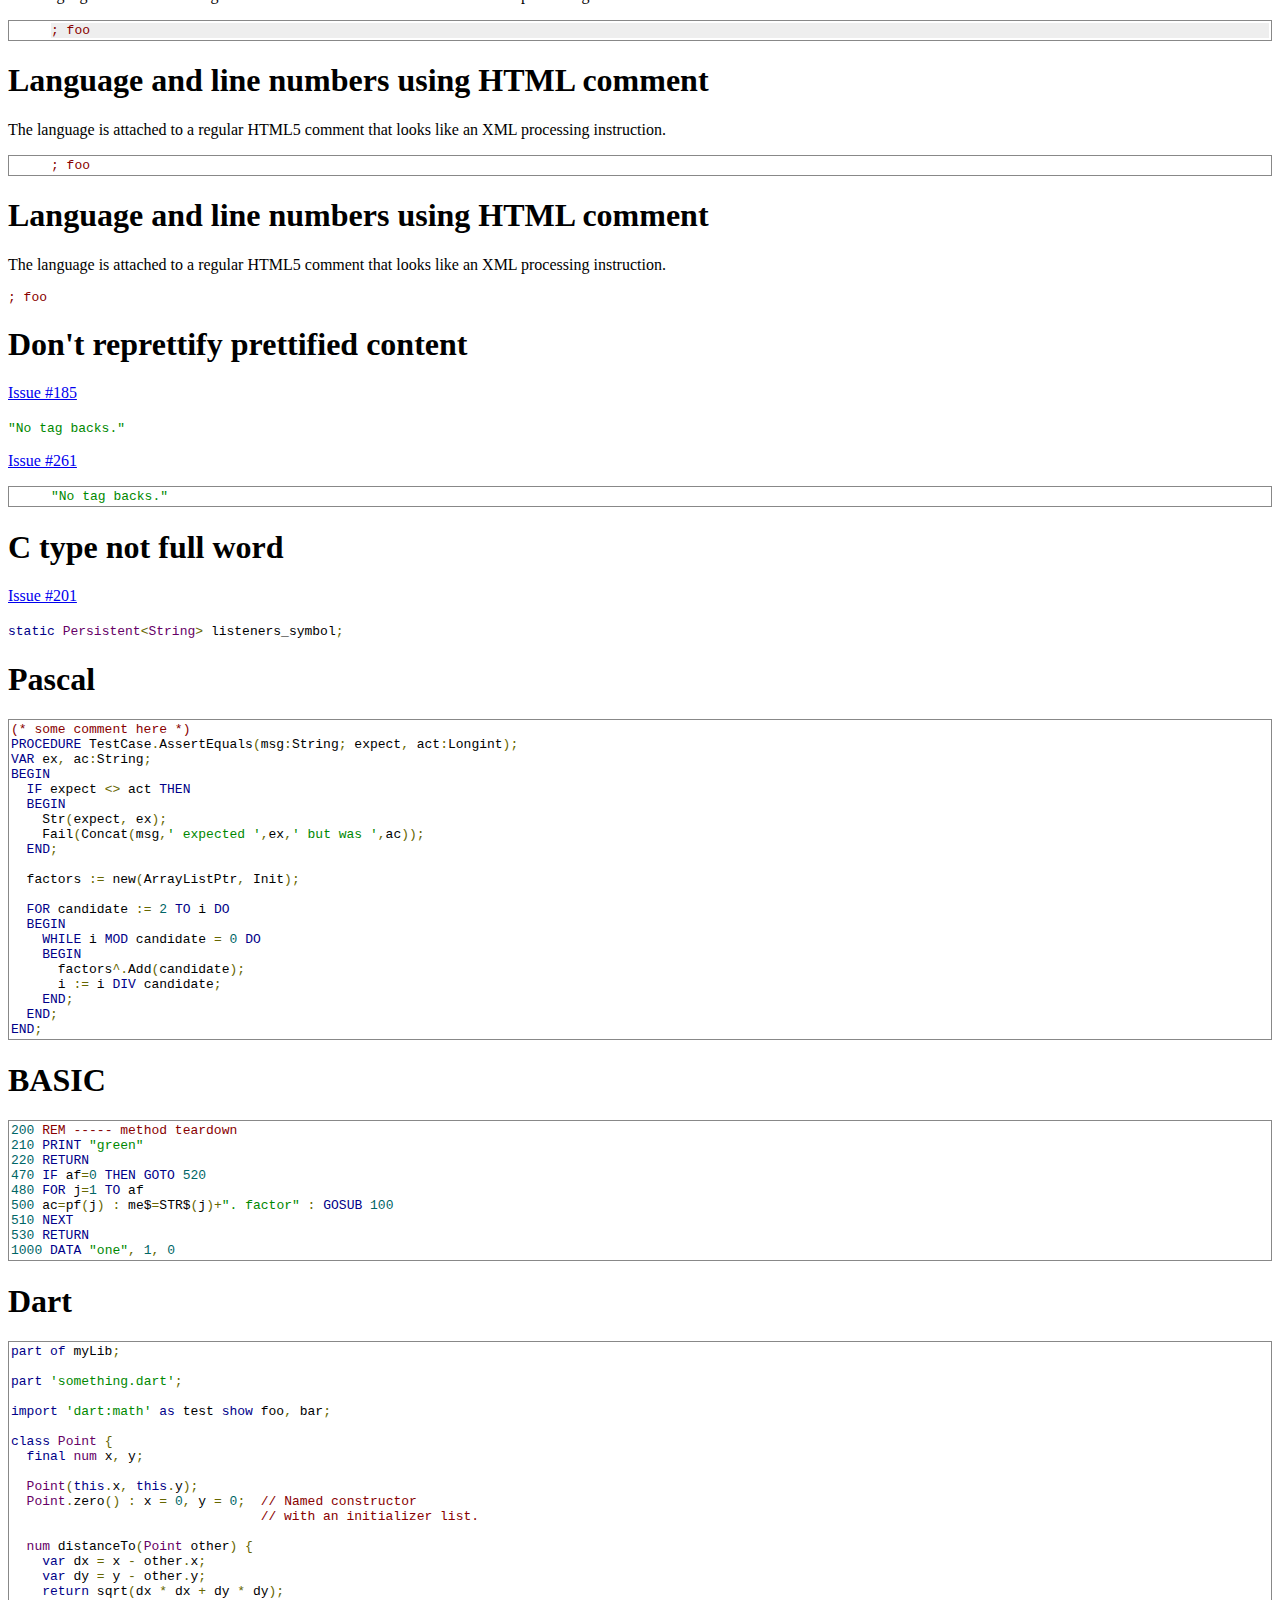
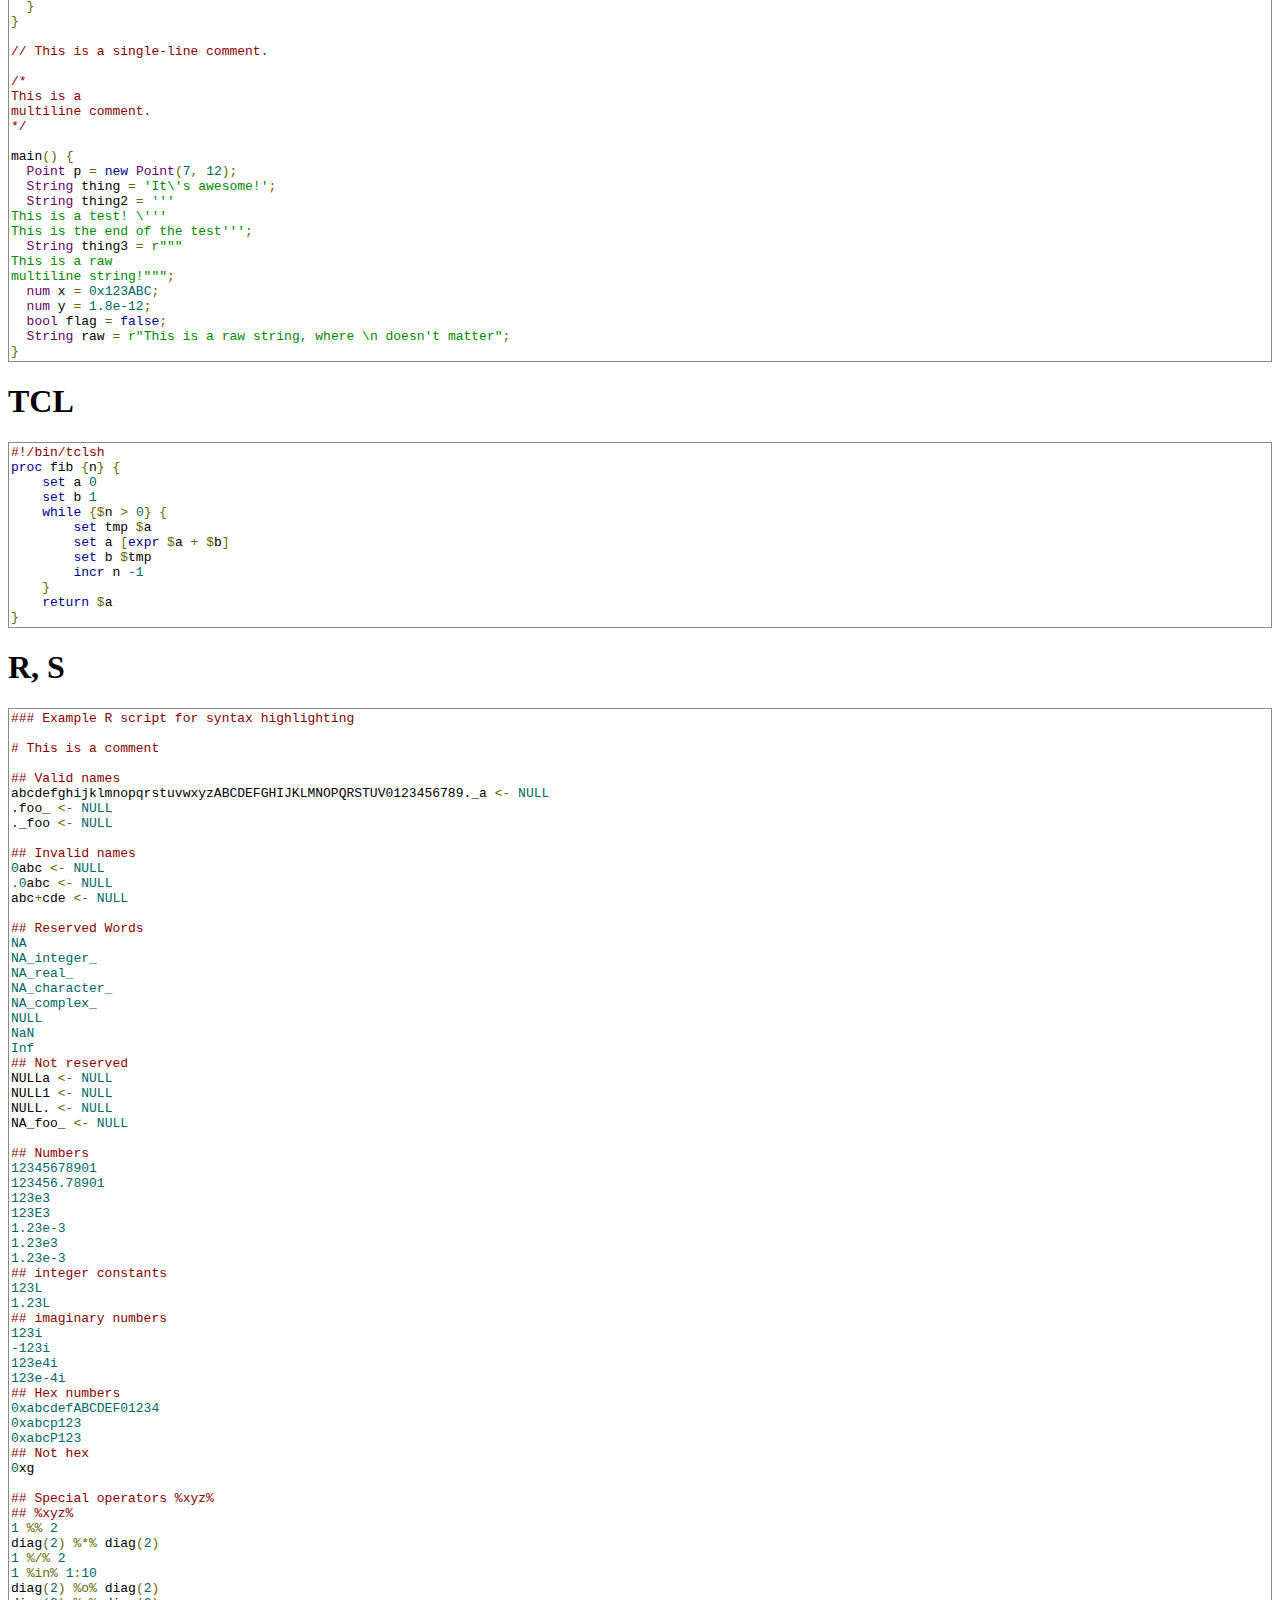
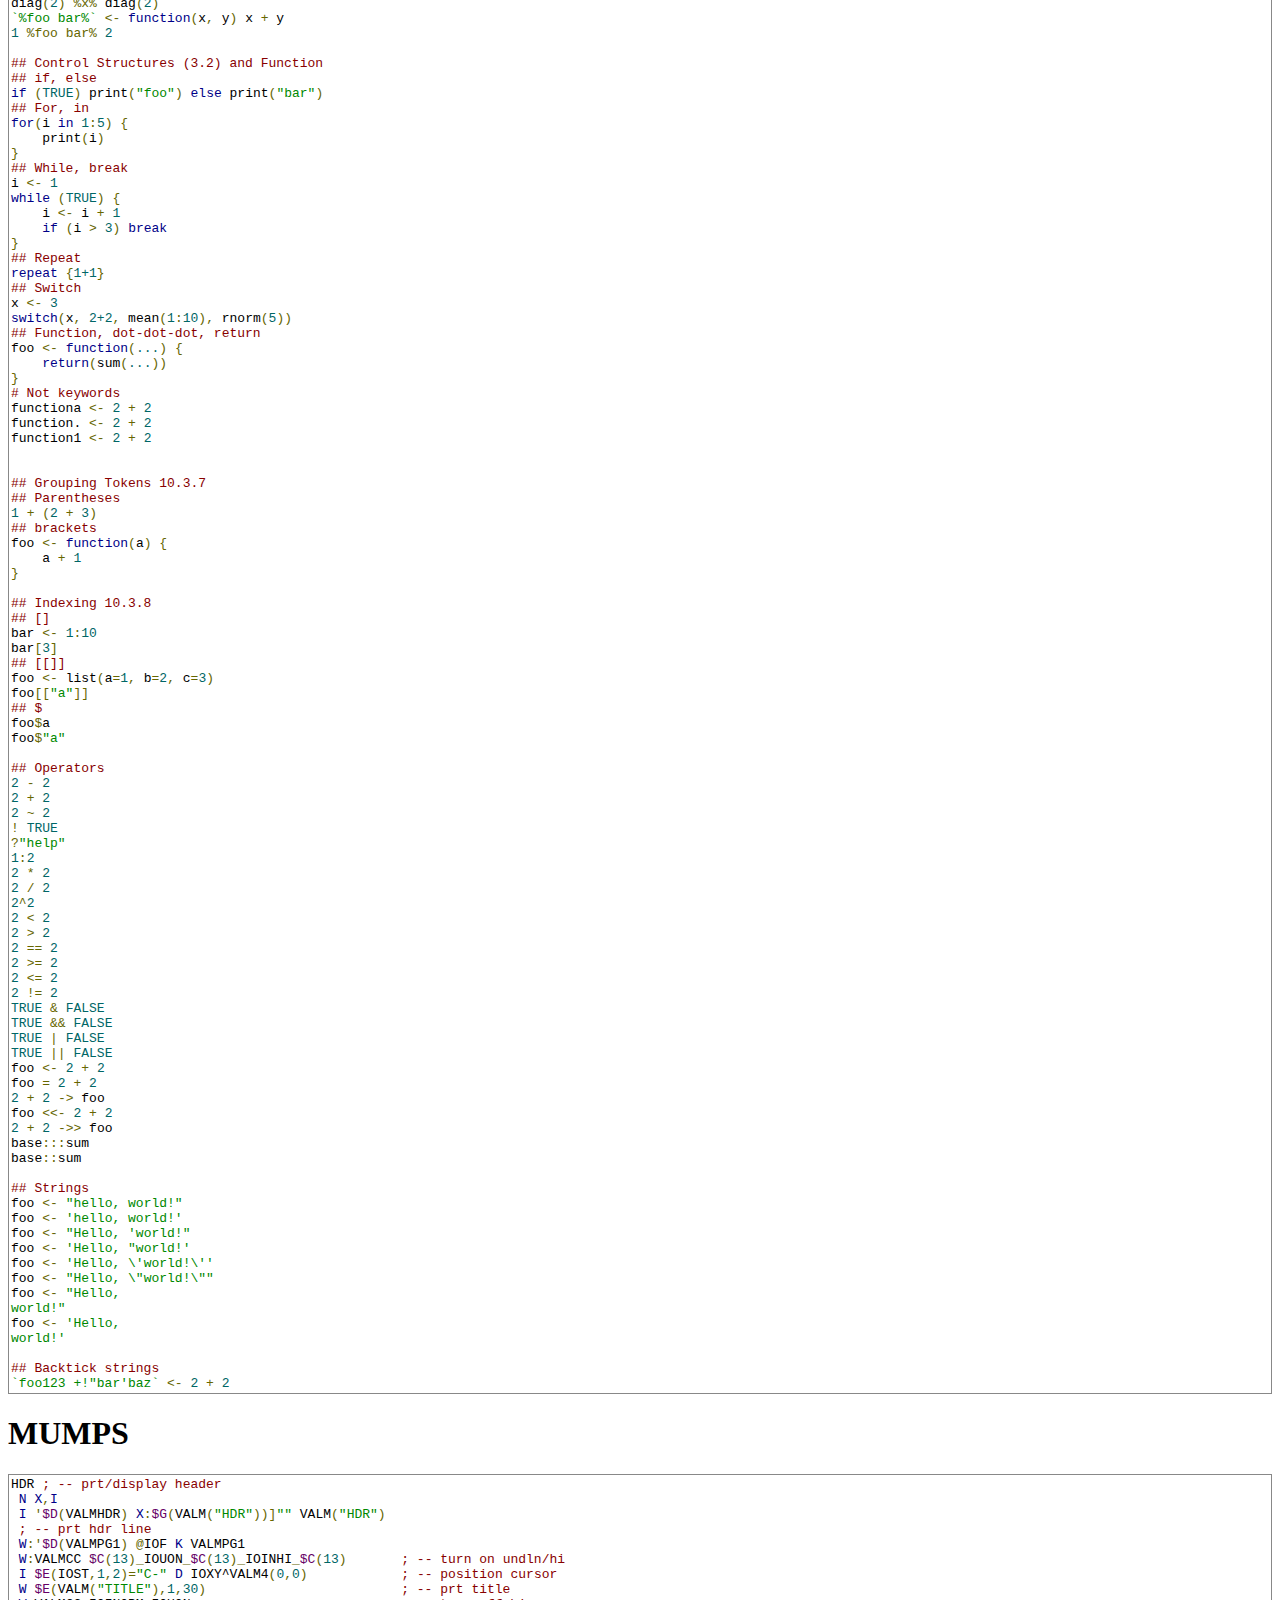
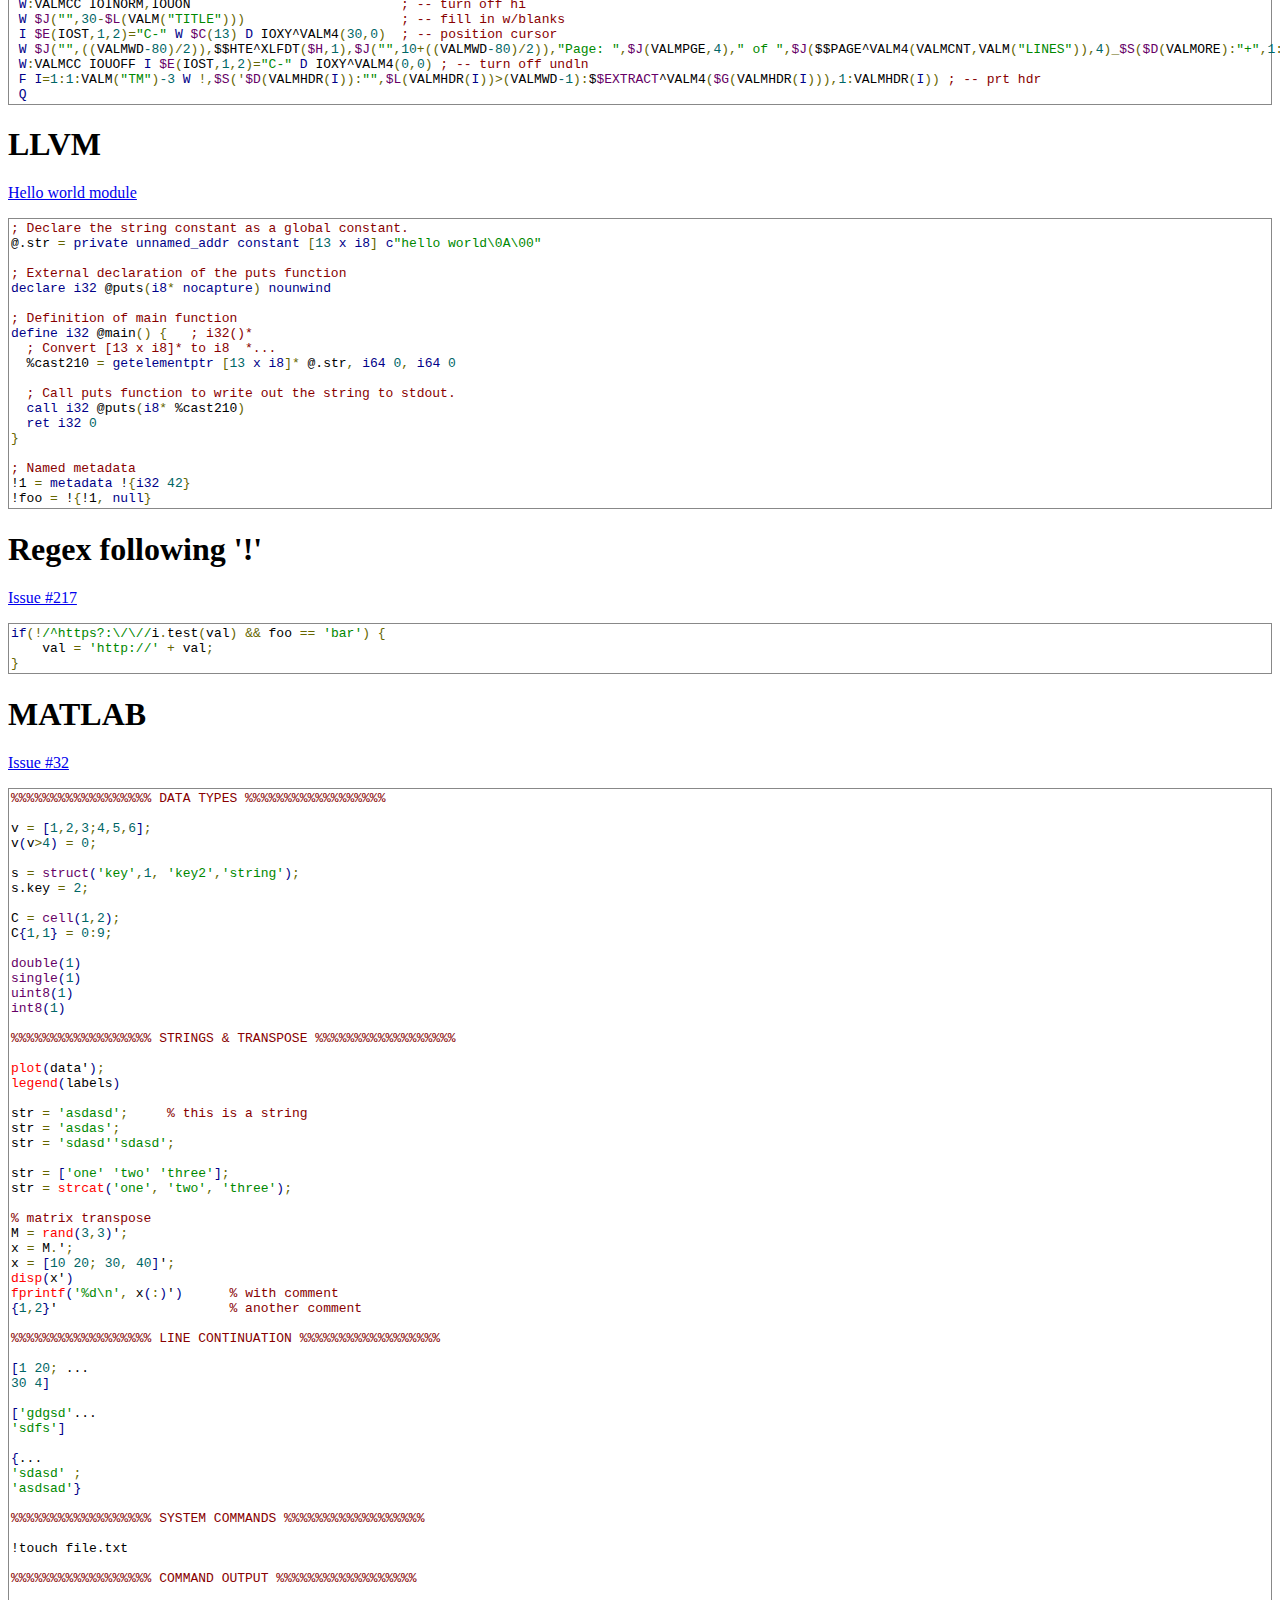
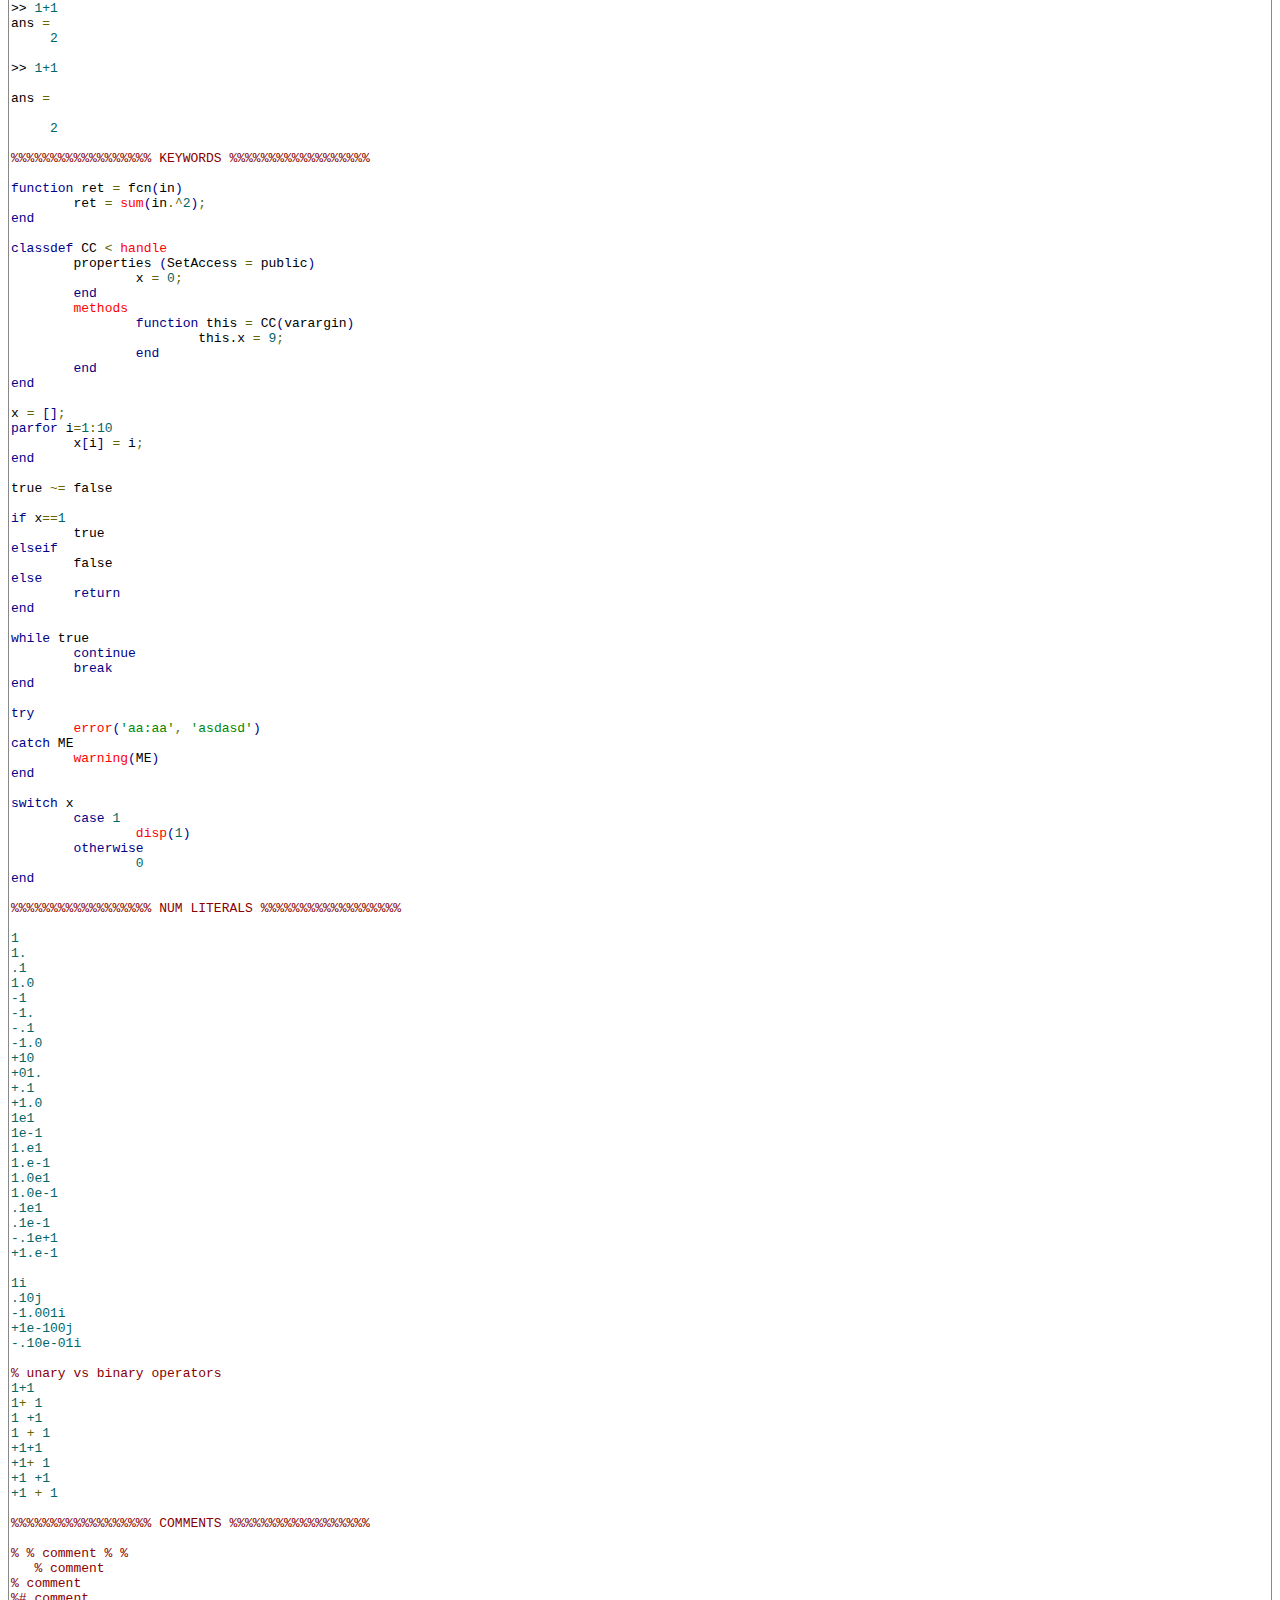
<file: code-prettify/tests/prettify_test_2.html>
<!DOCTYPE html>
<html>
<head>
<meta charset="utf-8">
<title>Code Prettifier</title>
<script type="text/javascript" src="prettify_test_2.js"></script>
<script type="text/javascript" src="test_base.js"></script>
<link rel="stylesheet" type="text/css" href="test_styles.css">
<script type="text/javascript">
(function () {
  // keep track of when window.onload fires, this is to make sure that we dont
  // miss it as it might occur before or after dynamic scripts are loaded
  var isReady = false;
  window.onload = function () { isReady = true; };

  // run tests when page is fully loaded
  function onReady() {
    runTests(goldens);
  }

  // JS & CSS prettify files to load
  var base = /[&?]loader\b/.test(location.search) ? '../loader/' : '../src/';
  var sources = [
    'lang-basic.js',
    'lang-clj.js',
    'lang-css.js',
    'lang-dart.js',
    'lang-ex.js',
    'lang-kotlin.js',
    'lang-lisp.js',
    'lang-llvm.js',
    'lang-matlab.js',
    'lang-mumps.js',
    'lang-n.js',
    'lang-pascal.js',
    'lang-r.js',
    'lang-tcl.js',
    'lang-tex.js',
    'lang-xq.js'
  ];
  var styles = [
    'prettify.css'
  ];

  // load skin(s)
  while (styles.length) {
    injectCSS(base + styles.shift());
  }

  // first load prettify.js
  injectJS(base + 'prettify.js', function () {
    // then load all lang-*.js concurrently
    while (sources.length) {
      injectJS(base + sources.shift(),
        (sources.length) ? undefined : function () {
          // then after last one is loaded, run tests when page is ready
          // (piggyback on window.onload if it hasn't already fired)
          if (isReady) {
            onReady();
          } else {
            window.onload = onReady;
          }
        });
    }
  });
})();
</script>
</head>

<body>
<h1>Test Results</h1>
<div id="report"></div>

<hr>

<h1>XQuery</h1>
<p>From <code>http://www.patrick-wied.at/static/xquery/prettify/</code></p>
<pre class="prettyprint lang-xq" id="xquery">
(: 
	Took some of Mike Brevoort's xquery code samples because they are nice and show common xquery syntax 
:)
 
  (:~
   : Given a sequence of version URIs, publish all of these versions of each document
   : If there is a version of the same document already published, unpublish it 1st
   :
   : When "publish" is referred to, we mean that it is put into the PUBLISHED collection
   : unpublish removes content from this collection
   : @param $version_uris - sequence of uris of versions of managed documents to publish
   :)
  declare function comoms-dls:publish($version_uris as item()*) {
      for $uri in $version_uris
      let $doc := fn:doc($uri)
      let $managed_base_uri := $doc/node()/property::dls:version/dls:document-uri/text()
      let $existing :=  comoms-dls:publishedDoc($managed_base_uri)
      let $unpublishExisting := if($existing) then comoms-dls:unpublishVersion((xdmp:node-uri($existing)))  else ()
      let $addPermissions := dls:document-add-permissions($uri, (xdmp:permission('mkp-anon', 'read')))
      return
          dls:document-add-collections($uri, ("PUBLISHED"))    
  };
 
  declare function comoms-dls:publishLatest($uri) {
      (: TODO check if it's in the draft collection probably :)
 
      let $latest_version_uri := comoms-dls:latestVersionUri($uri)
      let $log:= xdmp:log(fn:concat("latest: ", $latest_version_uri))    
      let $log:= xdmp:log(fn:concat("uri: ", $uri))            
      return comoms-dls:publish($latest_version_uri)    
 
  };
 
  declare function comoms-dls:latestVersionUri($uri) {
      let $latest_version_num :=
          (
          for $version in dls:document-history($uri)/dls:version
          order by fn:number($version//dls:version-id/text()) descending
          return $version//dls:version-id/text()
          )[1]
 
 
      return dls:document-version-uri($uri, $latest_version_num)
  };
 
  declare function comoms-dls:unpublish($uris as item()*) {
      for $uri in $uris
      return
          let $published_doc := comoms-dls:publishedDoc($uri)
          return
              if($published_doc) then
                  let $published_version_uri := xdmp:node-uri($published_doc)
                  return comoms-dls:unpublishVersion($published_version_uri)        
              else
                  ()
  };
 
  declare function comoms-dls:latestPublishedDocAuthor($uri) {
      let $author_id := doc($uri)/property::dls:version/dls:author/text()
      return
          if($author_id) then
              comoms-user:getUsername($author_id)
          else
              ()
 
  };
 
  (:~
   : Given a sequence of version URIs, unpublish all of these versions of each document
   :)
  declare function comoms-dls:unpublishVersion($version_uris as item()*) {
      for $uri in $version_uris
      return
          let $removePermissions := dls:document-remove-permissions($uri, (xdmp:permission('mkp-anon', 'read')))
          return dls:document-remove-collections($uri, ("PUBLISHED"))        
  };
 
  (:~
   : Given the base URI of a managed piece of content, return the document of the node
   : of the version that is published
   :)
  declare function comoms-dls:publishedDoc($uri) {
      fn:collection("PUBLISHED")[property::dls:version/dls:document-uri = $uri]
  };
 
 
  (:~
   : Test if any version of the managed document is published
   :)
  declare function comoms-dls:isPublished($uri) {
      if( comoms-dls:publishedDoc($uri)) then
          fn:true()
      else
          fn:false()
  };
 
 
  declare function comoms-dls:publishedState($uri) {
      let $doc := comoms-dls:publishedDoc($uri)
      let $published_uri := if($doc) then xdmp:node-uri($doc) else ()
      let $latest := comoms-dls:latestVersionUri($uri)
      return
          if($doc) then
              if($latest ne $published_uri) then
                  "stale"
              else
                  "published"
          else
              "unpublished"
  };
 
 
  declare function comoms-dls:getManagedDocUri($uri) {
      let $doc := fn:doc($uri)
      let $managed_uri := $doc/property::dls:version/dls:document-uri/text()
      let $managed_uri := if($managed_uri) then $managed_uri else $uri
      return $managed_uri
  };
 
  (:~
   : Given a manage content url (e.g. /content/123456.xml) return the appropriate
   : version of the document based on what stage collection is being viewed and
   : what's published
   :
   : @param $uri a manage content url (e.g. /content/123456.xml) - NOT A VERSIONED URI
   :)
  declare function comoms-dls:doc($uri) {
      let $doc := fn:root(comoms-dls:collection()[property::dls:version/dls:document-uri = $uri][1])
      return
          if($doc) then
              $doc
          else
              let $managedDocInCollection := comoms-dls:collection-name() = xdmp:document-get-collections($uri)
              return
                  if($managedDocInCollection) then
                      fn:doc($uri)
                  else
                      ()
  };
 
  (:~
   : Get the collection to be used when querying for content
   : THIS or comoms-dls:collection-name() SHOULD BE USED WHEN BUILDING ANY QUERY FOR MANAGED CONTENT
   :)
  declare function comoms-dls:collection()  {
      fn:collection( comoms-dls:collection-name() )
  };
 
  (:~
   : Get the collection nameto be used when querying for content
   : THIS or comoms-dls:collection() SHOULD BE USED WHEN BUILDING ANY QUERY FOR MANAGED CONTENT
   :)
  declare function comoms-dls:collection-name() as xs:string {
      let $default_collection := "PUBLISHED"
      return
          if(comoms-user:isAdmin()) then
              let $pub_stage_collection_cookie := comoms-util:getCookie("COMOMS_COLLECTION")
              return
                  if($pub_stage_collection_cookie) then
                      $pub_stage_collection_cookie
                  else
                      $default_collection
          else
              $default_collection
  };
 
  (:~
   : Check if the published collection is being viewed
   :)
  declare function comoms-dls:isViewingPublished() {
      if(comoms-dls:collection-name() = "PUBLISHED") then
          fn:true()
      else
          fn:false()
  };
 
  (:~
   : Get the best URL for the content URI.
   : This is either the default URI based on detail type or should also take
   : into account friendly urls and navigation structures to figure out the
   : best choice
   :)
  declare function comoms-dls:contentUrl($uri) {
 
      (: TODO: add friendly URL and nav structure logic 1st :)
 
      let $doc := fn:doc($uri)
      let $managedDocUri := $doc/property::dls:version/dls:document-uri
      let $uri := if($managedDocUri) then $managedDocUri else $uri
      let $type := $doc/node()/fn:name()
      let $content_id := fn:tokenize( fn:tokenize($uri, "/")[3], "\.")[1]
      return
          fn:concat("/", $type, "/", $content_id)
  };
 
  (:
   :
   :  gets list of doc versions and uri.
   :
   :)
  declare function comoms-dls:versionHistory($uri) {
      let $published_doc := comoms-dls:publishedDoc($uri)
      let $published_uri := if($published_doc) then xdmp:node-uri($published_doc) else ()
      return
      &lt;versions&gt;
          {
          for $version in dls:document-history($uri)/dls:version
            let $version_num := $version/dls:version-id/text()
            let $created := $version/dls:created/text()
            let $author_id := $version/dls:author/text()
            let $author := comoms-user:getUsername($author_id)
 
 
            let $note := $version/dls:annotation/text()
            let $version_uri := xdmp:node-uri(dls:document-version($uri, $version_num))
            let $published := $published_uri eq $version_uri
            return
              &lt;version&gt;
                  &lt;version-number&gt;{$version_num}&lt;/version-number&gt;
                  &lt;created&gt;{$created}&lt;/created&gt;                
                  &lt;author&gt;{$author}&lt;/author&gt;
                  &lt;published&gt;{$published}&lt;/published&gt;
                  &lt;version-uri&gt;{$version_uri}&lt;/version-uri&gt;
              &lt;/version&gt;  
          }        
      &lt;/versions&gt;
  };
 
 
 
 
 
 
  (: ########################################################################### :)
  (: PRIVATE FUNCTIONS :)
  (: ########################################################################### :)
 
  declare function comoms-dls:_import() {
      "xquery version '1.0-ml';
       import module namespace dls = 'http://marklogic.com/xdmp/dls' at '/MarkLogic/dls.xqy'; "
  };  
 
(: ----
---- :)
xquery version '1.0-ml';
declare variable $URI as xs:string external;
 
declare function local:document-move-forest($uri as xs:string, $forest-ids as xs:unsignedLong*)
{
  xdmp:document-insert(
    $uri,
    fn:doc($uri),
    xdmp:document-get-permissions($uri),
    xdmp:document-get-collections($uri),
    xdmp:document-get-quality($uri),
    $forest-ids
  )
};
 
let $xml :=
  &lt;xml att="blah" att2="blah"&gt;
    sdasd&lt;b&gt;asdasd&lt;/b&gt;
  &lt;/xml&gt;
(: -------- :)
for $d in fn:doc("depts.xml")/depts/deptno
let $e := fn:doc("emps.xml")/emps/emp[deptno = $d]
where fn:count($e) &gt;= 10
order by fn:avg($e/salary) descending
return
   &lt;big-dept&gt;
      {
      $d,
      &lt;headcount&gt;{fn:count($e)}&lt;/headcount&gt;,
      &lt;avgsal&gt;{fn:avg($e/salary)}&lt;/avgsal&gt;
      }
   &lt;/big-dept&gt;
(: -------- :)
declare function local:depth($e as node()) as xs:integer
{
   (: A node with no children has depth 1 :)
   (: Otherwise, add 1 to max depth of children :)
   if (fn:empty($e/*)) then 1
   else fn:max(for $c in $e/* return local:depth($c)) + 1
};
 
local:depth(fn:doc("partlist.xml"))
 
(: -------- :)
&lt;html&gt;&lt;head/&gt;&lt;body&gt;
{
  for $act in doc("hamlet.xml")//ACT
  let $speakers := distinct-values($act//SPEAKER)
  return
    &lt;div&gt;{ string($act/TITLE) }&lt;/h1&gt;
      &lt;ul&gt;
      {
        for $speaker in $speakers
        return &lt;li&gt;{ $speaker }&lt;/li&gt;
      }
      &lt;/ul&gt;
    &lt;/div&gt;
}
&lt;/body&gt;&lt;/html&gt;
(: -------- :)
{
	for $book in doc("books.xml")//book
        return
	if (contains($book/author/text(),"Herbert") or contains($book/author/text(),"Asimov"))
		then $book
	else $book/text()
	
	let $let := &lt;x&gt;"test"&lt;/x&gt;
	return element element {
	attribute attribute { 1 },
	element test { 'a' },
	attribute foo { "bar" },
	fn:doc()[ foo/@bar eq $let ],
	//x }
}
(: -------- :)
&lt;bib&gt;
 {
  for $b in doc("http://bstore1.example.com/bib.xml")/bib/book
  where $b/publisher = "Addison-Wesley" and $b/@year &gt; 1991
  return
    &lt;book year="{ $b/@year }"&gt;
     { $b/title }
    &lt;/book&gt;
 }
&lt;/bib&gt;
(: -------- :)
</pre>

<h1>Nemerle</h1>
<pre class="prettyprint lang-nemerle" id="nemerle">
class Set ['a]
{
  mutable storage : list ['a] = [];
  public Add (e : 'a) : void
  {
    when (! Contains (e))
      storage ::= e;
  }
  public Contains (e : 'a) : bool
  {
    storage.Contains (e)
  }
}
 
def s1 = Set ();
s1.Add (3);
s1.Add (42);
assert (s1.Contains (3));
// s1.Add ("foo"); // error here!
def s2 = Set ();
s2.Add ("foo");
assert (s2.Contains ("foo"));
</pre>

<h1>LaTeX</h1>
<pre class="prettyprint lang-tex" id="latex">% resume.tex
% vim:set ft=tex spell:
\documentclass[10pt,letterpaper]{article}
\usepackage[letterpaper,margin=0.8in]{geometry}
\usepackage{mdwlist}
\usepackage[T1]{fontenc}
\usepackage{textcomp}
\pagestyle{empty}
\setlength{\tabcolsep}{0em}
</pre>

<h1>Escaped quotes in Bash</h1>
<p><a href="https://github.com/google/code-prettify/issues/144">Issue #144</a></p>
<pre class="prettyprint" id="issue144">
#! /bin/bash
# toascii.sh
for i in $(echo $* | fold -w 1);do
  printf "%x " \'$i;
done;
echo
</pre>

<h1>Regular expression in &lt;SCRIPT&gt; body</h1>
<p><a href="https://github.com/google/code-prettify/issues/145">Issue #145</a></p>
<pre class="prettyprint" id="issue145">
&lt;script type="text/javascript"&gt;
&lt;!--
        var target = $$.css('backgroundImage').replace(/^url[\(\)'"]/g, '');

        // nice long chain: wrap img element in span
        $$.wrap('&lt;span style="position: relative;"&gt;&lt;/span&gt;')
--&gt;
&lt;/script&gt;
</pre>

<h1>Clojure</h1>
<pre class="prettyprint lang-clj" id="clojure">
; Clojure test comment
(ns test
 (:gen-class))

(def foo "bar")
(defn bar [arg1 arg2 &amp; args]
  "sample function"
  (for [arg args]
    (prn arg)))

(bar "foo" "bar" "blah" :baz)
</pre>

<h1>HTML5 language on CODE</h1>
<p>The text is specified to be <em>lisp</em> by the class attribute.
Semicolon is normally a valid punctuation character but
in lisp it is a comment so should be colored as a comment
if the className is being properly parsed.</p>
<code class="prettyprint language-lisp" id="html5conv1">; foo</code>

<h1>HTML5 language on nested CODE element</h1>
<p>The language is attached to a CODE element inside a PRE.</p>
<pre class="prettyprint" id="html5conv2"
><code class="language-lisp">; foo</code></pre>

<h1>HTML5 language on nested CODE element not foiled by space</h1>
<p>The language is attached to a CODE element inside a PRE and there
is space between the PRE element's tags and CODE element's tags.</p>
<pre class="prettyprint" id="html5conv3">
<code class="language-lisp">
; foo
</code>
</pre>

<h1>HTML5 nested CODE element language ignored if not only content</h1>
<p>The below is not treated as lisp despite there being a lisp
language specifier on the contained CODE element, the CODE element
does not wrap all non-space content.</p>
<pre class="prettyprint" id="html5conv4">
before CODE
<code class="language-lisp">; foo</code>
</pre>

<h1>Language using XML processing instrution</h1>
<p>The language is attached to an HTML5 comment that looks like an XML
processing instruction.</p>
<?prettify lang=lisp?>
<pre class="prettyprint" id="procinstr1">; foo</pre>

<h1>Language and line numbers using HTML comment</h1>
<p>The language is attached to a regular HTML5 comment that looks like an XML
processing instruction.</p>
<!--prettify linenums=4 lang=lisp-->
<pre class="prettyprint" id="procinstr2">; foo</pre>

<h1>Language and line numbers using HTML comment</h1>
<p>The language is attached to a regular HTML5 comment that looks like an XML
processing instruction.</p>
<!--prettify linenums=true lang=lisp-->
<pre class="prettyprint" id="procinstr3">; foo</pre>

<h1>Language and line numbers using HTML comment</h1>
<p>The language is attached to a regular HTML5 comment that looks like an XML
processing instruction.</p>
<!--prettify linenums=false lang=lisp-->
<pre id="procinstr4">; foo</pre>

<h1>Don't reprettify prettified content</h1>
<p><a href="https://github.com/google/code-prettify/issues/185">Issue #185</a></p>
<code class="prettyprint prettyprinted" id="issue185"
><span class="str">"No tag backs."</span></code>

<p><a href="https://github.com/google/code-prettify/issues/261">Issue #261</a></p>
<pre class="prettyprint prettyprinted linenums" id="issue261"
><ol class="linenums"><li class="L0"><span class="str">"No tag backs."</span></li></ol></pre>

<h1>C type not full word</h1>
<p><a href="https://github.com/google/code-prettify/issues/201">Issue #201</a></p>
<code class="prettyprint lang-c" id="issue201"
>static Persistent&lt;String&gt; listeners_symbol;</code>

<h1>Pascal</h1>
<pre class="prettyprint lang-pascal" id="pascal_lang">
(* some comment here *)
PROCEDURE TestCase.AssertEquals(msg:String; expect, act:Longint);
VAR ex, ac:String;
BEGIN
  IF expect &lt;&gt; act THEN
  BEGIN
    Str(expect, ex);
    Fail(Concat(msg,' expected ',ex,' but was ',ac));
  END;

  factors := new(ArrayListPtr, Init);

  FOR candidate := 2 TO i DO
  BEGIN
    WHILE i MOD candidate = 0 DO
    BEGIN
      factors^.Add(candidate);
      i := i DIV candidate;
    END;
  END;
END;
</pre>

<h1>BASIC</h1>
<pre class="prettyprint lang-basic" id="basic_lang">
200 REM ----- method teardown
210 PRINT "green"
220 RETURN
470 IF af=0 THEN GOTO 520
480 FOR j=1 TO af
500 ac=pf(j) : me$=STR$(j)+". factor" : GOSUB 100
510 NEXT
530 RETURN
1000 DATA "one", 1, 0
</pre>

<h1>Dart</h1>
<pre class="prettyprint lang-dart" id="dart">
part of myLib;

part 'something.dart';

import 'dart:math' as test show foo, bar;

class Point {
  final num x, y;

  Point(this.x, this.y);
  Point.zero() : x = 0, y = 0;  // Named constructor
                                // with an initializer list.

  num distanceTo(Point other) {
    var dx = x - other.x;
    var dy = y - other.y;
    return sqrt(dx * dx + dy * dy);
  }
}

// This is a single-line comment.

/*
This is a
multiline comment.
*/

main() {
  Point p = new Point(7, 12);
  String thing = 'It\'s awesome!';
  String thing2 = '''
This is a test! \'''
This is the end of the test''';
  String thing3 = r"""
This is a raw
multiline string!""";
  num x = 0x123ABC;
  num y = 1.8e-12;
  bool flag = false;
  String raw = r"This is a raw string, where \n doesn't matter";
}
</pre>

<h1>TCL</h1>
<pre class="prettyprint lang-tcl" id="tcl_lang">#!/bin/tclsh
proc fib {n} {
    set a 0
    set b 1
    while {$n &gt; 0} {
        set tmp $a
        set a [expr $a + $b]
        set b $tmp
        incr n -1
    }
    return $a
}
</pre>

<h1>R, S</h1>
<pre class="prettyprint lang-r" id="r_lang">
### Example R script for syntax highlighting

# This is a comment

## Valid names
abcdefghijklmnopqrstuvwxyzABCDEFGHIJKLMNOPQRSTUV0123456789._a &lt;- NULL
.foo_ &lt;- NULL
._foo &lt;- NULL

## Invalid names
0abc &lt;- NULL
.0abc &lt;- NULL
abc+cde &lt;- NULL

## Reserved Words
NA
NA_integer_
NA_real_
NA_character_
NA_complex_
NULL
NaN
Inf
## Not reserved
NULLa &lt;- NULL
NULL1 &lt;- NULL
NULL. &lt;- NULL
NA_foo_ &lt;- NULL

## Numbers
12345678901
123456.78901
123e3
123E3
1.23e-3
1.23e3
1.23e-3
## integer constants
123L
1.23L
## imaginary numbers
123i
-123i
123e4i
123e-4i
## Hex numbers
0xabcdefABCDEF01234
0xabcp123
0xabcP123
## Not hex
0xg

## Special operators %xyz%
## %xyz%
1 %% 2
diag(2) %*% diag(2)
1 %/% 2
1 %in% 1:10
diag(2) %o% diag(2)
diag(2) %x% diag(2)
`%foo bar%` &lt;- function(x, y) x + y
1 %foo bar% 2

## Control Structures (3.2) and Function
## if, else
if (TRUE) print("foo") else print("bar")
## For, in
for(i in 1:5) {
    print(i)
}
## While, break
i &lt;- 1
while (TRUE) {
    i &lt;- i + 1
    if (i &gt; 3) break
}
## Repeat
repeat {1+1}
## Switch
x &lt;- 3
switch(x, 2+2, mean(1:10), rnorm(5))
## Function, dot-dot-dot, return
foo &lt;- function(...) {
    return(sum(...))
}
# Not keywords
functiona &lt;- 2 + 2
function. &lt;- 2 + 2
function1 &lt;- 2 + 2


## Grouping Tokens 10.3.7
## Parentheses
1 + (2 + 3)
## brackets
foo &lt;- function(a) {
    a + 1
}

## Indexing 10.3.8
## []
bar &lt;- 1:10
bar[3]
## [[]]
foo &lt;- list(a=1, b=2, c=3)
foo[["a"]]
## $
foo$a
foo$"a"

## Operators
2 - 2
2 + 2
2 ~ 2
! TRUE
?"help"
1:2
2 * 2
2 / 2
2^2
2 &lt; 2
2 &gt; 2
2 == 2
2 &gt;= 2
2 &lt;= 2
2 != 2
TRUE &amp; FALSE
TRUE &amp;&amp; FALSE
TRUE | FALSE
TRUE || FALSE
foo &lt;- 2 + 2
foo = 2 + 2
2 + 2 -&gt; foo
foo &lt;&lt;- 2 + 2
2 + 2 -&gt;&gt; foo
base:::sum
base::sum

## Strings
foo &lt;- "hello, world!"
foo &lt;- 'hello, world!'
foo &lt;- "Hello, 'world!"
foo &lt;- 'Hello, "world!'
foo &lt;- 'Hello, \'world!\''
foo &lt;- "Hello, \"world!\""
foo &lt;- "Hello,
world!"
foo &lt;- 'Hello,
world!'

## Backtick strings
`foo123 +!"bar'baz` &lt;- 2 + 2
</pre>

<h1>MUMPS</h1>
<pre class="prettyprint lang-mumps" id="mumps">
HDR ; -- prt/display header
 N X,I
 I '$D(VALMHDR) X:$G(VALM("HDR"))]"" VALM("HDR")
 ; -- prt hdr line
 W:'$D(VALMPG1) @IOF K VALMPG1
 W:VALMCC $C(13)_IOUON_$C(13)_IOINHI_$C(13)       ; -- turn on undln/hi
 I $E(IOST,1,2)="C-" D IOXY^VALM4(0,0)            ; -- position cursor
 W $E(VALM("TITLE"),1,30)                         ; -- prt title
 W:VALMCC IOINORM,IOUON                           ; -- turn off hi
 W $J("",30-$L(VALM("TITLE")))                    ; -- fill in w/blanks
 I $E(IOST,1,2)="C-" W $C(13) D IOXY^VALM4(30,0)  ; -- position cursor
 W $J("",((VALMWD-80)/2)),$$HTE^XLFDT($H,1),$J("",10+((VALMWD-80)/2)),"Page: ",$J(VALMPGE,4)," of ",$J($$PAGE^VALM4(VALMCNT,VALM("LINES")),4)_$S($D(VALMORE):"+",1:" ") ; -- prt rest of hdr
 W:VALMCC IOUOFF I $E(IOST,1,2)="C-" D IOXY^VALM4(0,0) ; -- turn off undln
 F I=1:1:VALM("TM")-3 W !,$S('$D(VALMHDR(I)):"",$L(VALMHDR(I))&gt;(VALMWD-1):$$EXTRACT^VALM4($G(VALMHDR(I))),1:VALMHDR(I)) ; -- prt hdr
 Q
</pre>

<h1>LLVM</h1>
<p><a href="http://llvm.org/docs/LangRef.html">Hello world module</a></p>
<pre class="prettyprint lang-llvm" id="llvm">
; Declare the string constant as a global constant.
@.str = private unnamed_addr constant [13 x i8] c"hello world\0A\00"

; External declaration of the puts function
declare i32 @puts(i8* nocapture) nounwind

; Definition of main function
define i32 @main() {   ; i32()*
  ; Convert [13 x i8]* to i8  *...
  %cast210 = getelementptr [13 x i8]* @.str, i64 0, i64 0

  ; Call puts function to write out the string to stdout.
  call i32 @puts(i8* %cast210)
  ret i32 0
}

; Named metadata
!1 = metadata !{i32 42}
!foo = !{!1, null}
</pre>

<h1>Regex following '!'</h1>
<p><a href="https://github.com/google/code-prettify/issues/217">Issue #217</a></p>
<pre class="prettyprint lang-js" id="issue217">
if(!/^https?:\/\//i.test(val) &amp;&amp; foo == 'bar') {
    val = 'http://' + val;
}
</pre>

<h1>MATLAB</h1>
<p><a href="https://github.com/google/code-prettify/issues/32">Issue #32</a></p>
<pre class="prettyprint lang-matlab" id="matlab">
%%%%%%%%%%%%%%%%%% DATA TYPES %%%%%%%%%%%%%%%%%%

v = [1,2,3;4,5,6];
v(v&gt;4) = 0;

s = struct('key',1, 'key2','string');
s.key = 2;

C = cell(1,2);
C{1,1} = 0:9;

double(1)
single(1)
uint8(1)
int8(1)

%%%%%%%%%%%%%%%%%% STRINGS &amp; TRANSPOSE %%%%%%%%%%%%%%%%%%

plot(data');
legend(labels)

str = 'asdasd';     % this is a string
str = 'asdas';
str = 'sdasd''sdasd';

str = ['one' 'two' 'three'];
str = strcat('one', 'two', 'three');

% matrix transpose
M = rand(3,3)';
x = M.';
x = [10 20; 30, 40]';
disp(x')
fprintf('%d\n', x(:)')      % with comment
{1,2}'                      % another comment

%%%%%%%%%%%%%%%%%% LINE CONTINUATION %%%%%%%%%%%%%%%%%%

[1 20; ...
30 4]

['gdgsd'...
'sdfs']

{...
'sdasd' ;
'asdsad'}

%%%%%%%%%%%%%%%%%% SYSTEM COMMANDS %%%%%%%%%%%%%%%%%%

!touch file.txt

%%%%%%%%%%%%%%%%%% COMMAND OUTPUT %%%%%%%%%%%%%%%%%%

&gt;&gt; 1+1
ans =
     2

&gt;&gt; 1+1

ans =

     2

%%%%%%%%%%%%%%%%%% KEYWORDS %%%%%%%%%%%%%%%%%%

function ret = fcn(in)
	ret = sum(in.^2);
end

classdef CC &lt; handle
	properties (SetAccess = public)
		x = 0;
	end
	methods
		function this = CC(varargin)
			this.x = 9;
		end
	end
end

x = [];
parfor i=1:10
	x[i] = i;
end

true ~= false

if x==1
	true
elseif
	false
else
	return
end

while true
	continue
	break
end

try
	error('aa:aa', 'asdasd')
catch ME
	warning(ME)
end

switch x
	case 1
		disp(1)
	otherwise
		0
end

%%%%%%%%%%%%%%%%%% NUM LITERALS %%%%%%%%%%%%%%%%%%

1
1.
.1
1.0
-1
-1.
-.1
-1.0
+10
+01.
+.1
+1.0
1e1
1e-1
1.e1
1.e-1
1.0e1
1.0e-1
.1e1
.1e-1
-.1e+1
+1.e-1

1i
.10j
-1.001i
+1e-100j
-.10e-01i

% unary vs binary operators
1+1
1+ 1
1 +1
1 + 1
+1+1
+1+ 1
+1 +1
+1 + 1

%%%%%%%%%%%%%%%%%% COMMENTS %%%%%%%%%%%%%%%%%%

% % comment % %
   % comment
% comment
%# comment
%% comment
%#x = sum(x);

%{
block comment
%}

%{
%}

%{

%}

%{
1
2
%}

%{
% sdf {}
sdf
%asda{}
sfds
%}

    %{
dsf
        %}

%{%}

%{ zzz=10; %}

%{%x=10;%}

%{  x
a=10;
%}

%{
%a=10;
%}   x

% nested block comments fail
%{
dfsdf
%{
xxx
%}
dfsdf
%}

% fails here!
%{
x=10;
%%{
%%}
y=20;
%}
</pre>

<h1>Elixir</h1>
<pre class="prettyprint lang-ex" id="elixir">
defmodule Foo.Bar do
  @moduledoc """
  Tests syntax highlighting for Elixir
  """

  use Bitwise
  require Logger
  alias __MODULE__, as: This

  @default_token_length 10_000


  @spec token(length :: integer) :: String.t

  def token(length \\ @default_token_length), do: String.duplicate("x", length)


  defp _not_exported(), do: 0xFF + 0xF_F - 0xff


  def other(foo, bar) do
    fun = fn{_a, b} -&gt; b + 1_3.1_4 end
    fun.(1.0e+20)
    _str = "string without #{inspect(42)} interpolation" &lt;&gt; " some more
    with newlines \
    and newlines"
    charlist = 'some\'chars
    with newlines \
    and newlines'
    &lt;&lt;x::utf8, _y::size(8), data::binary&gt;&gt; = "fooo"
    ls = [1 | [2, 3]]
    map = %{"baz" =&gt; "ban"}
    map = %{foo: :bar, "yes, this compiles": :"also an atom"}
    :erlang.time()
    case {foo, bar} do
      {1, 2} -&gt; 3
      _something_else -&gt; :error
      _ -&gt; :"this won't match"
    end
    r = 2
    _bitwise_not = ~~~r

    ~r/foo/iu # regex sigils are treated as normal ones
    ~S|we have "quotes" and 'quotes' and| &lt;&gt; " more string"
    ~c"custom sigil char \"is\" fine too"
    ~r'hello'
    ~w[hell\] #o] #sigil does not expand to the comment
    ~w{hello}
    ~C&lt;hello&gt;
  end

end
</pre>

<h1>Kotlin</h1>
<pre class="prettyprint lang-kotlin" id="kotlin">
package test;

import kotlin.Int

// Single line comment
/*
 * Multiline
 * comment
 */

typealias SomeNumber = Int

val number: Long = 1_000L
var float: Float = 12.34f
0xFF_FF
3.14

314e-2
0.314e1

protected override fun ifBoolean(condition: Boolean? = null) {}

::ifBoolean

constructor() : super()

"\"true\""
'a'

"""
aaaaaaaaaaa
"""

loop@ for()

break @loop

enum class `true`

data class Person(val name: String)

enum class Size {
    BIG, MEDIUM, SMALL
}

class Ball(val color: String, val size: Size) {
    companion object {}

    fun isBig() = size == Size.BIG

    val isMedium: Boolean
        get() = size == Size.MEDIUM
}

fun Boolean?.isNull(): Boolean = this == null

fun Boolean?.getOrThrow(): Boolean = this ?: throw Exception()
</pre>
</body>
</html>
</file>
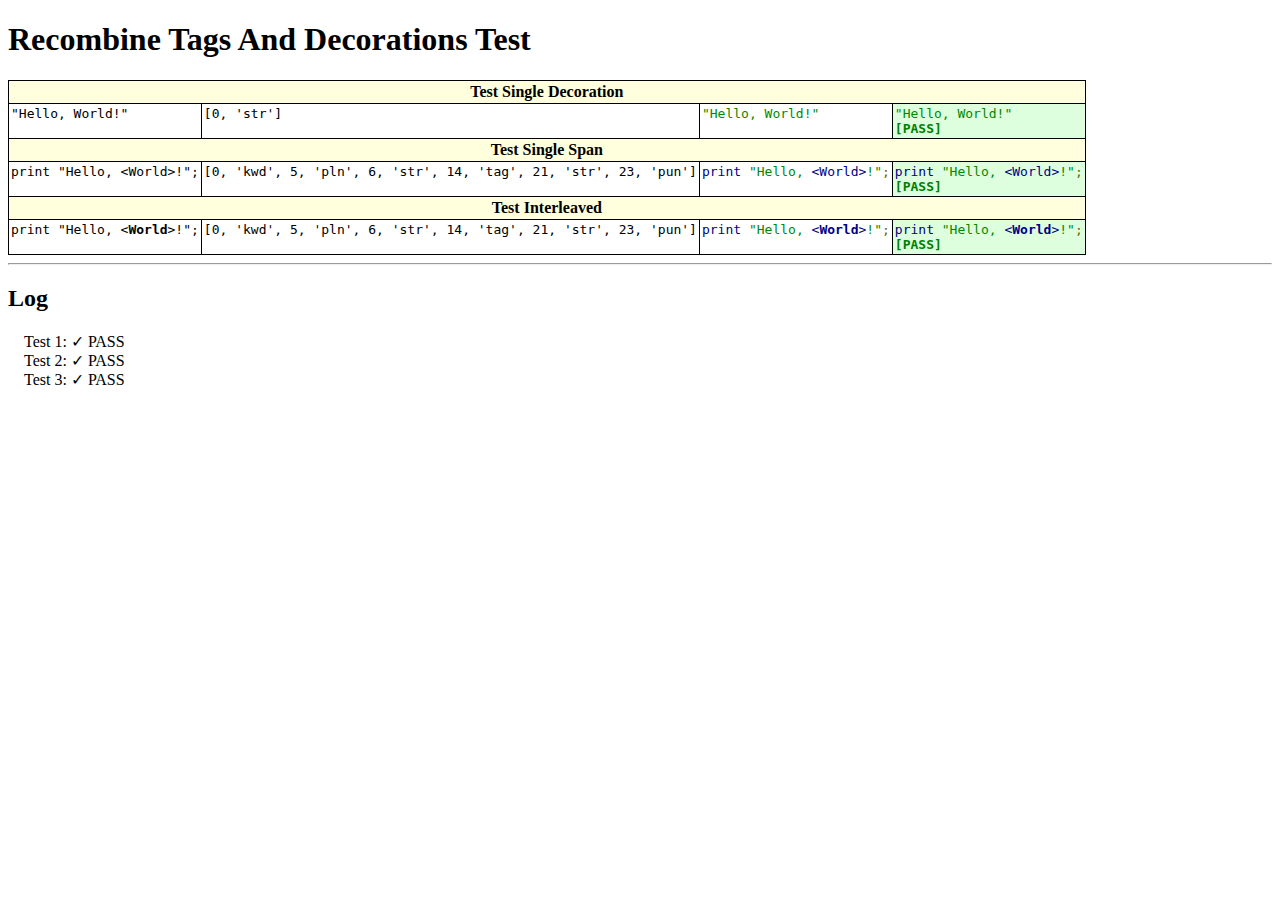
<file: code-prettify/tests/recombineTagsAndDecorations_test.html>
<!DOCTYPE html>
<html>
<head>
<meta charset="utf-8">
<title>recombineTagsAndDecorations</title>
<script src="../js-modules/extractSourceSpans.js"></script>
<script src="../js-modules/recombineTagsAndDecorations.js"></script>
<script src="shims.js"></script>
<link rel="stylesheet" type="text/css" href="../src/prettify.css">
<link rel="stylesheet" type="text/css" href="test_modules.css">
</head>

<body>
<h1>Recombine Tags And Decorations Test</h1>

<table>
  <tr><th colspan="4">Test Single Decoration</th></tr>
  <tr>
    <td class="input"><code class="testinput">"Hello, World!"</code></td>
    <td class="decorations">[0, 'str']</td>
    <td class="golden"><code><span class="str">"Hello, World!"</span></code></td>
    <td class="actual"></td>
  </tr>
  <tr><th colspan="4">Test Single Span</th></tr>
  <tr>
    <td class="input"><code class="testinput">print "Hello, &lt;World&gt;!";</code></td>
    <td class="decorations">[0, 'kwd', 5, 'pln', 6, 'str', 14, 'tag', 21, 'str', 23, 'pun']</td>
    <td class="golden"><code><span class="kwd">print</span><span class="pln"> </span><span class="str">"Hello, </span><span class="tag">&lt;World&gt;</span><span class="str">!"</span><span class="pun">;</span></code></td>
    <td class="actual"></td>
  </tr>
  <tr><th colspan="4">Test Interleaved</th></tr>
  <tr>
    <td class="input"><code class="testinput">print "Hello, &lt;<b>World</b>&gt;!";</code></td>
    <td class="decorations">[0, 'kwd', 5, 'pln', 6, 'str', 14, 'tag', 21, 'str', 23, 'pun']</td>
    <td class="golden"><code><span class="kwd">print</span><span class="pln"> </span><span class="str">"Hello, </span><span class="tag">&lt;</span><b><span class="tag">World</span></b><span class="tag">&gt;</span><span class="str">!"</span><span class="pun">;</span></code></td>
    <td class="actual"></td>
  </tr>
</table>

<hr>
<h2>Log</h2>
<div id="report"></div>

<script type="text/javascript">
setTimeout(function () {
  function htmlEscape(s) {
    return s
      .replace(/&/g, '&amp;')
      .replace(/</g, '&lt;')
      .replace(/>/g, '&gt;');
  }

  var out = [];
  var testInputs = Array.prototype.slice.call(
    document.getElementsByClassName('testinput'), 0);
  for (var i = 0, n = testInputs.length; i < n; ++i) {
    // td.input > .testinput
    var testInput = testInputs[i];
    // td.decorations (result of language handler function)
    var decorationsNode = testInput.parentNode.nextSibling;
    while (decorationsNode.nodeType !== 1) { decorationsNode = decorationsNode.nextSibling; }
    // td.golden
    var testResult = decorationsNode.nextSibling;
    while (testResult.nodeType !== 1) { testResult = testResult.nextSibling; }
    // td.actual
    var actual = testResult.nextSibling;
    while (actual.nodeType !== 1) { actual = actual.nextSibling; }
    // report
    out.push('<div class="test">Test ' + (i+1) + ': ');
    try {
      // make a copy of input node (modified in-place)
      var clone = testInput.cloneNode(true);
      clone.className = '';  // IE
      clone.removeAttribute('class');  // Not IE.
      actual.appendChild(clone);
      // run function
      var isPreformatted = /pre|xmp/i.test(clone.tagName);
      var sourceAndSpans = extractSourceSpans(clone, isPreformatted);
      var job = {
        sourceCode: sourceAndSpans.sourceCode,
        spans: sourceAndSpans.spans,
        sourceNode: clone, // null
        pre: isPreformatted,
        langExtension: null,
        numberLines: null,
        basePos: 0,
        decorations: eval(
          decorationsNode.innerText || decorationsNode.textContent)
      };
      recombineTagsAndDecorations(job);
      // compare result against expected
      var goldenNormalized = testResult.innerHTML;
      var actualNormalized = actual.innerHTML.replace(
        /\s*(?:class|style)=""/i, '');  // remove some empty attribs
      var passed = goldenNormalized === actualNormalized;
      // report test result
      actual.className += passed ? ' ok' : ' failure';
      out.push((passed ? '\u2713 PASS' : '\u2717 FAIL'), '<\/div>');
      if (!passed) {
        out.push(
          '<table class="diff"><tr><th>Golden<\/th><td><code>' +
          htmlEscape(goldenNormalized) +
          '<\/code><\/td><\/tr><tr><th>Actual<\/th><td><code>' +
          htmlEscape(actualNormalized) +
          '<\/code><\/td><\/tr><\/table>'
        );
      }
    } catch (ex) {
      actual.className += ' error';
      out.push('\u274C ERROR', '<\/div>');
      out.push('<pre class="err">', (ex.message || ex), ex.stack, '<\/pre>');
    }
  }
  document.getElementById('report').innerHTML = out.join('\n');
}, 0);
</script>

</body>
</html>
</file>
<file: code-prettify/tests/test_modules.css>
/* tests table */
table {
  border-collapse: collapse;
  border-spacing: 0;
}
table, th, td {
  border: 1px solid black;
}
td, th {
  padding: 2px;
}
tr {
  vertical-align: top;
}
th {
  background-color: #FFD;
}
td {
  font-family: monospace;
}

/* tests */
.input, .golden, .actual, .decorations {
  white-space: pre;
}

/* results */
.ok {
  background-color: #DFD;
}
.failure, .error {
  background-color: #FDD;
}
.ok:after {
  color: green;
  content: '\a[PASS]';
  font-weight: bold;
}
.failure:after {
  color: red;
  content: '\a[FAIL]';
  font-weight: bold;
}
.error:after {
  color: #AF7817;
  content: '\a[ERROR]';
  font-weight: bold;
}

/* used in extractSourceSpans_test.html */
.break {
  padding-left: 2px;
  border-right-style: dotted !important;
}
.odd, .even {
  border-style: solid;
  border-width: 1px;
}
.even {
  background-color: #fff;
  border-color: #888;
}
.odd {
  background-color: #ddd;
  border-color: #000;
}

/* log */
#report {
  margin-left: 1em;
}
.pass {
  color: green;
}
.fail, .err {
  color: red;
}

/* diff tables */
table.diff {
  table-layout: fixed;
  max-width: 100%;
}
.diff th {
  width: 50px;
}
.diff td {
  white-space: pre-wrap;
  word-wrap: break-word;
}
</file>
<file: code-prettify/tests/test_styles.css>
/**
 * @license
 * Copyright (C) 2015 Google Inc.
 *
 * Licensed under the Apache License, Version 2.0 (the "License");
 * you may not use this file except in compliance with the License.
 * You may obtain a copy of the License at
 *
 *     http://www.apache.org/licenses/LICENSE-2.0
 *
 * Unless required by applicable law or agreed to in writing, software
 * distributed under the License is distributed on an "AS IS" BASIS,
 * WITHOUT WARRANTIES OR CONDITIONS OF ANY KIND, either express or implied.
 * See the License for the specific language governing permissions and
 * limitations under the License.
 */

/* used by test_base.js */
#report {
  margin-left: 1em;
}
.pass {
  color: green;
}
.fail {
  color: red;
}
.mismatch {
  background-color: #faa;
  font-weight: bold;
}

/* diff tables */
table.diff {
  border-collapse: collapse;
  border-spacing: 0;
  table-layout: fixed;
  width: 100%;
}
.diff th, .diff td {
  border: 1px solid black;
}
.diff th {
  background-color: #FFD;
  width: 50px;
}
.diff td {
  white-space: pre-wrap;
  word-wrap: break-word;
}

/* used in prettify_test.html issue 22 */
.annot {
  background-color: #eef;
  border: 1px dotted #88f;
  margin: 2px 2px 2px 3em;
  padding: 0 2px 0 2px;
}
.nocode {
  background-color: #f8f8f8;
}
</file>
<file: code-prettify/src/prettify.css>
/**
 * @license
 * Copyright (C) 2015 Google Inc.
 *
 * Licensed under the Apache License, Version 2.0 (the "License");
 * you may not use this file except in compliance with the License.
 * You may obtain a copy of the License at
 *
 *      http://www.apache.org/licenses/LICENSE-2.0
 *
 * Unless required by applicable law or agreed to in writing, software
 * distributed under the License is distributed on an "AS IS" BASIS,
 * WITHOUT WARRANTIES OR CONDITIONS OF ANY KIND, either express or implied.
 * See the License for the specific language governing permissions and
 * limitations under the License.
 */

/* Pretty printing styles. Used with prettify.js. */


/* SPAN elements with the classes below are added by prettyprint. */
.pln { color: #000 }  /* plain text */

@media screen {
  .str { color: #080 }  /* string content */
  .kwd { color: #008 }  /* a keyword */
  .com { color: #800 }  /* a comment */
  .typ { color: #606 }  /* a type name */
  .lit { color: #066 }  /* a literal value */
  /* punctuation, lisp open bracket, lisp close bracket */
  .pun, .opn, .clo { color: #660 }
  .tag { color: #008 }  /* a markup tag name */
  .atn { color: #606 }  /* a markup attribute name */
  .atv { color: #080 }  /* a markup attribute value */
  .dec, .var { color: #606 }  /* a declaration; a variable name */
  .fun { color: red }  /* a function name */
}

/* Use higher contrast and text-weight for printable form. */
@media print, projection {
  .str { color: #060 }
  .kwd { color: #006; font-weight: bold }
  .com { color: #600; font-style: italic }
  .typ { color: #404; font-weight: bold }
  .lit { color: #044 }
  .pun, .opn, .clo { color: #440 }
  .tag { color: #006; font-weight: bold }
  .atn { color: #404 }
  .atv { color: #060 }
}

/* Put a border around prettyprinted code snippets. */
pre.prettyprint { padding: 2px; border: 1px solid #888 }

/* Specify class=linenums on a pre to get line numbering */
ol.linenums { margin-top: 0; margin-bottom: 0 } /* IE indents via margin-left */
li.L0,
li.L1,
li.L2,
li.L3,
li.L5,
li.L6,
li.L7,
li.L8 { list-style-type: none }
/* Alternate shading for lines */
li.L1,
li.L3,
li.L5,
li.L7,
li.L9 { background: #eee }
</file>
